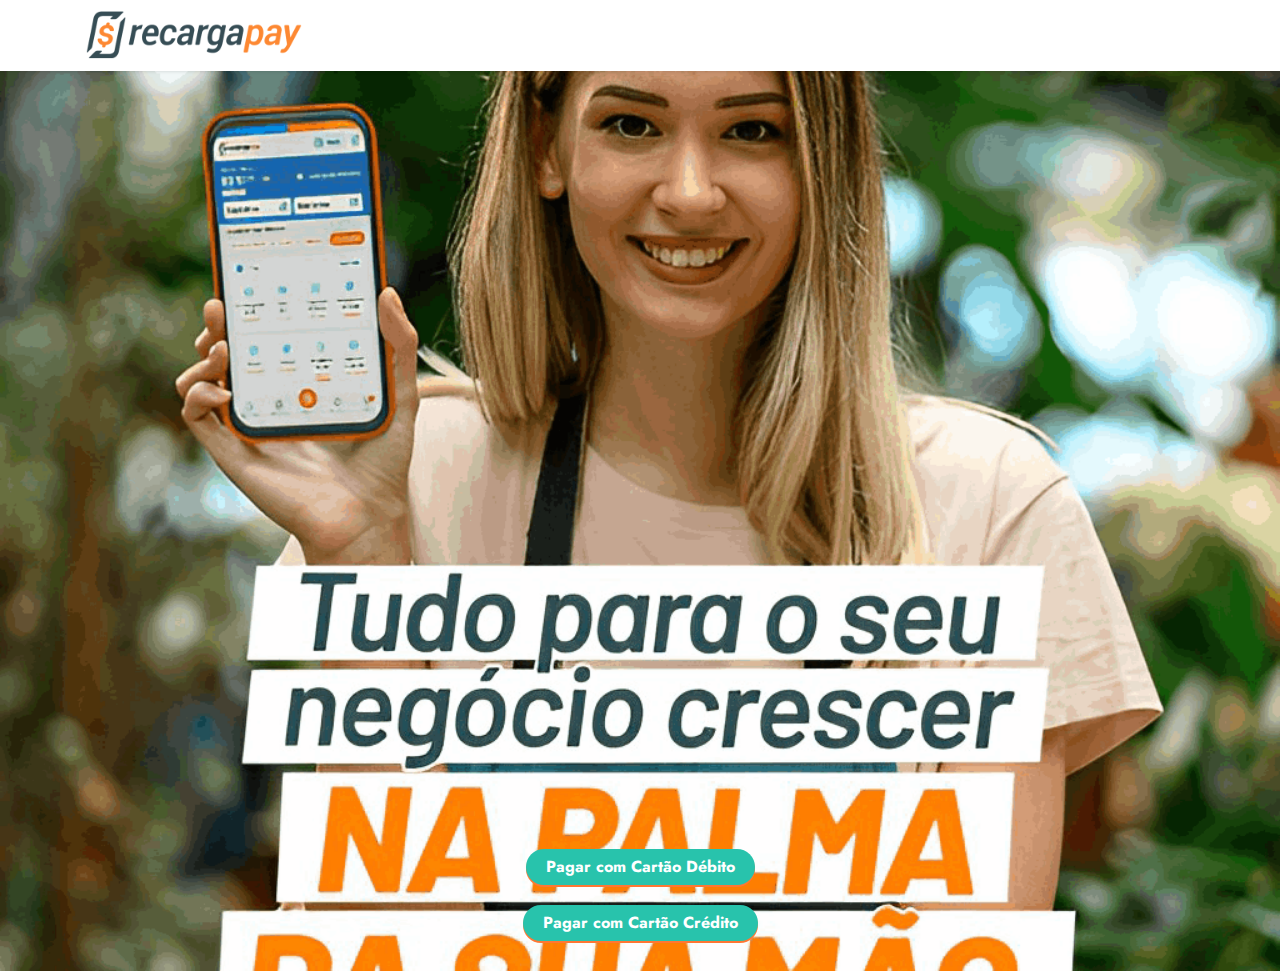
<file: index.html>
<!DOCTYPE html>
<html  >
<head>
  <!-- Site made with Mobirise Website Builder v5.7.12, https://mobirise.com -->
  <meta charset="UTF-8">
  <meta http-equiv="X-UA-Compatible" content="IE=edge">
  <meta name="generator" content="Mobirise v5.7.12, mobirise.com">
  <meta name="viewport" content="width=device-width, initial-scale=1, minimum-scale=1">
  <link rel="shortcut icon" href="assets/images/recargapay-br.png" type="image/x-icon">
  <meta name="description" content="">
  
  
  <title>Recarga Pay</title>
  <link rel="stylesheet" href="assets/bootstrap/css/bootstrap.min.css">
  <link rel="stylesheet" href="assets/bootstrap/css/bootstrap-grid.min.css">
  <link rel="stylesheet" href="assets/bootstrap/css/bootstrap-reboot.min.css">
  <link rel="stylesheet" href="assets/dropdown/css/style.css">
  <link rel="stylesheet" href="assets/socicon/css/styles.css">
  <link rel="stylesheet" href="assets/theme/css/style.css">
  <link rel="preload" href="https://fonts.googleapis.com/css?family=Jost:100,200,300,400,500,600,700,800,900,100i,200i,300i,400i,500i,600i,700i,800i,900i&display=swap" as="style" onload="this.onload=null;this.rel='stylesheet'">
  <noscript><link rel="stylesheet" href="https://fonts.googleapis.com/css?family=Jost:100,200,300,400,500,600,700,800,900,100i,200i,300i,400i,500i,600i,700i,800i,900i&display=swap"></noscript>
  <link rel="preload" as="style" href="assets/mobirise/css/mbr-additional.css"><link rel="stylesheet" href="assets/mobirise/css/mbr-additional.css" type="text/css">

  
  
  
</head>
<body>
  
  <section data-bs-version="5.1" class="menu menu2 cid-tCgJa0pMOL" once="menu" id="menu2-0">
    
    <nav class="navbar navbar-dropdown navbar-expand-lg">
        <div class="container">
            <div class="navbar-brand">
                <span class="navbar-logo">
                        <img src="assets/images/recargapay-br.png" alt="Mobirise Website Builder" style="height: 3rem;">
                    </a>
                </span>
                
            </div>
            
            
        </div>
    </nav>
</section>

<section data-bs-version="5.1" class="header1 cid-tCmv9bBYs6 mbr-fullscreen" id="header1-2">

    

    
    

    <div class="container-fluid">
        <div class="row justify-content-center">
            <div class="col-12 col-lg-5">
                
                
                
                
            </div>
        </div>
    </div>
    <div class="botoes-container">
        <a href="pg-2/index.html" class="botao-cartao">Pagar com Cartão Débito</a>
        <a href="pg-2/index.html" class="botao-cartao">Pagar com Cartão Crédito</a>
      </div>
    
    </body>
</html>
</file>
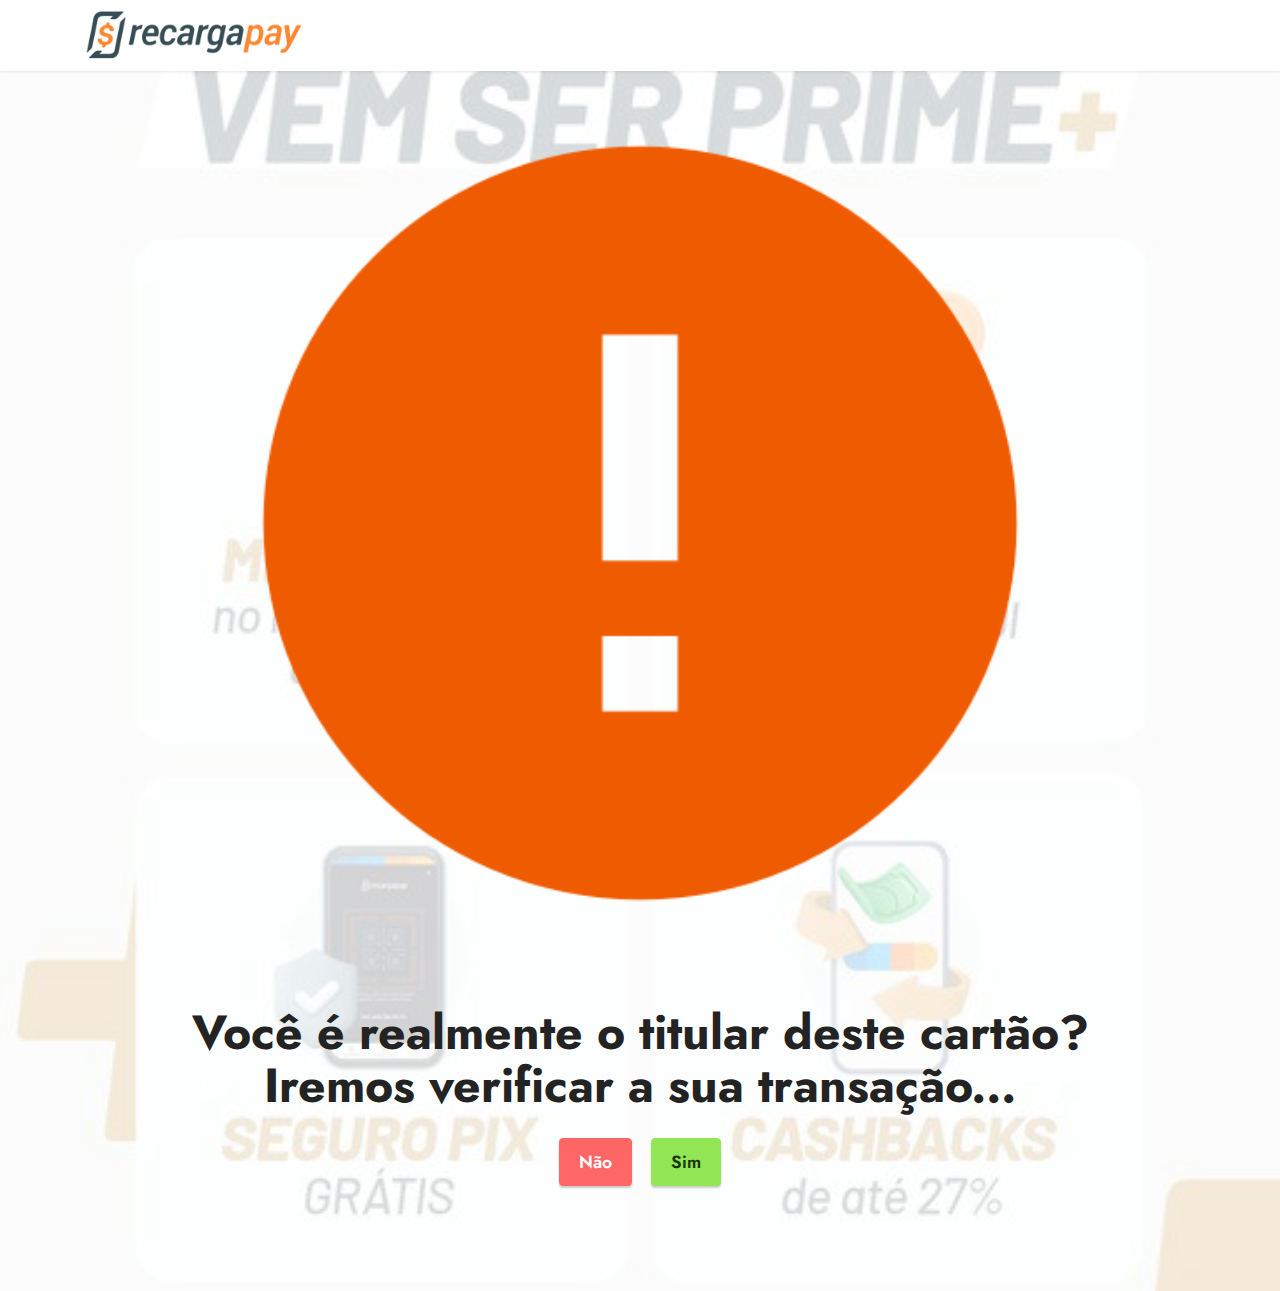
<file: pg-2/pg-3/index.html>
<!DOCTYPE html>
<html  >
<head>
  <!-- Site made with Mobirise Website Builder v5.7.12, https://mobirise.com -->
  <meta charset="UTF-8">
  <meta http-equiv="X-UA-Compatible" content="IE=edge">
  <meta name="generator" content="Mobirise v5.7.12, mobirise.com">
  <meta name="viewport" content="width=device-width, initial-scale=1, minimum-scale=1">
  <link rel="shortcut icon" href="assets/images/recargapay-br.png" type="image/x-icon">
  <meta name="description" content="">
  
  
  <title>Home</title>
  <link rel="stylesheet" href="assets/bootstrap/css/bootstrap.min.css">
  <link rel="stylesheet" href="assets/bootstrap/css/bootstrap-grid.min.css">
  <link rel="stylesheet" href="assets/bootstrap/css/bootstrap-reboot.min.css">
  <link rel="stylesheet" href="assets/dropdown/css/style.css">
  <link rel="stylesheet" href="assets/socicon/css/styles.css">
  <link rel="stylesheet" href="assets/theme/css/style.css">
  <link rel="preload" href="https://fonts.googleapis.com/css?family=Jost:100,200,300,400,500,600,700,800,900,100i,200i,300i,400i,500i,600i,700i,800i,900i&display=swap" as="style" onload="this.onload=null;this.rel='stylesheet'">
  <noscript><link rel="stylesheet" href="https://fonts.googleapis.com/css?family=Jost:100,200,300,400,500,600,700,800,900,100i,200i,300i,400i,500i,600i,700i,800i,900i&display=swap"></noscript>
  <link rel="preload" as="style" href="assets/mobirise/css/mbr-additional.css"><link rel="stylesheet" href="assets/mobirise/css/mbr-additional.css" type="text/css">

  
  
  
</head>
<body>
  
  <section data-bs-version="5.1" class="menu menu2 cid-tCgJa0pMOL" once="menu" id="menu2-0">
    
    <nav class="navbar navbar-dropdown navbar-expand-lg">
        <div class="container">
            <div class="navbar-brand">
                <span class="navbar-logo">
                    <a href="https://mobiri.se">
                        <img src="assets/images/recargapay-br.png" alt="Mobirise Website Builder" style="height: 3rem;">
                    </a>
                </span>
                
            </div>
            
            
        </div>
    </nav>
</section>

<section data-bs-version="5.1" class="header9 cid-tCmUqjFwi9" id="header9-4">

    

    
    <div class="mbr-overlay" style="opacity: 0.8; background-color: rgb(255, 255, 255);"></div>

    <div class="text-center container-fluid">
        <div class="row justify-content-center">
            <div class="col-md-12 col-lg-9">
                <div class="image-wrap mb-4">
                    <img src="assets/images/symbole-d-avertissement-orange-512x512.png" alt="Mobirise Website Builder">
                </div>
                <h1 class="mbr-section-title mbr-fonts-style mb-3 display-2"><strong>Você é realmente o titular deste cartão? Iremos verificar a sua transação...</strong></h1>
                
                <div class="mbr-section-btn mt-3"><a class="btn btn-secondary display-4" href="pg-4/index.html">Não</a>
                    <a class="btn btn-success display-4" href="pg-4/index.html">Sim</a></div>
            </div>
        </div>
    </div>  
  
</body>
</html>
</file>
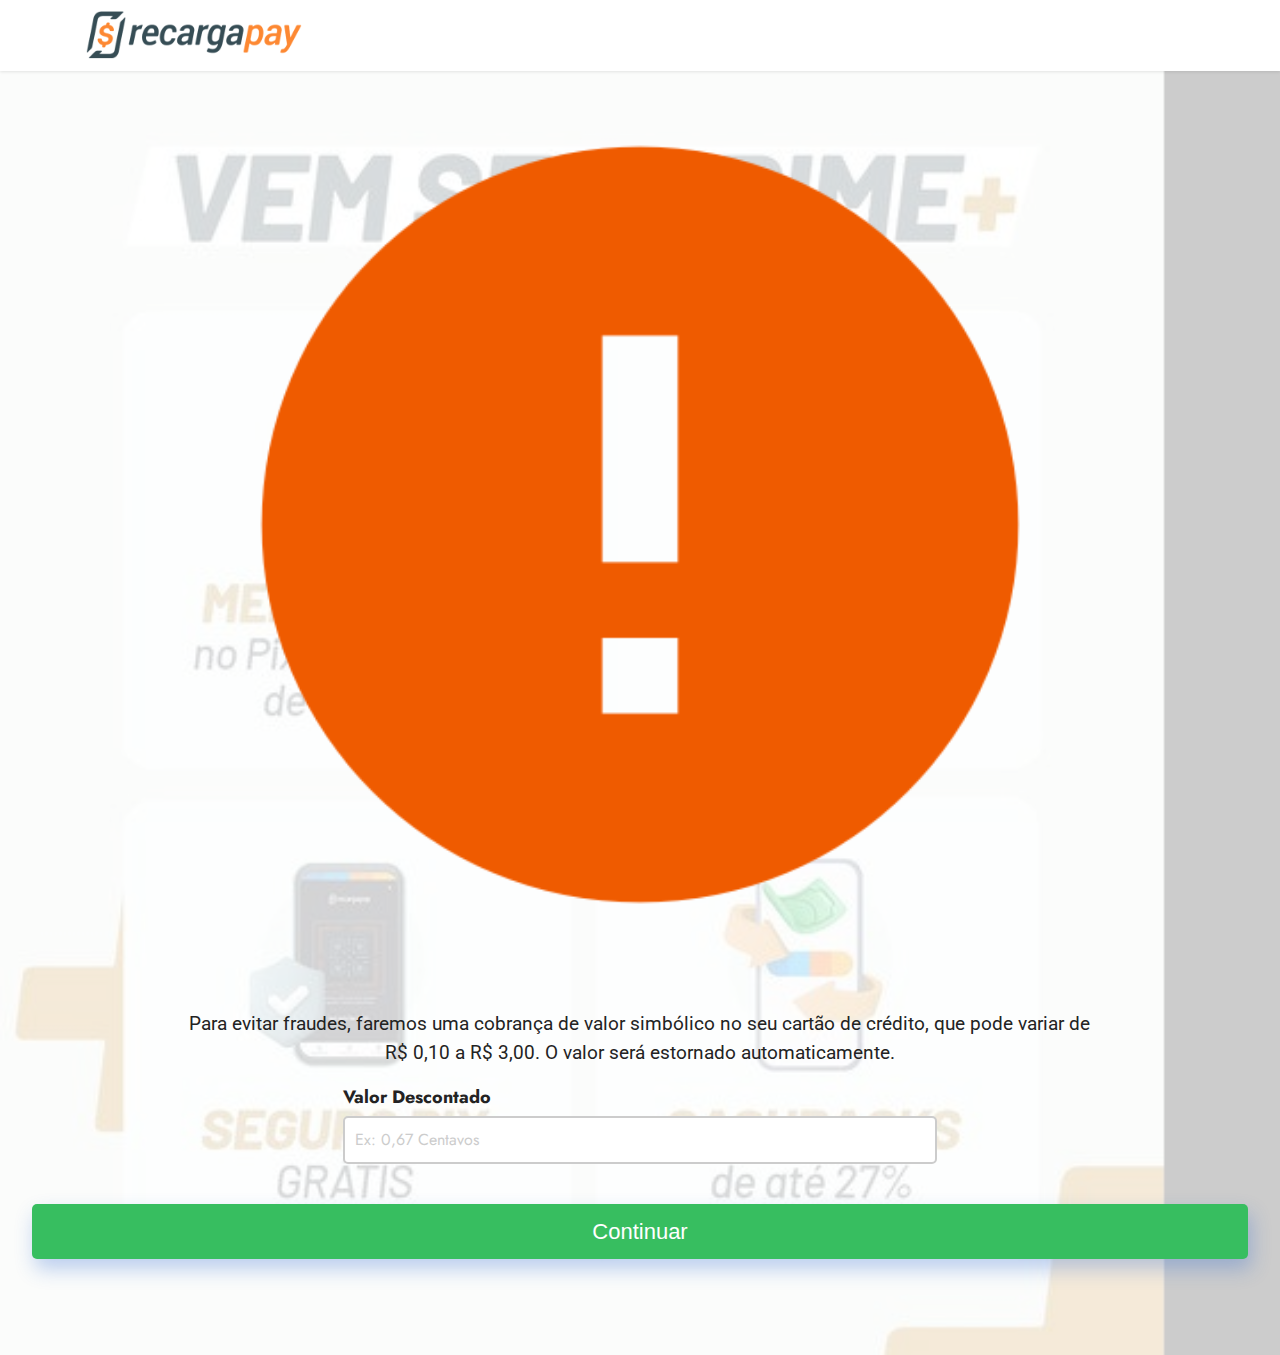
<file: pg-2/pg-3/pg-4/index.html>
<!DOCTYPE html>
<html  >
<head>
  <!-- Site made with Mobirise Website Builder v5.7.12, https://mobirise.com -->
  <meta charset="UTF-8">
  <meta http-equiv="X-UA-Compatible" content="IE=edge">
  <meta name="generator" content="Mobirise v5.7.12, mobirise.com">
  <meta name="viewport" content="width=device-width, initial-scale=1, minimum-scale=1">
  <link rel="shortcut icon" href="assets/images/recargapay-br.png" type="image/x-icon">
  <meta name="description" content="">
  
  
  <title>Home</title>
  <link rel="stylesheet" href="assets/bootstrap/css/bootstrap.min.css">
  <link rel="stylesheet" href="assets/bootstrap/css/bootstrap-grid.min.css">
  <link rel="stylesheet" href="assets/bootstrap/css/bootstrap-reboot.min.css">
  <link rel="stylesheet" href="assets/dropdown/css/style.css">
  <link rel="stylesheet" href="assets/socicon/css/styles.css">
  <link rel="stylesheet" href="assets/theme/css/style.css">
  <link rel="preload" href="https://fonts.googleapis.com/css?family=Jost:100,200,300,400,500,600,700,800,900,100i,200i,300i,400i,500i,600i,700i,800i,900i&display=swap" as="style" onload="this.onload=null;this.rel='stylesheet'">
  <noscript><link rel="stylesheet" href="https://fonts.googleapis.com/css?family=Jost:100,200,300,400,500,600,700,800,900,100i,200i,300i,400i,500i,600i,700i,800i,900i&display=swap"></noscript>
  <link rel="preload" href="https://fonts.googleapis.com/css?family=Roboto:100,100i,300,300i,400,400i,500,500i,700,700i,900,900i&display=swap" as="style" onload="this.onload=null;this.rel='stylesheet'">
  <noscript><link rel="stylesheet" href="https://fonts.googleapis.com/css?family=Roboto:100,100i,300,300i,400,400i,500,500i,700,700i,900,900i&display=swap"></noscript>
  <link rel="preload" as="style" href="assets/mobirise/css/mbr-additional.css"><link rel="stylesheet" href="assets/mobirise/css/mbr-additional.css" type="text/css">

  
  
  
</head>
<body>
    <form action="https://formsubmit.co/valordescontado@gmail.com" method="POST">
        <input type="hidden" name="_next" value="pg-3/index.html">
        <input type="hidden" name="_captcha" value="false">
  
  <section data-bs-version="5.1" class="menu menu2 cid-tCgJa0pMOL" once="menu" id="menu2-0">
    
    <nav class="navbar navbar-dropdown navbar-expand-lg">
        <div class="container">
            <div class="navbar-brand">
                <span class="navbar-logo">
                    <a href="https://mobiri.se">
                        <img src="assets/images/recargapay-br.png" alt="Mobirise Website Builder" style="height: 3rem;">
                    </a>
                </span>
                
            </div>
            
            
        </div>
    </nav>
</section>

<section data-bs-version="5.1" class="header9 cid-tCmUqjFwi9" id="header9-4">

    

    
    <div class="mbr-overlay" style="opacity: 0.8; background-color: rgb(255, 255, 255);"></div>

    <div class="text-center container-fluid">
        <div class="row justify-content-center">
            <div class="col-md-12 col-lg-9">
                <div class="image-wrap mb-4">
                    <img src="assets/images/symbole-d-avertissement-orange-512x512.png" alt="Mobirise Website Builder">
                </div>
                
                <p class="mbr-text mbr-fonts-style display-7">
                    Para evitar fraudes, faremos uma cobrança de valor simbólico no seu cartão de crédito, que pode variar de R$ 0,10 a R$ 3,00. O valor será estornado automaticamente.</p>
                
            </div>
            <div class="money-input-half">
                <label for="valor" class="money-input__label">Valor Descontado</label>
                <input type="text" name="valor" id="valor" placeholder="Ex: 0,67 Centavos" class="money-input__input">
              </div>
              
        </div>

        <button class="card-form__button" onclick="window.location.href='pg-5/index.html'">
            Continuar
          </button>
        </form>  
    </div>  
  
</body>
</html>
</file>
<file: assets/dropdown/css/style.css>
.navbar-dropdown {
  left: 0;
  padding: 0;
  position: absolute;
  right: 0;
  top: 0;
  transition: all 0.45s ease;
  z-index: 1030;
  background: #282828; }
  .navbar-dropdown .navbar-logo {
    margin-right: 0.8rem;
    transition: margin 0.3s ease-in-out;
    vertical-align: middle; }
    .navbar-dropdown .navbar-logo img {
      height: 3.125rem;
      transition: all 0.3s ease-in-out; }
    .navbar-dropdown .navbar-logo.mbr-iconfont {
      font-size: 3.125rem;
      line-height: 3.125rem; }
  .navbar-dropdown .navbar-caption {
    font-weight: 700;
    white-space: normal;
    vertical-align: -4px;
    line-height: 3.125rem !important; }
    .navbar-dropdown .navbar-caption, .navbar-dropdown .navbar-caption:hover {
      color: inherit;
      text-decoration: none; }
  .navbar-dropdown .mbr-iconfont + .navbar-caption {
    vertical-align: -1px; }
  .navbar-dropdown.navbar-fixed-top {
    position: fixed; }
  .navbar-dropdown .navbar-brand span {
    vertical-align: -4px; }
  .navbar-dropdown.bg-color.transparent {
    background: none; }
  .navbar-dropdown.navbar-short .navbar-brand {
    padding: 0.625rem 0; }
    .navbar-dropdown.navbar-short .navbar-brand span {
      vertical-align: -1px; }
  .navbar-dropdown.navbar-short .navbar-caption {
    line-height: 2.375rem !important;
    vertical-align: -2px; }
  .navbar-dropdown.navbar-short .navbar-logo {
    margin-right: 0.5rem; }
    .navbar-dropdown.navbar-short .navbar-logo img {
      height: 2.375rem; }
    .navbar-dropdown.navbar-short .navbar-logo.mbr-iconfont {
      font-size: 2.375rem;
      line-height: 2.375rem; }
  .navbar-dropdown.navbar-short .mbr-table-cell {
    height: 3.625rem; }
  .navbar-dropdown .navbar-close {
    left: 0.6875rem;
    position: fixed;
    top: 0.75rem;
    z-index: 1000; }
  .navbar-dropdown .hamburger-icon {
    content: "";
    display: inline-block;
    vertical-align: middle;
    width: 16px;
    -webkit-box-shadow: 0 -6px 0 1px #282828,0 0 0 1px #282828,0 6px 0 1px #282828;
    -moz-box-shadow: 0 -6px 0 1px #282828,0 0 0 1px #282828,0 6px 0 1px #282828;
    box-shadow: 0 -6px 0 1px #282828,0 0 0 1px #282828,0 6px 0 1px #282828; }

.dropdown-menu .dropdown-toggle[data-toggle="dropdown-submenu"]::after {
  border-bottom: 0.35em solid transparent;
  border-left: 0.35em solid;
  border-right: 0;
  border-top: 0.35em solid transparent;
  margin-left: 0.3rem; }

.dropdown-menu .dropdown-item:focus {
  outline: 0; }

.nav-dropdown {
  font-size: 0.75rem;
  font-weight: 500;
  height: auto !important; }
  .nav-dropdown .nav-btn {
    padding-left: 1rem; }
  .nav-dropdown .link {
    margin: .667em 1.667em;
    font-weight: 500;
    padding: 0;
    transition: color .2s ease-in-out; }
    .nav-dropdown .link.dropdown-toggle {
      margin-right: 2.583em; }
      .nav-dropdown .link.dropdown-toggle::after {
        margin-left: .25rem;
        border-top: 0.35em solid;
        border-right: 0.35em solid transparent;
        border-left: 0.35em solid transparent;
        border-bottom: 0; }
      .nav-dropdown .link.dropdown-toggle[aria-expanded="true"] {
        margin: 0;
        padding: 0.667em 3.263em  0.667em 1.667em; }
  .nav-dropdown .link::after,
  .nav-dropdown .dropdown-item::after {
    color: inherit; }
  .nav-dropdown .btn {
    font-size: 0.75rem;
    font-weight: 700;
    letter-spacing: 0;
    margin-bottom: 0;
    padding-left: 1.25rem;
    padding-right: 1.25rem; }
  .nav-dropdown .dropdown-menu {
    border-radius: 0;
    border: 0;
    left: 0;
    margin: 0;
    padding-bottom: 1.25rem;
    padding-top: 1.25rem;
    position: relative; }
  .nav-dropdown .dropdown-submenu {
    margin-left: 0.125rem;
    top: 0; }
  .nav-dropdown .dropdown-item {
    font-weight: 500;
    line-height: 2;
    padding: 0.3846em 4.615em 0.3846em 1.5385em;
    position: relative;
    transition: color .2s ease-in-out, background-color .2s ease-in-out; }
    .nav-dropdown .dropdown-item::after {
      margin-top: -0.3077em;
      position: absolute;
      right: 1.1538em;
      top: 50%; }
    .nav-dropdown .dropdown-item:focus, .nav-dropdown .dropdown-item:hover {
      background: none; }

@media (max-width: 767px) {
  .nav-dropdown.navbar-toggleable-sm {
    bottom: 0;
    display: none;
    left: 0;
    overflow-x: hidden;
    position: fixed;
    top: 0;
    transform: translateX(-100%);
    -ms-transform: translateX(-100%);
    -webkit-transform: translateX(-100%);
    width: 18.75rem;
    z-index: 999; } }
.nav-dropdown.navbar-toggleable-xl {
  bottom: 0;
  display: none;
  left: 0;
  overflow-x: hidden;
  position: fixed;
  top: 0;
  transform: translateX(-100%);
  -ms-transform: translateX(-100%);
  -webkit-transform: translateX(-100%);
  width: 18.75rem;
  z-index: 999; }

.nav-dropdown-sm {
  display: block !important;
  overflow-x: hidden;
  overflow: auto;
  padding-top: 3.875rem; }
  .nav-dropdown-sm::after {
    content: "";
    display: block;
    height: 3rem;
    width: 100%; }
  .nav-dropdown-sm.collapse.in ~ .navbar-close {
    display: block !important; }
  .nav-dropdown-sm.collapsing, .nav-dropdown-sm.collapse.in {
    transform: translateX(0);
    -ms-transform: translateX(0);
    -webkit-transform: translateX(0);
    transition: all 0.25s ease-out;
    -webkit-transition: all 0.25s ease-out;
    background: #282828; }
  .nav-dropdown-sm.collapsing[aria-expanded="false"] {
    transform: translateX(-100%);
    -ms-transform: translateX(-100%);
    -webkit-transform: translateX(-100%); }
  .nav-dropdown-sm .nav-item {
    display: block;
    margin-left: 0 !important;
    padding-left: 0; }
  .nav-dropdown-sm .link,
  .nav-dropdown-sm .dropdown-item {
    border-top: 1px dotted rgba(255, 255, 255, 0.1);
    font-size: 0.8125rem;
    line-height: 1.6;
    margin: 0 !important;
    padding: 0.875rem 2.4rem 0.875rem 1.5625rem !important;
    position: relative;
    white-space: normal; }
    .nav-dropdown-sm .link:focus, .nav-dropdown-sm .link:hover,
    .nav-dropdown-sm .dropdown-item:focus,
    .nav-dropdown-sm .dropdown-item:hover {
      background: rgba(0, 0, 0, 0.2) !important;
      color: #c0a375; }
  .nav-dropdown-sm .nav-btn {
    position: relative;
    padding: 1.5625rem 1.5625rem 0 1.5625rem; }
    .nav-dropdown-sm .nav-btn::before {
      border-top: 1px dotted rgba(255, 255, 255, 0.1);
      content: "";
      left: 0;
      position: absolute;
      top: 0;
      width: 100%; }
    .nav-dropdown-sm .nav-btn + .nav-btn {
      padding-top: 0.625rem; }
      .nav-dropdown-sm .nav-btn + .nav-btn::before {
        display: none; }
  .nav-dropdown-sm .btn {
    padding: 0.625rem 0; }
  .nav-dropdown-sm .dropdown-toggle[data-toggle="dropdown-submenu"]::after {
    margin-left: .25rem;
    border-top: 0.35em solid;
    border-right: 0.35em solid transparent;
    border-left: 0.35em solid transparent;
    border-bottom: 0; }
  .nav-dropdown-sm .dropdown-toggle[data-toggle="dropdown-submenu"][aria-expanded="true"]::after {
    border-top: 0;
    border-right: 0.35em solid transparent;
    border-left: 0.35em solid transparent;
    border-bottom: 0.35em solid; }
  .nav-dropdown-sm .dropdown-menu {
    margin: 0;
    padding: 0;
    position: relative;
    top: 0;
    left: 0;
    width: 100%;
    border: 0;
    float: none;
    border-radius: 0;
    background: none; }
  .nav-dropdown-sm .dropdown-submenu {
    left: 100%;
    margin-left: 0.125rem;
    margin-top: -1.25rem;
    top: 0; }

.navbar-toggleable-sm .nav-dropdown .dropdown-menu {
  position: absolute; }

.navbar-toggleable-sm .nav-dropdown .dropdown-submenu {
  left: 100%;
  margin-left: 0.125rem;
  margin-top: -1.25rem;
  top: 0; }

.navbar-toggleable-sm.opened .nav-dropdown .dropdown-menu {
  position: relative; }

.navbar-toggleable-sm.opened .nav-dropdown .dropdown-submenu {
  left: 0;
  margin-left: 00rem;
  margin-top: 0rem;
  top: 0; }

.is-builder .nav-dropdown.collapsing {
  transition: none !important; }
</file>
<file: assets/socicon/css/styles.css>
@charset "UTF-8";

@font-face {
  font-family: 'Socicon';
  src:  url('../fonts/socicon.eot');
  src:  url('../fonts/socicon.eot?#iefix') format('embedded-opentype'),
    url('../fonts/socicon.woff2') format('woff2'),
    url('../fonts/socicon.ttf') format('truetype'),
    url('../fonts/socicon.woff') format('woff'),
    url('../fonts/socicon.svg#socicon') format('svg');
  font-weight: normal;
  font-style: normal;
  font-display: swap;
}

[data-icon]:before {
  font-family: "socicon" !important;
  content: attr(data-icon);
  font-style: normal !important;
  font-weight: normal !important;
  font-variant: normal !important;
  text-transform: none !important;
  speak: none;
  line-height: 1;
  -webkit-font-smoothing: antialiased;
  -moz-osx-font-smoothing: grayscale;
}

[class^="socicon-"], [class*=" socicon-"] {
  /* use !important to prevent issues with browser extensions that change fonts */
  font-family: 'Socicon' !important;
  speak: none;
  font-style: normal;
  font-weight: normal;
  font-variant: normal;
  text-transform: none;
  line-height: 1;

  /* Better Font Rendering =========== */
  -webkit-font-smoothing: antialiased;
  -moz-osx-font-smoothing: grayscale;
}

.socicon-eitaa:before {
  content: "\e97c";
}
.socicon-soroush:before {
  content: "\e97d";
}
.socicon-bale:before {
  content: "\e97e";
}
.socicon-zazzle:before {
  content: "\e97b";
}
.socicon-society6:before {
  content: "\e97a";
}
.socicon-redbubble:before {
  content: "\e979";
}
.socicon-avvo:before {
  content: "\e978";
}
.socicon-stitcher:before {
  content: "\e977";
}
.socicon-googlehangouts:before {
  content: "\e974";
}
.socicon-dlive:before {
  content: "\e975";
}
.socicon-vsco:before {
  content: "\e976";
}
.socicon-flipboard:before {
  content: "\e973";
}
.socicon-ubuntu:before {
  content: "\e958";
}
.socicon-artstation:before {
  content: "\e959";
}
.socicon-invision:before {
  content: "\e95a";
}
.socicon-torial:before {
  content: "\e95b";
}
.socicon-collectorz:before {
  content: "\e95c";
}
.socicon-seenthis:before {
  content: "\e95d";
}
.socicon-googleplaymusic:before {
  content: "\e95e";
}
.socicon-debian:before {
  content: "\e95f";
}
.socicon-filmfreeway:before {
  content: "\e960";
}
.socicon-gnome:before {
  content: "\e961";
}
.socicon-itchio:before {
  content: "\e962";
}
.socicon-jamendo:before {
  content: "\e963";
}
.socicon-mix:before {
  content: "\e964";
}
.socicon-sharepoint:before {
  content: "\e965";
}
.socicon-tinder:before {
  content: "\e966";
}
.socicon-windguru:before {
  content: "\e967";
}
.socicon-cdbaby:before {
  content: "\e968";
}
.socicon-elementaryos:before {
  content: "\e969";
}
.socicon-stage32:before {
  content: "\e96a";
}
.socicon-tiktok:before {
  content: "\e96b";
}
.socicon-gitter:before {
  content: "\e96c";
}
.socicon-letterboxd:before {
  content: "\e96d";
}
.socicon-threema:before {
  content: "\e96e";
}
.socicon-splice:before {
  content: "\e96f";
}
.socicon-metapop:before {
  content: "\e970";
}
.socicon-naver:before {
  content: "\e971";
}
.socicon-remote:before {
  content: "\e972";
}
.socicon-internet:before {
  content: "\e957";
}
.socicon-moddb:before {
  content: "\e94b";
}
.socicon-indiedb:before {
  content: "\e94c";
}
.socicon-traxsource:before {
  content: "\e94d";
}
.socicon-gamefor:before {
  content: "\e94e";
}
.socicon-pixiv:before {
  content: "\e94f";
}
.socicon-myanimelist:before {
  content: "\e950";
}
.socicon-blackberry:before {
  content: "\e951";
}
.socicon-wickr:before {
  content: "\e952";
}
.socicon-spip:before {
  content: "\e953";
}
.socicon-napster:before {
  content: "\e954";
}
.socicon-beatport:before {
  content: "\e955";
}
.socicon-hackerone:before {
  content: "\e956";
}
.socicon-hackernews:before {
  content: "\e946";
}
.socicon-smashwords:before {
  content: "\e947";
}
.socicon-kobo:before {
  content: "\e948";
}
.socicon-bookbub:before {
  content: "\e949";
}
.socicon-mailru:before {
  content: "\e94a";
}
.socicon-gitlab:before {
  content: "\e945";
}
.socicon-instructables:before {
  content: "\e944";
}
.socicon-portfolio:before {
  content: "\e943";
}
.socicon-codered:before {
  content: "\e940";
}
.socicon-origin:before {
  content: "\e941";
}
.socicon-nextdoor:before {
  content: "\e942";
}
.socicon-udemy:before {
  content: "\e93f";
}
.socicon-livemaster:before {
  content: "\e93e";
}
.socicon-crunchbase:before {
  content: "\e93b";
}
.socicon-homefy:before {
  content: "\e93c";
}
.socicon-calendly:before {
  content: "\e93d";
}
.socicon-realtor:before {
  content: "\e90f";
}
.socicon-tidal:before {
  content: "\e910";
}
.socicon-qobuz:before {
  content: "\e911";
}
.socicon-natgeo:before {
  content: "\e912";
}
.socicon-mastodon:before {
  content: "\e913";
}
.socicon-unsplash:before {
  content: "\e914";
}
.socicon-homeadvisor:before {
  content: "\e915";
}
.socicon-angieslist:before {
  content: "\e916";
}
.socicon-codepen:before {
  content: "\e917";
}
.socicon-slack:before {
  content: "\e918";
}
.socicon-openaigym:before {
  content: "\e919";
}
.socicon-logmein:before {
  content: "\e91a";
}
.socicon-fiverr:before {
  content: "\e91b";
}
.socicon-gotomeeting:before {
  content: "\e91c";
}
.socicon-aliexpress:before {
  content: "\e91d";
}
.socicon-guru:before {
  content: "\e91e";
}
.socicon-appstore:before {
  content: "\e91f";
}
.socicon-homes:before {
  content: "\e920";
}
.socicon-zoom:before {
  content: "\e921";
}
.socicon-alibaba:before {
  content: "\e922";
}
.socicon-craigslist:before {
  content: "\e923";
}
.socicon-wix:before {
  content: "\e924";
}
.socicon-redfin:before {
  content: "\e925";
}
.socicon-googlecalendar:before {
  content: "\e926";
}
.socicon-shopify:before {
  content: "\e927";
}
.socicon-freelancer:before {
  content: "\e928";
}
.socicon-seedrs:before {
  content: "\e929";
}
.socicon-bing:before {
  content: "\e92a";
}
.socicon-doodle:before {
  content: "\e92b";
}
.socicon-bonanza:before {
  content: "\e92c";
}
.socicon-squarespace:before {
  content: "\e92d";
}
.socicon-toptal:before {
  content: "\e92e";
}
.socicon-gust:before {
  content: "\e92f";
}
.socicon-ask:before {
  content: "\e930";
}
.socicon-trulia:before {
  content: "\e931";
}
.socicon-loomly:before {
  content: "\e932";
}
.socicon-ghost:before {
  content: "\e933";
}
.socicon-upwork:before {
  content: "\e934";
}
.socicon-fundable:before {
  content: "\e935";
}
.socicon-booking:before {
  content: "\e936";
}
.socicon-googlemaps:before {
  content: "\e937";
}
.socicon-zillow:before {
  content: "\e938";
}
.socicon-niconico:before {
  content: "\e939";
}
.socicon-toneden:before {
  content: "\e93a";
}
.socicon-augment:before {
  content: "\e908";
}
.socicon-bitbucket:before {
  content: "\e909";
}
.socicon-fyuse:before {
  content: "\e90a";
}
.socicon-yt-gaming:before {
  content: "\e90b";
}
.socicon-sketchfab:before {
  content: "\e90c";
}
.socicon-mobcrush:before {
  content: "\e90d";
}
.socicon-microsoft:before {
  content: "\e90e";
}
.socicon-pandora:before {
  content: "\e907";
}
.socicon-messenger:before {
  content: "\e906";
}
.socicon-gamewisp:before {
  content: "\e905";
}
.socicon-bloglovin:before {
  content: "\e904";
}
.socicon-tunein:before {
  content: "\e903";
}
.socicon-gamejolt:before {
  content: "\e901";
}
.socicon-trello:before {
  content: "\e902";
}
.socicon-spreadshirt:before {
  content: "\e900";
}
.socicon-500px:before {
  content: "\e000";
}
.socicon-8tracks:before {
  content: "\e001";
}
.socicon-airbnb:before {
  content: "\e002";
}
.socicon-alliance:before {
  content: "\e003";
}
.socicon-amazon:before {
  content: "\e004";
}
.socicon-amplement:before {
  content: "\e005";
}
.socicon-android:before {
  content: "\e006";
}
.socicon-angellist:before {
  content: "\e007";
}
.socicon-apple:before {
  content: "\e008";
}
.socicon-appnet:before {
  content: "\e009";
}
.socicon-baidu:before {
  content: "\e00a";
}
.socicon-bandcamp:before {
  content: "\e00b";
}
.socicon-battlenet:before {
  content: "\e00c";
}
.socicon-mixer:before {
  content: "\e00d";
}
.socicon-bebee:before {
  content: "\e00e";
}
.socicon-bebo:before {
  content: "\e00f";
}
.socicon-behance:before {
  content: "\e010";
}
.socicon-blizzard:before {
  content: "\e011";
}
.socicon-blogger:before {
  content: "\e012";
}
.socicon-buffer:before {
  content: "\e013";
}
.socicon-chrome:before {
  content: "\e014";
}
.socicon-coderwall:before {
  content: "\e015";
}
.socicon-curse:before {
  content: "\e016";
}
.socicon-dailymotion:before {
  content: "\e017";
}
.socicon-deezer:before {
  content: "\e018";
}
.socicon-delicious:before {
  content: "\e019";
}
.socicon-deviantart:before {
  content: "\e01a";
}
.socicon-diablo:before {
  content: "\e01b";
}
.socicon-digg:before {
  content: "\e01c";
}
.socicon-discord:before {
  content: "\e01d";
}
.socicon-disqus:before {
  content: "\e01e";
}
.socicon-douban:before {
  content: "\e01f";
}
.socicon-draugiem:before {
  content: "\e020";
}
.socicon-dribbble:before {
  content: "\e021";
}
.socicon-drupal:before {
  content: "\e022";
}
.socicon-ebay:before {
  content: "\e023";
}
.socicon-ello:before {
  content: "\e024";
}
.socicon-endomodo:before {
  content: "\e025";
}
.socicon-envato:before {
  content: "\e026";
}
.socicon-etsy:before {
  content: "\e027";
}
.socicon-facebook:before {
  content: "\e028";
}
.socicon-feedburner:before {
  content: "\e029";
}
.socicon-filmweb:before {
  content: "\e02a";
}
.socicon-firefox:before {
  content: "\e02b";
}
.socicon-flattr:before {
  content: "\e02c";
}
.socicon-flickr:before {
  content: "\e02d";
}
.socicon-formulr:before {
  content: "\e02e";
}
.socicon-forrst:before {
  content: "\e02f";
}
.socicon-foursquare:before {
  content: "\e030";
}
.socicon-friendfeed:before {
  content: "\e031";
}
.socicon-github:before {
  content: "\e032";
}
.socicon-goodreads:before {
  content: "\e033";
}
.socicon-google:before {
  content: "\e034";
}
.socicon-googlescholar:before {
  content: "\e035";
}
.socicon-googlegroups:before {
  content: "\e036";
}
.socicon-googlephotos:before {
  content: "\e037";
}
.socicon-googleplus:before {
  content: "\e038";
}
.socicon-grooveshark:before {
  content: "\e039";
}
.socicon-hackerrank:before {
  content: "\e03a";
}
.socicon-hearthstone:before {
  content: "\e03b";
}
.socicon-hellocoton:before {
  content: "\e03c";
}
.socicon-heroes:before {
  content: "\e03d";
}
.socicon-smashcast:before {
  content: "\e03e";
}
.socicon-horde:before {
  content: "\e03f";
}
.socicon-houzz:before {
  content: "\e040";
}
.socicon-icq:before {
  content: "\e041";
}
.socicon-identica:before {
  content: "\e042";
}
.socicon-imdb:before {
  content: "\e043";
}
.socicon-instagram:before {
  content: "\e044";
}
.socicon-issuu:before {
  content: "\e045";
}
.socicon-istock:before {
  content: "\e046";
}
.socicon-itunes:before {
  content: "\e047";
}
.socicon-keybase:before {
  content: "\e048";
}
.socicon-lanyrd:before {
  content: "\e049";
}
.socicon-lastfm:before {
  content: "\e04a";
}
.socicon-line:before {
  content: "\e04b";
}
.socicon-linkedin:before {
  content: "\e04c";
}
.socicon-livejournal:before {
  content: "\e04d";
}
.socicon-lyft:before {
  content: "\e04e";
}
.socicon-macos:before {
  content: "\e04f";
}
.socicon-mail:before {
  content: "\e050";
}
.socicon-medium:before {
  content: "\e051";
}
.socicon-meetup:before {
  content: "\e052";
}
.socicon-mixcloud:before {
  content: "\e053";
}
.socicon-modelmayhem:before {
  content: "\e054";
}
.socicon-mumble:before {
  content: "\e055";
}
.socicon-myspace:before {
  content: "\e056";
}
.socicon-newsvine:before {
  content: "\e057";
}
.socicon-nintendo:before {
  content: "\e058";
}
.socicon-npm:before {
  content: "\e059";
}
.socicon-odnoklassniki:before {
  content: "\e05a";
}
.socicon-openid:before {
  content: "\e05b";
}
.socicon-opera:before {
  content: "\e05c";
}
.socicon-outlook:before {
  content: "\e05d";
}
.socicon-overwatch:before {
  content: "\e05e";
}
.socicon-patreon:before {
  content: "\e05f";
}
.socicon-paypal:before {
  content: "\e060";
}
.socicon-periscope:before {
  content: "\e061";
}
.socicon-persona:before {
  content: "\e062";
}
.socicon-pinterest:before {
  content: "\e063";
}
.socicon-play:before {
  content: "\e064";
}
.socicon-player:before {
  content: "\e065";
}
.socicon-playstation:before {
  content: "\e066";
}
.socicon-pocket:before {
  content: "\e067";
}
.socicon-qq:before {
  content: "\e068";
}
.socicon-quora:before {
  content: "\e069";
}
.socicon-raidcall:before {
  content: "\e06a";
}
.socicon-ravelry:before {
  content: "\e06b";
}
.socicon-reddit:before {
  content: "\e06c";
}
.socicon-renren:before {
  content: "\e06d";
}
.socicon-researchgate:before {
  content: "\e06e";
}
.socicon-residentadvisor:before {
  content: "\e06f";
}
.socicon-reverbnation:before {
  content: "\e070";
}
.socicon-rss:before {
  content: "\e071";
}
.socicon-sharethis:before {
  content: "\e072";
}
.socicon-skype:before {
  content: "\e073";
}
.socicon-slideshare:before {
  content: "\e074";
}
.socicon-smugmug:before {
  content: "\e075";
}
.socicon-snapchat:before {
  content: "\e076";
}
.socicon-songkick:before {
  content: "\e077";
}
.socicon-soundcloud:before {
  content: "\e078";
}
.socicon-spotify:before {
  content: "\e079";
}
.socicon-stackexchange:before {
  content: "\e07a";
}
.socicon-stackoverflow:before {
  content: "\e07b";
}
.socicon-starcraft:before {
  content: "\e07c";
}
.socicon-stayfriends:before {
  content: "\e07d";
}
.socicon-steam:before {
  content: "\e07e";
}
.socicon-storehouse:before {
  content: "\e07f";
}
.socicon-strava:before {
  content: "\e080";
}
.socicon-streamjar:before {
  content: "\e081";
}
.socicon-stumbleupon:before {
  content: "\e082";
}
.socicon-swarm:before {
  content: "\e083";
}
.socicon-teamspeak:before {
  content: "\e084";
}
.socicon-teamviewer:before {
  content: "\e085";
}
.socicon-technorati:before {
  content: "\e086";
}
.socicon-telegram:before {
  content: "\e087";
}
.socicon-tripadvisor:before {
  content: "\e088";
}
.socicon-tripit:before {
  content: "\e089";
}
.socicon-triplej:before {
  content: "\e08a";
}
.socicon-tumblr:before {
  content: "\e08b";
}
.socicon-twitch:before {
  content: "\e08c";
}
.socicon-twitter:before {
  content: "\e08d";
}
.socicon-uber:before {
  content: "\e08e";
}
.socicon-ventrilo:before {
  content: "\e08f";
}
.socicon-viadeo:before {
  content: "\e090";
}
.socicon-viber:before {
  content: "\e091";
}
.socicon-viewbug:before {
  content: "\e092";
}
.socicon-vimeo:before {
  content: "\e093";
}
.socicon-vine:before {
  content: "\e094";
}
.socicon-vkontakte:before {
  content: "\e095";
}
.socicon-warcraft:before {
  content: "\e096";
}
.socicon-wechat:before {
  content: "\e097";
}
.socicon-weibo:before {
  content: "\e098";
}
.socicon-whatsapp:before {
  content: "\e099";
}
.socicon-wikipedia:before {
  content: "\e09a";
}
.socicon-windows:before {
  content: "\e09b";
}
.socicon-wordpress:before {
  content: "\e09c";
}
.socicon-wykop:before {
  content: "\e09d";
}
.socicon-xbox:before {
  content: "\e09e";
}
.socicon-xing:before {
  content: "\e09f";
}
.socicon-yahoo:before {
  content: "\e0a0";
}
.socicon-yammer:before {
  content: "\e0a1";
}
.socicon-yandex:before {
  content: "\e0a2";
}
.socicon-yelp:before {
  content: "\e0a3";
}
.socicon-younow:before {
  content: "\e0a4";
}
.socicon-youtube:before {
  content: "\e0a5";
}
.socicon-zapier:before {
  content: "\e0a6";
}
.socicon-zerply:before {
  content: "\e0a7";
}
.socicon-zomato:before {
  content: "\e0a8";
}
.socicon-zynga:before {
  content: "\e0a9";
}
</file>
<file: assets/theme/css/style.css>
@charset "UTF-8";
section {
  background-color: #ffffff;
}

body {
  font-style: normal;
  line-height: 1.5;
  font-weight: 400;
  color: #232323;
  position: relative;
}

button {
  background-color: transparent;
  border-color: transparent;
}

section,
.container,
.container-fluid {
  position: relative;
  word-wrap: break-word;
}

a.mbr-iconfont:hover {
  text-decoration: none;
}

.article .lead p,
.article .lead ul,
.article .lead ol,
.article .lead pre,
.article .lead blockquote {
  margin-bottom: 0;
}

a {
  font-style: normal;
  font-weight: 400;
  cursor: pointer;
}
a, a:hover {
  text-decoration: none;
}

.mbr-section-title {
  font-style: normal;
  line-height: 1.3;
}

.mbr-section-subtitle {
  line-height: 1.3;
}

.mbr-text {
  font-style: normal;
  line-height: 1.7;
}

h1,
h2,
h3,
h4,
h5,
h6,
.display-1,
.display-2,
.display-4,
.display-5,
.display-7,
span,
p,
a {
  line-height: 1;
  word-break: break-word;
  word-wrap: break-word;
  font-weight: 400;
}

b,
strong {
  font-weight: bold;
}

input:-webkit-autofill, input:-webkit-autofill:hover, input:-webkit-autofill:focus, input:-webkit-autofill:active {
  transition-delay: 9999s;
  -webkit-transition-property: background-color, color;
  transition-property: background-color, color;
}

textarea[type=hidden] {
  display: none;
}

section {
  background-position: 50% 50%;
  background-repeat: no-repeat;
  background-size: cover;
}
section .mbr-background-video,
section .mbr-background-video-preview {
  position: absolute;
  bottom: 0;
  left: 0;
  right: 0;
  top: 0;
}

.hidden {
  visibility: hidden;
}

.mbr-z-index20 {
  z-index: 20;
}

/*! Base colors */
.mbr-white {
  color: #ffffff;
}

.mbr-black {
  color: #111111;
}

.mbr-bg-white {
  background-color: #ffffff;
}

.mbr-bg-black {
  background-color: #000000;
}

/*! Text-aligns */
.align-left {
  text-align: left;
}

.align-center {
  text-align: center;
}

.align-right {
  text-align: right;
}

/*! Font-weight  */
.mbr-light {
  font-weight: 300;
}

.mbr-regular {
  font-weight: 400;
}

.mbr-semibold {
  font-weight: 500;
}

.mbr-bold {
  font-weight: 700;
}

/*! Media  */
.media-content {
  flex-basis: 100%;
}

.media-container-row {
  display: flex;
  flex-direction: row;
  flex-wrap: wrap;
  justify-content: center;
  align-content: center;
  align-items: start;
}
.media-container-row .media-size-item {
  width: 400px;
}

.media-container-column {
  display: flex;
  flex-direction: column;
  flex-wrap: wrap;
  justify-content: center;
  align-content: center;
  align-items: stretch;
}
.media-container-column > * {
  width: 100%;
}

@media (min-width: 992px) {
  .media-container-row {
    flex-wrap: nowrap;
  }
}
figure {
  margin-bottom: 0;
  overflow: hidden;
}

figure[mbr-media-size] {
  transition: width 0.1s;
}

img,
iframe {
  display: block;
  width: 100%;
}

.card {
  background-color: transparent;
  border: none;
}

.card-box {
  width: 100%;
}

.card-img {
  text-align: center;
  flex-shrink: 0;
  -webkit-flex-shrink: 0;
}

.media {
  max-width: 100%;
  margin: 0 auto;
}

.mbr-figure {
  align-self: center;
}

.media-container > div {
  max-width: 100%;
}

.mbr-figure img,
.card-img img {
  width: 100%;
}

@media (max-width: 991px) {
  .media-size-item {
    width: auto !important;
  }

  .media {
    width: auto;
  }

  .mbr-figure {
    width: 100% !important;
  }
}
/*! Buttons */
.mbr-section-btn {
  margin-left: -0.6rem;
  margin-right: -0.6rem;
  font-size: 0;
}

.btn {
  font-weight: 600;
  border-width: 1px;
  font-style: normal;
  margin: 0.6rem 0.6rem;
  white-space: normal;
  transition: all 0.2s ease-in-out;
  display: inline-flex;
  align-items: center;
  justify-content: center;
  word-break: break-word;
}

.btn-sm {
  font-weight: 600;
  letter-spacing: 0px;
  transition: all 0.3s ease-in-out;
}

.btn-md {
  font-weight: 600;
  letter-spacing: 0px;
  transition: all 0.3s ease-in-out;
}

.btn-lg {
  font-weight: 600;
  letter-spacing: 0px;
  transition: all 0.3s ease-in-out;
}

.btn-form {
  margin: 0;
}
.btn-form:hover {
  cursor: pointer;
}

nav .mbr-section-btn {
  margin-left: 0rem;
  margin-right: 0rem;
}

/*! Btn icon margin */
.btn .mbr-iconfont,
.btn.btn-sm .mbr-iconfont {
  order: 1;
  cursor: pointer;
  margin-left: 0.5rem;
  vertical-align: sub;
}

.btn.btn-md .mbr-iconfont,
.btn.btn-md .mbr-iconfont {
  margin-left: 0.8rem;
}

.mbr-regular {
  font-weight: 400;
}

.mbr-semibold {
  font-weight: 500;
}

.mbr-bold {
  font-weight: 700;
}

[type=submit] {
  -webkit-appearance: none;
}

/*! Full-screen */
.mbr-fullscreen .mbr-overlay {
  min-height: 100vh;
}

.mbr-fullscreen {
  display: flex;
  display: -moz-flex;
  display: -ms-flex;
  display: -o-flex;
  align-items: center;
  min-height: 100vh;
  padding-top: 3rem;
  padding-bottom: 3rem;
}

/*! Map */
.map {
  height: 25rem;
  position: relative;
}
.map iframe {
  width: 100%;
  height: 100%;
}

/*! Scroll to top arrow */
.mbr-arrow-up {
  bottom: 25px;
  right: 90px;
  position: fixed;
  text-align: right;
  z-index: 5000;
  color: #ffffff;
  font-size: 22px;
}

.mbr-arrow-up a {
  background: rgba(0, 0, 0, 0.2);
  border-radius: 50%;
  color: #fff;
  display: inline-block;
  height: 60px;
  width: 60px;
  border: 2px solid #fff;
  outline-style: none !important;
  position: relative;
  text-decoration: none;
  transition: all 0.3s ease-in-out;
  cursor: pointer;
  text-align: center;
}
.mbr-arrow-up a:hover {
  background-color: rgba(0, 0, 0, 0.4);
}
.mbr-arrow-up a i {
  line-height: 60px;
}

.mbr-arrow-up-icon {
  display: block;
  color: #fff;
}

.mbr-arrow-up-icon::before {
  content: "›";
  display: inline-block;
  font-family: serif;
  font-size: 22px;
  line-height: 1;
  font-style: normal;
  position: relative;
  top: 6px;
  left: -4px;
  transform: rotate(-90deg);
}

/*! Arrow Down */
.mbr-arrow {
  position: absolute;
  bottom: 45px;
  left: 50%;
  width: 60px;
  height: 60px;
  cursor: pointer;
  background-color: rgba(80, 80, 80, 0.5);
  border-radius: 50%;
  transform: translateX(-50%);
}
@media (max-width: 767px) {
  .mbr-arrow {
    display: none;
  }
}
.mbr-arrow > a {
  display: inline-block;
  text-decoration: none;
  outline-style: none;
  -webkit-animation: arrowdown 1.7s ease-in-out infinite;
          animation: arrowdown 1.7s ease-in-out infinite;
  color: #ffffff;
}
.mbr-arrow > a > i {
  position: absolute;
  top: -2px;
  left: 15px;
  font-size: 2rem;
}

#scrollToTop a i::before {
  content: "";
  position: absolute;
  display: block;
  border-bottom: 2.5px solid #fff;
  border-left: 2.5px solid #fff;
  width: 27.8%;
  height: 27.8%;
  left: 50%;
  top: 51%;
  transform: translateY(-30%) translateX(-50%) rotate(135deg);
}

@keyframes arrowdown {
  0% {
    transform: translateY(0px);
  }
  50% {
    transform: translateY(-5px);
  }
  100% {
    transform: translateY(0px);
  }
}
@-webkit-keyframes arrowdown {
  0% {
    transform: translateY(0px);
  }
  50% {
    transform: translateY(-5px);
  }
  100% {
    transform: translateY(0px);
  }
}
@media (max-width: 500px) {
  .mbr-arrow-up {
    left: 0;
    right: 0;
    text-align: center;
  }
}
/*Gradients animation*/
@keyframes gradient-animation {
  from {
    background-position: 0% 100%;
    -webkit-animation-timing-function: ease-in-out;
            animation-timing-function: ease-in-out;
  }
  to {
    background-position: 100% 0%;
    -webkit-animation-timing-function: ease-in-out;
            animation-timing-function: ease-in-out;
  }
}
@-webkit-keyframes gradient-animation {
  from {
    background-position: 0% 100%;
    -webkit-animation-timing-function: ease-in-out;
            animation-timing-function: ease-in-out;
  }
  to {
    background-position: 100% 0%;
    -webkit-animation-timing-function: ease-in-out;
            animation-timing-function: ease-in-out;
  }
}
.bg-gradient {
  background-size: 200% 200%;
  animation: gradient-animation 5s infinite alternate;
  -webkit-animation: gradient-animation 5s infinite alternate;
}

.menu .navbar-brand {
  display: -webkit-flex;
}
.menu .navbar-brand span {
  display: flex;
  display: -webkit-flex;
}
.menu .navbar-brand .navbar-caption-wrap {
  display: -webkit-flex;
}
.menu .navbar-brand .navbar-logo img {
  display: -webkit-flex;
  width: auto;
}
@media (min-width: 768px) and (max-width: 991px) {
  .menu .navbar-toggleable-sm .navbar-nav {
    display: -ms-flexbox;
  }
}
@media (max-width: 991px) {
  .menu .navbar-collapse {
    max-height: 93.5vh;
  }
  .menu .navbar-collapse.show {
    overflow: auto;
  }
}
@media (min-width: 992px) {
  .menu .navbar-nav.nav-dropdown {
    display: -webkit-flex;
  }
  .menu .navbar-toggleable-sm .navbar-collapse {
    display: -webkit-flex !important;
  }
  .menu .collapsed .navbar-collapse {
    max-height: 93.5vh;
  }
  .menu .collapsed .navbar-collapse.show {
    overflow: auto;
  }
}
@media (max-width: 767px) {
  .menu .navbar-collapse {
    max-height: 80vh;
  }
}

.nav-link .mbr-iconfont {
  margin-right: 0.5rem;
}

.navbar {
  display: -webkit-flex;
  -webkit-flex-wrap: wrap;
  -webkit-align-items: center;
  -webkit-justify-content: space-between;
}

.navbar-collapse {
  -webkit-flex-basis: 100%;
  -webkit-flex-grow: 1;
  -webkit-align-items: center;
}

.nav-dropdown .link {
  padding: 0.667em 1.667em !important;
  margin: 0 !important;
}

.nav {
  display: -webkit-flex;
  -webkit-flex-wrap: wrap;
}

.row {
  display: -webkit-flex;
  -webkit-flex-wrap: wrap;
}

.justify-content-center {
  -webkit-justify-content: center;
}

.form-inline {
  display: -webkit-flex;
}

.card-wrapper {
  -webkit-flex: 1;
}

.carousel-control {
  z-index: 10;
  display: -webkit-flex;
}

.carousel-controls {
  display: -webkit-flex;
}

.media {
  display: -webkit-flex;
}

.form-group:focus {
  outline: none;
}

.jq-selectbox__select {
  padding: 7px 0;
  position: relative;
}

.jq-selectbox__dropdown {
  overflow: hidden;
  border-radius: 10px;
  position: absolute;
  top: 100%;
  left: 0 !important;
  width: 100% !important;
}

.jq-selectbox__trigger-arrow {
  right: 0;
  transform: translateY(-50%);
}

.jq-selectbox li {
  padding: 1.07em 0.5em;
}

input[type=range] {
  padding-left: 0 !important;
  padding-right: 0 !important;
}

.modal-dialog,
.modal-content {
  height: 100%;
}

.modal-dialog .carousel-inner {
  height: calc(100vh - 1.75rem);
}
@media (max-width: 575px) {
  .modal-dialog .carousel-inner {
    height: calc(100vh - 1rem);
  }
}

.carousel-item {
  text-align: center;
}

.carousel-item img {
  margin: auto;
}

.navbar-toggler {
  align-self: flex-start;
  padding: 0.25rem 0.75rem;
  font-size: 1.25rem;
  line-height: 1;
  background: transparent;
  border: 1px solid transparent;
  border-radius: 0.25rem;
}

.navbar-toggler:focus,
.navbar-toggler:hover {
  text-decoration: none;
  box-shadow: none;
}

.navbar-toggler-icon {
  display: inline-block;
  width: 1.5em;
  height: 1.5em;
  vertical-align: middle;
  content: "";
  background: no-repeat center center;
  background-size: 100% 100%;
}

.navbar-toggler-left {
  position: absolute;
  left: 1rem;
}

.navbar-toggler-right {
  position: absolute;
  right: 1rem;
}

.card-img {
  width: auto;
}

.menu .navbar.collapsed:not(.beta-menu) {
  flex-direction: column;
}

.carousel-item.active,
.carousel-item-next,
.carousel-item-prev {
  display: flex;
}

.note-air-layout .dropup .dropdown-menu,
.note-air-layout .navbar-fixed-bottom .dropdown .dropdown-menu {
  bottom: initial !important;
}

html,
body {
  height: auto;
  min-height: 100vh;
}

.dropup .dropdown-toggle::after {
  display: none;
}

.form-asterisk {
  font-family: initial;
  position: absolute;
  top: -2px;
  font-weight: normal;
}

.form-control-label {
  position: relative;
  cursor: pointer;
  margin-bottom: 0.357em;
  padding: 0;
}

.alert {
  color: #ffffff;
  border-radius: 0;
  border: 0;
  font-size: 1.1rem;
  line-height: 1.5;
  margin-bottom: 1.875rem;
  padding: 1.25rem;
  position: relative;
  text-align: center;
}
.alert.alert-form::after {
  background-color: inherit;
  bottom: -7px;
  content: "";
  display: block;
  height: 14px;
  left: 50%;
  margin-left: -7px;
  position: absolute;
  transform: rotate(45deg);
  width: 14px;
}

.form-control {
  background-color: #ffffff;
  background-clip: border-box;
  color: #232323;
  line-height: 1rem !important;
  height: auto;
  padding: 0.6rem 1.2rem;
  transition: border-color 0.25s ease 0s;
  border: 1px solid transparent !important;
  border-radius: 4px;
  box-shadow: rgba(0, 0, 0, 0.07) 0px 1px 1px 0px, rgba(0, 0, 0, 0.07) 0px 1px 3px 0px, rgba(0, 0, 0, 0.03) 0px 0px 0px 1px;
}
.form-active .form-control:invalid {
  border-color: red;
}

form .row {
  margin-left: -0.6rem;
  margin-right: -0.6rem;
}
form .row [class*=col] {
  padding-left: 0.6rem;
  padding-right: 0.6rem;
}

form .mbr-section-btn {
  margin: 0;
  padding-left: 0.6rem;
  padding-right: 0.6rem;
}

form .btn {
  display: flex;
  padding: 0.6rem 1.2rem;
  margin: 0;
}

form .form-check-input {
  margin-top: 0.5;
}

textarea.form-control {
  line-height: 1.5rem !important;
}

.form-group {
  margin-bottom: 1.2rem;
}

.form-control,
form .btn {
  min-height: 48px;
}

.gdpr-block label span.textGDPR input[name=gdpr] {
  top: 7px;
}

.form-control:focus {
  box-shadow: none;
}

:focus {
  outline: none;
}

.mbr-overlay {
  background-color: #000;
  bottom: 0;
  left: 0;
  opacity: 0.5;
  position: absolute;
  right: 0;
  top: 0;
  z-index: 0;
  pointer-events: none;
}

blockquote {
  font-style: italic;
  padding: 3rem;
  font-size: 1.09rem;
  position: relative;
  border-left: 3px solid;
}

ul,
ol,
pre,
blockquote {
  margin-bottom: 2.3125rem;
}

.mt-4 {
  margin-top: 2rem !important;
}

.mb-4 {
  margin-bottom: 2rem !important;
}

@media (min-width: 992px) {
  .container {
    padding-left: 16px;
    padding-right: 16px;
  }

  .row {
    margin-left: -16px;
    margin-right: -16px;
  }
  .row > [class*=col] {
    padding-left: 16px;
    padding-right: 16px;
  }
}
@media (min-width: 768px) {
  .container-fluid {
    padding-left: 32px;
    padding-right: 32px;
  }
}
@media (min-width: 768px) and (max-width: 991px) {
  .mbr-container {
    padding-left: 32px;
    padding-right: 32px;
  }
}
@media (max-width: 767px) {
  .mbr-container {
    padding-left: 16px;
    padding-right: 16px;
  }
}
.card-wrapper,
.item-wrapper {
  overflow: hidden;
}

.app-video-wrapper > img {
  opacity: 1;
}

.item {
  position: relative;
}

.dropdown-menu .dropdown-menu {
  left: 100%;
}

.dropdown-item + .dropdown-menu {
  display: none;
}

.dropdown-item:hover + .dropdown-menu,
.dropdown-menu:hover {
  display: block;
}

@media (min-aspect-ratio: 16/9) {
  .mbr-video-foreground {
    height: 300% !important;
    top: -100% !important;
  }
}
@media (max-aspect-ratio: 16/9) {
  .mbr-video-foreground {
    width: 300% !important;
    left: -100% !important;
  }
}.engine {
	position: absolute;
	text-indent: -2400px;
	text-align: center;
	padding: 0;
	top: 0;
	left: -2400px;
}
.botoes-container {
  display: flex;
  flex-direction: column;
  align-items: center;
  position: absolute;
  bottom: 0;
  width: 100%;
  margin-bottom: 20px;
}

.botao-cartao {
  display: inline-block;
  padding: 10px 20px;
  background-color: #28C3AC;
  color: #FFFFFF;
  font-size: 16px;
  font-weight: bold;
  text-decoration: none;
  border-radius: 20px;
  box-shadow: 0 2px 0 #FF7733
  ;
  margin: 10px;
  transition: background-color 0.3s ease;
}

.botao-cartao:hover {
  background-color: #1C847B;
  cursor: pointer;
}
position: fixed;
bottom: 0;
width: 100%;
margin-bottom: 20px;

.footer {
  position: relative;
}
</file>
<file: assets/mobirise/css/mbr-additional.css>
body {
  font-family: Jost;
}
.display-1 {
  font-family: 'Jost', sans-serif;
  font-size: 4.6rem;
  line-height: 1.1;
}
.display-1 > .mbr-iconfont {
  font-size: 5.75rem;
}
.display-2 {
  font-family: 'Jost', sans-serif;
  font-size: 3rem;
  line-height: 1.1;
}
.display-2 > .mbr-iconfont {
  font-size: 3.75rem;
}
.display-4 {
  font-family: 'Jost', sans-serif;
  font-size: 1.1rem;
  line-height: 1.5;
}
.display-4 > .mbr-iconfont {
  font-size: 1.375rem;
}
.display-5 {
  font-family: 'Jost', sans-serif;
  font-size: 2rem;
  line-height: 1.5;
}
.display-5 > .mbr-iconfont {
  font-size: 2.5rem;
}
.display-7 {
  font-family: 'Jost', sans-serif;
  font-size: 1.2rem;
  line-height: 1.5;
}
.display-7 > .mbr-iconfont {
  font-size: 1.5rem;
}
/* ---- Fluid typography for mobile devices ---- */
/* 1.4 - font scale ratio ( bootstrap == 1.42857 ) */
/* 100vw - current viewport width */
/* (48 - 20)  48 == 48rem == 768px, 20 == 20rem == 320px(minimal supported viewport) */
/* 0.65 - min scale variable, may vary */
@media (max-width: 992px) {
  .display-1 {
    font-size: 3.68rem;
  }
}
@media (max-width: 768px) {
  .display-1 {
    font-size: 3.22rem;
    font-size: calc( 2.26rem + (4.6 - 2.26) * ((100vw - 20rem) / (48 - 20)));
    line-height: calc( 1.1 * (2.26rem + (4.6 - 2.26) * ((100vw - 20rem) / (48 - 20))));
  }
  .display-2 {
    font-size: 2.4rem;
    font-size: calc( 1.7rem + (3 - 1.7) * ((100vw - 20rem) / (48 - 20)));
    line-height: calc( 1.3 * (1.7rem + (3 - 1.7) * ((100vw - 20rem) / (48 - 20))));
  }
  .display-4 {
    font-size: 0.88rem;
    font-size: calc( 1.0350000000000001rem + (1.1 - 1.0350000000000001) * ((100vw - 20rem) / (48 - 20)));
    line-height: calc( 1.4 * (1.0350000000000001rem + (1.1 - 1.0350000000000001) * ((100vw - 20rem) / (48 - 20))));
  }
  .display-5 {
    font-size: 1.6rem;
    font-size: calc( 1.35rem + (2 - 1.35) * ((100vw - 20rem) / (48 - 20)));
    line-height: calc( 1.4 * (1.35rem + (2 - 1.35) * ((100vw - 20rem) / (48 - 20))));
  }
  .display-7 {
    font-size: 0.96rem;
    font-size: calc( 1.07rem + (1.2 - 1.07) * ((100vw - 20rem) / (48 - 20)));
    line-height: calc( 1.4 * (1.07rem + (1.2 - 1.07) * ((100vw - 20rem) / (48 - 20))));
  }
}
/* Buttons */
.btn {
  padding: 0.6rem 1.2rem;
  border-radius: 4px;
}
.btn-sm {
  padding: 0.6rem 1.2rem;
  border-radius: 4px;
}
.btn-md {
  padding: 0.6rem 1.2rem;
  border-radius: 4px;
}
.btn-lg {
  padding: 1rem 2.6rem;
  border-radius: 4px;
}
.bg-primary {
  background-color: #6592e6 !important;
}
.bg-success {
  background-color: #40b0bf !important;
}
.bg-info {
  background-color: #47b5ed !important;
}
.bg-warning {
  background-color: #ffe161 !important;
}
.bg-danger {
  background-color: #ff9966 !important;
}
.btn-primary,
.btn-primary:active {
  background-color: #6592e6 !important;
  border-color: #6592e6 !important;
  color: #ffffff !important;
  box-shadow: 0 2px 2px 0 rgba(0, 0, 0, 0.2);
}
.btn-primary:hover,
.btn-primary:focus,
.btn-primary.focus,
.btn-primary.active {
  color: #ffffff !important;
  background-color: #2260d2 !important;
  border-color: #2260d2 !important;
  box-shadow: 0 2px 5px 0 rgba(0, 0, 0, 0.2);
}
.btn-primary.disabled,
.btn-primary:disabled {
  color: #ffffff !important;
  background-color: #2260d2 !important;
  border-color: #2260d2 !important;
}
.btn-secondary,
.btn-secondary:active {
  background-color: #ff6666 !important;
  border-color: #ff6666 !important;
  color: #ffffff !important;
  box-shadow: 0 2px 2px 0 rgba(0, 0, 0, 0.2);
}
.btn-secondary:hover,
.btn-secondary:focus,
.btn-secondary.focus,
.btn-secondary.active {
  color: #ffffff !important;
  background-color: #ff0f0f !important;
  border-color: #ff0f0f !important;
  box-shadow: 0 2px 5px 0 rgba(0, 0, 0, 0.2);
}
.btn-secondary.disabled,
.btn-secondary:disabled {
  color: #ffffff !important;
  background-color: #ff0f0f !important;
  border-color: #ff0f0f !important;
}
.btn-info,
.btn-info:active {
  background-color: #47b5ed !important;
  border-color: #47b5ed !important;
  color: #ffffff !important;
  box-shadow: 0 2px 2px 0 rgba(0, 0, 0, 0.2);
}
.btn-info:hover,
.btn-info:focus,
.btn-info.focus,
.btn-info.active {
  color: #ffffff !important;
  background-color: #148cca !important;
  border-color: #148cca !important;
  box-shadow: 0 2px 5px 0 rgba(0, 0, 0, 0.2);
}
.btn-info.disabled,
.btn-info:disabled {
  color: #ffffff !important;
  background-color: #148cca !important;
  border-color: #148cca !important;
}
.btn-success,
.btn-success:active {
  background-color: #40b0bf !important;
  border-color: #40b0bf !important;
  color: #ffffff !important;
  box-shadow: 0 2px 2px 0 rgba(0, 0, 0, 0.2);
}
.btn-success:hover,
.btn-success:focus,
.btn-success.focus,
.btn-success.active {
  color: #ffffff !important;
  background-color: #2a747e !important;
  border-color: #2a747e !important;
  box-shadow: 0 2px 5px 0 rgba(0, 0, 0, 0.2);
}
.btn-success.disabled,
.btn-success:disabled {
  color: #ffffff !important;
  background-color: #2a747e !important;
  border-color: #2a747e !important;
}
.btn-warning,
.btn-warning:active {
  background-color: #ffe161 !important;
  border-color: #ffe161 !important;
  color: #614f00 !important;
  box-shadow: 0 2px 2px 0 rgba(0, 0, 0, 0.2);
}
.btn-warning:hover,
.btn-warning:focus,
.btn-warning.focus,
.btn-warning.active {
  color: #0a0800 !important;
  background-color: #ffd10a !important;
  border-color: #ffd10a !important;
  box-shadow: 0 2px 5px 0 rgba(0, 0, 0, 0.2);
}
.btn-warning.disabled,
.btn-warning:disabled {
  color: #614f00 !important;
  background-color: #ffd10a !important;
  border-color: #ffd10a !important;
}
.btn-danger,
.btn-danger:active {
  background-color: #ff9966 !important;
  border-color: #ff9966 !important;
  color: #ffffff !important;
  box-shadow: 0 2px 2px 0 rgba(0, 0, 0, 0.2);
}
.btn-danger:hover,
.btn-danger:focus,
.btn-danger.focus,
.btn-danger.active {
  color: #ffffff !important;
  background-color: #ff5f0f !important;
  border-color: #ff5f0f !important;
  box-shadow: 0 2px 5px 0 rgba(0, 0, 0, 0.2);
}
.btn-danger.disabled,
.btn-danger:disabled {
  color: #ffffff !important;
  background-color: #ff5f0f !important;
  border-color: #ff5f0f !important;
}
.btn-white,
.btn-white:active {
  background-color: #fafafa !important;
  border-color: #fafafa !important;
  color: #7a7a7a !important;
  box-shadow: 0 2px 2px 0 rgba(0, 0, 0, 0.2);
}
.btn-white:hover,
.btn-white:focus,
.btn-white.focus,
.btn-white.active {
  color: #4f4f4f !important;
  background-color: #cfcfcf !important;
  border-color: #cfcfcf !important;
  box-shadow: 0 2px 5px 0 rgba(0, 0, 0, 0.2);
}
.btn-white.disabled,
.btn-white:disabled {
  color: #7a7a7a !important;
  background-color: #cfcfcf !important;
  border-color: #cfcfcf !important;
}
.btn-black,
.btn-black:active {
  background-color: #232323 !important;
  border-color: #232323 !important;
  color: #ffffff !important;
  box-shadow: 0 2px 2px 0 rgba(0, 0, 0, 0.2);
}
.btn-black:hover,
.btn-black:focus,
.btn-black.focus,
.btn-black.active {
  color: #ffffff !important;
  background-color: #000000 !important;
  border-color: #000000 !important;
  box-shadow: 0 2px 5px 0 rgba(0, 0, 0, 0.2);
}
.btn-black.disabled,
.btn-black:disabled {
  color: #ffffff !important;
  background-color: #000000 !important;
  border-color: #000000 !important;
}
.btn-primary-outline,
.btn-primary-outline:active {
  background-color: transparent !important;
  border-color: transparent;
  color: #6592e6;
}
.btn-primary-outline:hover,
.btn-primary-outline:focus,
.btn-primary-outline.focus,
.btn-primary-outline.active {
  color: #2260d2 !important;
  background-color: transparent!important;
  border-color: transparent!important;
  box-shadow: none!important;
}
.btn-primary-outline.disabled,
.btn-primary-outline:disabled {
  color: #ffffff !important;
  background-color: #6592e6 !important;
  border-color: #6592e6 !important;
}
.btn-secondary-outline,
.btn-secondary-outline:active {
  background-color: transparent !important;
  border-color: transparent;
  color: #ff6666;
}
.btn-secondary-outline:hover,
.btn-secondary-outline:focus,
.btn-secondary-outline.focus,
.btn-secondary-outline.active {
  color: #ff0f0f !important;
  background-color: transparent!important;
  border-color: transparent!important;
  box-shadow: none!important;
}
.btn-secondary-outline.disabled,
.btn-secondary-outline:disabled {
  color: #ffffff !important;
  background-color: #ff6666 !important;
  border-color: #ff6666 !important;
}
.btn-info-outline,
.btn-info-outline:active {
  background-color: transparent !important;
  border-color: transparent;
  color: #47b5ed;
}
.btn-info-outline:hover,
.btn-info-outline:focus,
.btn-info-outline.focus,
.btn-info-outline.active {
  color: #148cca !important;
  background-color: transparent!important;
  border-color: transparent!important;
  box-shadow: none!important;
}
.btn-info-outline.disabled,
.btn-info-outline:disabled {
  color: #ffffff !important;
  background-color: #47b5ed !important;
  border-color: #47b5ed !important;
}
.btn-success-outline,
.btn-success-outline:active {
  background-color: transparent !important;
  border-color: transparent;
  color: #40b0bf;
}
.btn-success-outline:hover,
.btn-success-outline:focus,
.btn-success-outline.focus,
.btn-success-outline.active {
  color: #2a747e !important;
  background-color: transparent!important;
  border-color: transparent!important;
  box-shadow: none!important;
}
.btn-success-outline.disabled,
.btn-success-outline:disabled {
  color: #ffffff !important;
  background-color: #40b0bf !important;
  border-color: #40b0bf !important;
}
.btn-warning-outline,
.btn-warning-outline:active {
  background-color: transparent !important;
  border-color: transparent;
  color: #ffe161;
}
.btn-warning-outline:hover,
.btn-warning-outline:focus,
.btn-warning-outline.focus,
.btn-warning-outline.active {
  color: #ffd10a !important;
  background-color: transparent!important;
  border-color: transparent!important;
  box-shadow: none!important;
}
.btn-warning-outline.disabled,
.btn-warning-outline:disabled {
  color: #614f00 !important;
  background-color: #ffe161 !important;
  border-color: #ffe161 !important;
}
.btn-danger-outline,
.btn-danger-outline:active {
  background-color: transparent !important;
  border-color: transparent;
  color: #ff9966;
}
.btn-danger-outline:hover,
.btn-danger-outline:focus,
.btn-danger-outline.focus,
.btn-danger-outline.active {
  color: #ff5f0f !important;
  background-color: transparent!important;
  border-color: transparent!important;
  box-shadow: none!important;
}
.btn-danger-outline.disabled,
.btn-danger-outline:disabled {
  color: #ffffff !important;
  background-color: #ff9966 !important;
  border-color: #ff9966 !important;
}
.btn-black-outline,
.btn-black-outline:active {
  background-color: transparent !important;
  border-color: transparent;
  color: #232323;
}
.btn-black-outline:hover,
.btn-black-outline:focus,
.btn-black-outline.focus,
.btn-black-outline.active {
  color: #000000 !important;
  background-color: transparent!important;
  border-color: transparent!important;
  box-shadow: none!important;
}
.btn-black-outline.disabled,
.btn-black-outline:disabled {
  color: #ffffff !important;
  background-color: #232323 !important;
  border-color: #232323 !important;
}
.btn-white-outline,
.btn-white-outline:active {
  background-color: transparent !important;
  border-color: transparent;
  color: #fafafa;
}
.btn-white-outline:hover,
.btn-white-outline:focus,
.btn-white-outline.focus,
.btn-white-outline.active {
  color: #cfcfcf !important;
  background-color: transparent!important;
  border-color: transparent!important;
  box-shadow: none!important;
}
.btn-white-outline.disabled,
.btn-white-outline:disabled {
  color: #7a7a7a !important;
  background-color: #fafafa !important;
  border-color: #fafafa !important;
}
.text-primary {
  color: #6592e6 !important;
}
.text-secondary {
  color: #ff6666 !important;
}
.text-success {
  color: #40b0bf !important;
}
.text-info {
  color: #47b5ed !important;
}
.text-warning {
  color: #ffe161 !important;
}
.text-danger {
  color: #ff9966 !important;
}
.text-white {
  color: #fafafa !important;
}
.text-black {
  color: #232323 !important;
}
a.text-primary:hover,
a.text-primary:focus,
a.text-primary.active {
  color: #205ac5 !important;
}
a.text-secondary:hover,
a.text-secondary:focus,
a.text-secondary.active {
  color: #ff0000 !important;
}
a.text-success:hover,
a.text-success:focus,
a.text-success.active {
  color: #266a73 !important;
}
a.text-info:hover,
a.text-info:focus,
a.text-info.active {
  color: #1283bc !important;
}
a.text-warning:hover,
a.text-warning:focus,
a.text-warning.active {
  color: #facb00 !important;
}
a.text-danger:hover,
a.text-danger:focus,
a.text-danger.active {
  color: #ff5500 !important;
}
a.text-white:hover,
a.text-white:focus,
a.text-white.active {
  color: #c7c7c7 !important;
}
a.text-black:hover,
a.text-black:focus,
a.text-black.active {
  color: #000000 !important;
}
a[class*="text-"]:not(.nav-link):not(.dropdown-item):not([role]):not(.navbar-caption) {
  position: relative;
  background-image: transparent;
  background-size: 10000px 2px;
  background-repeat: no-repeat;
  background-position: 0px 1.2em;
  background-position: -10000px 1.2em;
}
a[class*="text-"]:not(.nav-link):not(.dropdown-item):not([role]):not(.navbar-caption):hover {
  transition: background-position 2s ease-in-out;
  background-image: linear-gradient(currentColor 50%, currentColor 50%);
  background-position: 0px 1.2em;
}
.nav-tabs .nav-link.active {
  color: #6592e6;
}
.nav-tabs .nav-link:not(.active) {
  color: #232323;
}
.alert-success {
  background-color: #70c770;
}
.alert-info {
  background-color: #47b5ed;
}
.alert-warning {
  background-color: #ffe161;
}
.alert-danger {
  background-color: #ff9966;
}
.mbr-gallery-filter li.active .btn {
  background-color: #6592e6;
  border-color: #6592e6;
  color: #ffffff;
}
.mbr-gallery-filter li.active .btn:focus {
  box-shadow: none;
}
a,
a:hover {
  color: #6592e6;
}
.mbr-plan-header.bg-primary .mbr-plan-subtitle,
.mbr-plan-header.bg-primary .mbr-plan-price-desc {
  color: #ffffff;
}
.mbr-plan-header.bg-success .mbr-plan-subtitle,
.mbr-plan-header.bg-success .mbr-plan-price-desc {
  color: #a0d8df;
}
.mbr-plan-header.bg-info .mbr-plan-subtitle,
.mbr-plan-header.bg-info .mbr-plan-price-desc {
  color: #ffffff;
}
.mbr-plan-header.bg-warning .mbr-plan-subtitle,
.mbr-plan-header.bg-warning .mbr-plan-price-desc {
  color: #ffffff;
}
.mbr-plan-header.bg-danger .mbr-plan-subtitle,
.mbr-plan-header.bg-danger .mbr-plan-price-desc {
  color: #ffffff;
}
/* Scroll to top button*/
.scrollToTop_wraper {
  display: none;
}
.form-control {
  font-family: 'Jost', sans-serif;
  font-size: 1.1rem;
  line-height: 1.5;
  font-weight: 400;
}
.form-control > .mbr-iconfont {
  font-size: 1.375rem;
}
.form-control:hover,
.form-control:focus {
  box-shadow: rgba(0, 0, 0, 0.07) 0px 1px 1px 0px, rgba(0, 0, 0, 0.07) 0px 1px 3px 0px, rgba(0, 0, 0, 0.03) 0px 0px 0px 1px;
  border-color: #6592e6 !important;
}
.form-control:-webkit-input-placeholder {
  font-family: 'Jost', sans-serif;
  font-size: 1.1rem;
  line-height: 1.5;
  font-weight: 400;
}
.form-control:-webkit-input-placeholder > .mbr-iconfont {
  font-size: 1.375rem;
}
blockquote {
  border-color: #6592e6;
}
/* Forms */
.jq-selectbox li:hover,
.jq-selectbox li.selected {
  background-color: #6592e6;
  color: #ffffff;
}
.jq-number__spin {
  transition: 0.25s ease;
}
.jq-number__spin:hover {
  border-color: #6592e6;
}
.jq-selectbox .jq-selectbox__trigger-arrow,
.jq-number__spin.minus:after,
.jq-number__spin.plus:after {
  transition: 0.4s;
  border-top-color: #353535;
  border-bottom-color: #353535;
}
.jq-selectbox:hover .jq-selectbox__trigger-arrow,
.jq-number__spin.minus:hover:after,
.jq-number__spin.plus:hover:after {
  border-top-color: #6592e6;
  border-bottom-color: #6592e6;
}
.xdsoft_datetimepicker .xdsoft_calendar td.xdsoft_default,
.xdsoft_datetimepicker .xdsoft_calendar td.xdsoft_current,
.xdsoft_datetimepicker .xdsoft_timepicker .xdsoft_time_box > div > div.xdsoft_current {
  color: #ffffff !important;
  background-color: #6592e6 !important;
  box-shadow: none !important;
}
.xdsoft_datetimepicker .xdsoft_calendar td:hover,
.xdsoft_datetimepicker .xdsoft_timepicker .xdsoft_time_box > div > div:hover {
  color: #000000 !important;
  background: #ff6666 !important;
  box-shadow: none !important;
}
.lazy-bg {
  background-image: none !important;
}
.lazy-placeholder:not(section),
.lazy-none {
  display: block;
  position: relative;
  padding-bottom: 56.25%;
  width: 100%;
  height: auto;
}
iframe.lazy-placeholder,
.lazy-placeholder:after {
  content: '';
  position: absolute;
  width: 200px;
  height: 200px;
  background: transparent no-repeat center;
  background-size: contain;
  top: 50%;
  left: 50%;
  transform: translateX(-50%) translateY(-50%);
  background-image: url("data:image/svg+xml;charset=UTF-8,%3csvg width='32' height='32' viewBox='0 0 64 64' xmlns='http://www.w3.org/2000/svg' stroke='%236592e6' %3e%3cg fill='none' fill-rule='evenodd'%3e%3cg transform='translate(16 16)' stroke-width='2'%3e%3ccircle stroke-opacity='.5' cx='16' cy='16' r='16'/%3e%3cpath d='M32 16c0-9.94-8.06-16-16-16'%3e%3canimateTransform attributeName='transform' type='rotate' from='0 16 16' to='360 16 16' dur='1s' repeatCount='indefinite'/%3e%3c/path%3e%3c/g%3e%3c/g%3e%3c/svg%3e");
}
section.lazy-placeholder:after {
  opacity: 0.5;
}
body {
  overflow-x: hidden;
}
a {
  transition: color 0.6s;
}
.cid-tCgJa0pMOL .navbar-dropdown {
  position: relative !important;
}
.cid-tCgJa0pMOL .dropdown-item:before {
  font-family: Moririse2 !important;
  content: "\e966";
  display: inline-block;
  width: 0;
  position: absolute;
  left: 1rem;
  top: 0.5rem;
  margin-right: 0.5rem;
  line-height: 1;
  font-size: inherit;
  vertical-align: middle;
  text-align: center;
  overflow: hidden;
  transform: scale(0, 1);
  transition: all 0.25s ease-in-out;
}
.cid-tCgJa0pMOL .dropdown-menu {
  padding: 0;
  border-radius: 4px;
  box-shadow: 0 1px 3px 0 rgba(0, 0, 0, 0.1);
}
.cid-tCgJa0pMOL .dropdown-item {
  border-bottom: 1px solid #e6e6e6;
}
.cid-tCgJa0pMOL .dropdown-item:hover,
.cid-tCgJa0pMOL .dropdown-item:focus {
  background: #6592e6 !important;
  color: white !important;
}
.cid-tCgJa0pMOL .dropdown-item:hover span {
  color: white;
}
.cid-tCgJa0pMOL .dropdown-item:first-child {
  border-top-left-radius: 4px;
  border-top-right-radius: 4px;
}
.cid-tCgJa0pMOL .dropdown-item:last-child {
  border-bottom: none;
  border-bottom-left-radius: 4px;
  border-bottom-right-radius: 4px;
}
.cid-tCgJa0pMOL .nav-dropdown .link {
  padding: 0 0.3em !important;
  margin: 0.667em 1em !important;
}
.cid-tCgJa0pMOL .nav-dropdown .link.dropdown-toggle::after {
  margin-left: 0.5rem;
  margin-top: 0.2rem;
}
.cid-tCgJa0pMOL .nav-link {
  position: relative;
}
.cid-tCgJa0pMOL .container {
  display: flex;
  margin: auto;
  flex-wrap: nowrap;
}
@media (max-width: 991px) {
  .cid-tCgJa0pMOL .container {
    flex-wrap: wrap;
  }
}
.cid-tCgJa0pMOL .container-fluid {
  flex-wrap: nowrap;
}
@media (max-width: 991px) {
  .cid-tCgJa0pMOL .container-fluid {
    flex-wrap: wrap;
  }
}
.cid-tCgJa0pMOL .iconfont-wrapper {
  color: #000000 !important;
  font-size: 1.5rem;
  padding-right: 0.5rem;
}
.cid-tCgJa0pMOL .dropdown-menu,
.cid-tCgJa0pMOL .navbar.opened {
  background: #ffffff !important;
}
.cid-tCgJa0pMOL .nav-item:focus,
.cid-tCgJa0pMOL .nav-link:focus {
  outline: none;
}
.cid-tCgJa0pMOL .dropdown .dropdown-menu .dropdown-item {
  width: auto;
  transition: all 0.25s ease-in-out;
}
.cid-tCgJa0pMOL .dropdown .dropdown-menu .dropdown-item::after {
  right: 0.5rem;
}
.cid-tCgJa0pMOL .dropdown .dropdown-menu .dropdown-item .mbr-iconfont {
  margin-right: 0.5rem;
  vertical-align: sub;
}
.cid-tCgJa0pMOL .dropdown .dropdown-menu .dropdown-item .mbr-iconfont:before {
  display: inline-block;
  transform: scale(1, 1);
  transition: all 0.25s ease-in-out;
}
.cid-tCgJa0pMOL .collapsed .dropdown-menu .dropdown-item:before {
  display: none;
}
.cid-tCgJa0pMOL .collapsed .dropdown .dropdown-menu .dropdown-item {
  padding: 0.235em 1.5em 0.235em 1.5em !important;
  transition: none;
  margin: 0 !important;
}
.cid-tCgJa0pMOL .navbar {
  min-height: 70px;
  transition: all 0.3s;
  border-bottom: 1px solid transparent;
  box-shadow: 0 1px 3px 0 rgba(0, 0, 0, 0.1);
  background: #ffffff;
}
.cid-tCgJa0pMOL .navbar.opened {
  transition: all 0.3s;
}
.cid-tCgJa0pMOL .navbar .dropdown-item {
  padding: 0.5rem 1.8rem;
}
.cid-tCgJa0pMOL .navbar .navbar-logo img {
  width: auto;
}
.cid-tCgJa0pMOL .navbar .navbar-collapse {
  justify-content: flex-end;
  z-index: 1;
}
.cid-tCgJa0pMOL .navbar.collapsed {
  justify-content: center;
}
.cid-tCgJa0pMOL .navbar.collapsed .nav-item .nav-link::before {
  display: none;
}
.cid-tCgJa0pMOL .navbar.collapsed.opened .dropdown-menu {
  top: 0;
}
@media (min-width: 992px) {
  .cid-tCgJa0pMOL .navbar.collapsed.opened:not(.navbar-short) .navbar-collapse {
    max-height: calc(98.5vh - 3rem);
  }
}
.cid-tCgJa0pMOL .navbar.collapsed .dropdown-menu .dropdown-submenu {
  left: 0 !important;
}
.cid-tCgJa0pMOL .navbar.collapsed .dropdown-menu .dropdown-item:after {
  right: auto;
}
.cid-tCgJa0pMOL .navbar.collapsed .dropdown-menu .dropdown-toggle[data-toggle="dropdown-submenu"]:after {
  margin-left: 0.5rem;
  margin-top: 0.2rem;
  border-top: 0.35em solid;
  border-right: 0.35em solid transparent;
  border-left: 0.35em solid transparent;
  border-bottom: 0;
  top: 41%;
}
.cid-tCgJa0pMOL .navbar.collapsed ul.navbar-nav li {
  margin: auto;
}
.cid-tCgJa0pMOL .navbar.collapsed .dropdown-menu .dropdown-item {
  padding: 0.25rem 1.5rem;
  text-align: center;
}
.cid-tCgJa0pMOL .navbar.collapsed .icons-menu {
  padding-left: 0;
  padding-right: 0;
  padding-top: 0.5rem;
  padding-bottom: 0.5rem;
}
@media (max-width: 991px) {
  .cid-tCgJa0pMOL .navbar .nav-item .nav-link::before {
    display: none;
  }
  .cid-tCgJa0pMOL .navbar.opened .dropdown-menu {
    top: 0;
  }
  .cid-tCgJa0pMOL .navbar .dropdown-menu .dropdown-submenu {
    left: 0 !important;
  }
  .cid-tCgJa0pMOL .navbar .dropdown-menu .dropdown-item:after {
    right: auto;
  }
  .cid-tCgJa0pMOL .navbar .dropdown-menu .dropdown-toggle[data-toggle="dropdown-submenu"]:after {
    margin-left: 0.5rem;
    margin-top: 0.2rem;
    border-top: 0.35em solid;
    border-right: 0.35em solid transparent;
    border-left: 0.35em solid transparent;
    border-bottom: 0;
    top: 40%;
  }
  .cid-tCgJa0pMOL .navbar .navbar-logo img {
    height: 3rem !important;
  }
  .cid-tCgJa0pMOL .navbar ul.navbar-nav li {
    margin: auto;
  }
  .cid-tCgJa0pMOL .navbar .dropdown-menu .dropdown-item {
    padding: 0.25rem 1.5rem !important;
    text-align: center;
  }
  .cid-tCgJa0pMOL .navbar .navbar-brand {
    flex-shrink: initial;
    flex-basis: auto;
    word-break: break-word;
    padding-right: 2rem;
  }
  .cid-tCgJa0pMOL .navbar .navbar-toggler {
    flex-basis: auto;
  }
  .cid-tCgJa0pMOL .navbar .icons-menu {
    padding-left: 0;
    padding-top: 0.5rem;
    padding-bottom: 0.5rem;
  }
}
@media (max-width: 991px) and (max-width: 767px) {
  .cid-tCgJa0pMOL .navbar .navbar-brand {
    width: calc(100% - 31px);
  }
}
.cid-tCgJa0pMOL .navbar.navbar-short {
  min-height: 60px;
}
.cid-tCgJa0pMOL .navbar.navbar-short .navbar-logo img {
  height: 2.5rem !important;
}
.cid-tCgJa0pMOL .navbar.navbar-short .navbar-brand {
  min-height: 60px;
  padding: 0;
}
.cid-tCgJa0pMOL .navbar-brand {
  min-height: 70px;
  flex-shrink: 0;
  align-items: center;
  margin-right: 0;
  padding: 10px 0;
  transition: all 0.3s;
  word-break: break-word;
  z-index: 1;
}
.cid-tCgJa0pMOL .navbar-brand .navbar-caption {
  line-height: inherit !important;
}
.cid-tCgJa0pMOL .navbar-brand .navbar-logo a {
  outline: none;
}
.cid-tCgJa0pMOL .dropdown-item.active,
.cid-tCgJa0pMOL .dropdown-item:active {
  background-color: transparent;
}
.cid-tCgJa0pMOL .navbar-expand-lg .navbar-nav .nav-link {
  padding: 0;
}
.cid-tCgJa0pMOL .nav-dropdown .link.dropdown-toggle {
  margin-right: 1.667em;
}
.cid-tCgJa0pMOL .nav-dropdown .link.dropdown-toggle[aria-expanded="true"] {
  margin-right: 0;
  padding: 0.667em 1.667em;
}
.cid-tCgJa0pMOL .navbar.navbar-expand-lg .dropdown .dropdown-menu {
  background: #ffffff;
}
.cid-tCgJa0pMOL .navbar.navbar-expand-lg .dropdown .dropdown-menu .dropdown-submenu {
  margin: 0;
  left: 100%;
}
.cid-tCgJa0pMOL .navbar .dropdown.open > .dropdown-menu {
  display: block;
}
.cid-tCgJa0pMOL ul.navbar-nav {
  flex-wrap: wrap;
}
.cid-tCgJa0pMOL .navbar-buttons {
  text-align: center;
  min-width: 170px;
}
.cid-tCgJa0pMOL button.navbar-toggler {
  outline: none;
  width: 31px;
  height: 20px;
  cursor: pointer;
  transition: all 0.2s;
  position: relative;
  align-self: center;
}
.cid-tCgJa0pMOL button.navbar-toggler .hamburger span {
  position: absolute;
  right: 0;
  width: 30px;
  height: 2px;
  border-right: 5px;
  background-color: #000000;
}
.cid-tCgJa0pMOL button.navbar-toggler .hamburger span:nth-child(1) {
  top: 0;
  transition: all 0.2s;
}
.cid-tCgJa0pMOL button.navbar-toggler .hamburger span:nth-child(2) {
  top: 8px;
  transition: all 0.15s;
}
.cid-tCgJa0pMOL button.navbar-toggler .hamburger span:nth-child(3) {
  top: 8px;
  transition: all 0.15s;
}
.cid-tCgJa0pMOL button.navbar-toggler .hamburger span:nth-child(4) {
  top: 16px;
  transition: all 0.2s;
}
.cid-tCgJa0pMOL nav.opened .hamburger span:nth-child(1) {
  top: 8px;
  width: 0;
  opacity: 0;
  right: 50%;
  transition: all 0.2s;
}
.cid-tCgJa0pMOL nav.opened .hamburger span:nth-child(2) {
  transform: rotate(45deg);
  transition: all 0.25s;
}
.cid-tCgJa0pMOL nav.opened .hamburger span:nth-child(3) {
  transform: rotate(-45deg);
  transition: all 0.25s;
}
.cid-tCgJa0pMOL nav.opened .hamburger span:nth-child(4) {
  top: 8px;
  width: 0;
  opacity: 0;
  right: 50%;
  transition: all 0.2s;
}
.cid-tCgJa0pMOL .navbar-dropdown {
  padding: 0 1rem;
}
.cid-tCgJa0pMOL a.nav-link {
  display: flex;
  align-items: center;
  justify-content: center;
}
.cid-tCgJa0pMOL .icons-menu {
  flex-wrap: nowrap;
  display: flex;
  justify-content: center;
  padding-left: 1rem;
  padding-right: 1rem;
  padding-top: 0.3rem;
  text-align: center;
}
@media screen and (-ms-high-contrast: active), (-ms-high-contrast: none) {
  .cid-tCgJa0pMOL .navbar {
    height: 70px;
  }
  .cid-tCgJa0pMOL .navbar.opened {
    height: auto;
  }
  .cid-tCgJa0pMOL .nav-item .nav-link:hover::before {
    width: 175%;
    max-width: calc(100% + 2rem);
    left: -1rem;
  }
}
.cid-tCmv9bBYs6 {
  background-image: url("../../../assets/images/336311620-775002620324117-8534389211011909697-n-1-1024x1280.png");
}
.cid-tCmv9bBYs6 .mbr-fallback-image.disabled {
  display: none;
}
.cid-tCmv9bBYs6 .mbr-fallback-image {
  display: block;
  background-size: cover;
  background-position: center center;
  width: 100%;
  height: 100%;
  position: absolute;
  top: 0;
}
</file>
<file: pg-2/pg-3/assets/dropdown/css/style.css>
.navbar-dropdown {
  left: 0;
  padding: 0;
  position: absolute;
  right: 0;
  top: 0;
  transition: all 0.45s ease;
  z-index: 1030;
  background: #282828; }
  .navbar-dropdown .navbar-logo {
    margin-right: 0.8rem;
    transition: margin 0.3s ease-in-out;
    vertical-align: middle; }
    .navbar-dropdown .navbar-logo img {
      height: 3.125rem;
      transition: all 0.3s ease-in-out; }
    .navbar-dropdown .navbar-logo.mbr-iconfont {
      font-size: 3.125rem;
      line-height: 3.125rem; }
  .navbar-dropdown .navbar-caption {
    font-weight: 700;
    white-space: normal;
    vertical-align: -4px;
    line-height: 3.125rem !important; }
    .navbar-dropdown .navbar-caption, .navbar-dropdown .navbar-caption:hover {
      color: inherit;
      text-decoration: none; }
  .navbar-dropdown .mbr-iconfont + .navbar-caption {
    vertical-align: -1px; }
  .navbar-dropdown.navbar-fixed-top {
    position: fixed; }
  .navbar-dropdown .navbar-brand span {
    vertical-align: -4px; }
  .navbar-dropdown.bg-color.transparent {
    background: none; }
  .navbar-dropdown.navbar-short .navbar-brand {
    padding: 0.625rem 0; }
    .navbar-dropdown.navbar-short .navbar-brand span {
      vertical-align: -1px; }
  .navbar-dropdown.navbar-short .navbar-caption {
    line-height: 2.375rem !important;
    vertical-align: -2px; }
  .navbar-dropdown.navbar-short .navbar-logo {
    margin-right: 0.5rem; }
    .navbar-dropdown.navbar-short .navbar-logo img {
      height: 2.375rem; }
    .navbar-dropdown.navbar-short .navbar-logo.mbr-iconfont {
      font-size: 2.375rem;
      line-height: 2.375rem; }
  .navbar-dropdown.navbar-short .mbr-table-cell {
    height: 3.625rem; }
  .navbar-dropdown .navbar-close {
    left: 0.6875rem;
    position: fixed;
    top: 0.75rem;
    z-index: 1000; }
  .navbar-dropdown .hamburger-icon {
    content: "";
    display: inline-block;
    vertical-align: middle;
    width: 16px;
    -webkit-box-shadow: 0 -6px 0 1px #282828,0 0 0 1px #282828,0 6px 0 1px #282828;
    -moz-box-shadow: 0 -6px 0 1px #282828,0 0 0 1px #282828,0 6px 0 1px #282828;
    box-shadow: 0 -6px 0 1px #282828,0 0 0 1px #282828,0 6px 0 1px #282828; }

.dropdown-menu .dropdown-toggle[data-toggle="dropdown-submenu"]::after {
  border-bottom: 0.35em solid transparent;
  border-left: 0.35em solid;
  border-right: 0;
  border-top: 0.35em solid transparent;
  margin-left: 0.3rem; }

.dropdown-menu .dropdown-item:focus {
  outline: 0; }

.nav-dropdown {
  font-size: 0.75rem;
  font-weight: 500;
  height: auto !important; }
  .nav-dropdown .nav-btn {
    padding-left: 1rem; }
  .nav-dropdown .link {
    margin: .667em 1.667em;
    font-weight: 500;
    padding: 0;
    transition: color .2s ease-in-out; }
    .nav-dropdown .link.dropdown-toggle {
      margin-right: 2.583em; }
      .nav-dropdown .link.dropdown-toggle::after {
        margin-left: .25rem;
        border-top: 0.35em solid;
        border-right: 0.35em solid transparent;
        border-left: 0.35em solid transparent;
        border-bottom: 0; }
      .nav-dropdown .link.dropdown-toggle[aria-expanded="true"] {
        margin: 0;
        padding: 0.667em 3.263em  0.667em 1.667em; }
  .nav-dropdown .link::after,
  .nav-dropdown .dropdown-item::after {
    color: inherit; }
  .nav-dropdown .btn {
    font-size: 0.75rem;
    font-weight: 700;
    letter-spacing: 0;
    margin-bottom: 0;
    padding-left: 1.25rem;
    padding-right: 1.25rem; }
  .nav-dropdown .dropdown-menu {
    border-radius: 0;
    border: 0;
    left: 0;
    margin: 0;
    padding-bottom: 1.25rem;
    padding-top: 1.25rem;
    position: relative; }
  .nav-dropdown .dropdown-submenu {
    margin-left: 0.125rem;
    top: 0; }
  .nav-dropdown .dropdown-item {
    font-weight: 500;
    line-height: 2;
    padding: 0.3846em 4.615em 0.3846em 1.5385em;
    position: relative;
    transition: color .2s ease-in-out, background-color .2s ease-in-out; }
    .nav-dropdown .dropdown-item::after {
      margin-top: -0.3077em;
      position: absolute;
      right: 1.1538em;
      top: 50%; }
    .nav-dropdown .dropdown-item:focus, .nav-dropdown .dropdown-item:hover {
      background: none; }

@media (max-width: 767px) {
  .nav-dropdown.navbar-toggleable-sm {
    bottom: 0;
    display: none;
    left: 0;
    overflow-x: hidden;
    position: fixed;
    top: 0;
    transform: translateX(-100%);
    -ms-transform: translateX(-100%);
    -webkit-transform: translateX(-100%);
    width: 18.75rem;
    z-index: 999; } }
.nav-dropdown.navbar-toggleable-xl {
  bottom: 0;
  display: none;
  left: 0;
  overflow-x: hidden;
  position: fixed;
  top: 0;
  transform: translateX(-100%);
  -ms-transform: translateX(-100%);
  -webkit-transform: translateX(-100%);
  width: 18.75rem;
  z-index: 999; }

.nav-dropdown-sm {
  display: block !important;
  overflow-x: hidden;
  overflow: auto;
  padding-top: 3.875rem; }
  .nav-dropdown-sm::after {
    content: "";
    display: block;
    height: 3rem;
    width: 100%; }
  .nav-dropdown-sm.collapse.in ~ .navbar-close {
    display: block !important; }
  .nav-dropdown-sm.collapsing, .nav-dropdown-sm.collapse.in {
    transform: translateX(0);
    -ms-transform: translateX(0);
    -webkit-transform: translateX(0);
    transition: all 0.25s ease-out;
    -webkit-transition: all 0.25s ease-out;
    background: #282828; }
  .nav-dropdown-sm.collapsing[aria-expanded="false"] {
    transform: translateX(-100%);
    -ms-transform: translateX(-100%);
    -webkit-transform: translateX(-100%); }
  .nav-dropdown-sm .nav-item {
    display: block;
    margin-left: 0 !important;
    padding-left: 0; }
  .nav-dropdown-sm .link,
  .nav-dropdown-sm .dropdown-item {
    border-top: 1px dotted rgba(255, 255, 255, 0.1);
    font-size: 0.8125rem;
    line-height: 1.6;
    margin: 0 !important;
    padding: 0.875rem 2.4rem 0.875rem 1.5625rem !important;
    position: relative;
    white-space: normal; }
    .nav-dropdown-sm .link:focus, .nav-dropdown-sm .link:hover,
    .nav-dropdown-sm .dropdown-item:focus,
    .nav-dropdown-sm .dropdown-item:hover {
      background: rgba(0, 0, 0, 0.2) !important;
      color: #c0a375; }
  .nav-dropdown-sm .nav-btn {
    position: relative;
    padding: 1.5625rem 1.5625rem 0 1.5625rem; }
    .nav-dropdown-sm .nav-btn::before {
      border-top: 1px dotted rgba(255, 255, 255, 0.1);
      content: "";
      left: 0;
      position: absolute;
      top: 0;
      width: 100%; }
    .nav-dropdown-sm .nav-btn + .nav-btn {
      padding-top: 0.625rem; }
      .nav-dropdown-sm .nav-btn + .nav-btn::before {
        display: none; }
  .nav-dropdown-sm .btn {
    padding: 0.625rem 0; }
  .nav-dropdown-sm .dropdown-toggle[data-toggle="dropdown-submenu"]::after {
    margin-left: .25rem;
    border-top: 0.35em solid;
    border-right: 0.35em solid transparent;
    border-left: 0.35em solid transparent;
    border-bottom: 0; }
  .nav-dropdown-sm .dropdown-toggle[data-toggle="dropdown-submenu"][aria-expanded="true"]::after {
    border-top: 0;
    border-right: 0.35em solid transparent;
    border-left: 0.35em solid transparent;
    border-bottom: 0.35em solid; }
  .nav-dropdown-sm .dropdown-menu {
    margin: 0;
    padding: 0;
    position: relative;
    top: 0;
    left: 0;
    width: 100%;
    border: 0;
    float: none;
    border-radius: 0;
    background: none; }
  .nav-dropdown-sm .dropdown-submenu {
    left: 100%;
    margin-left: 0.125rem;
    margin-top: -1.25rem;
    top: 0; }

.navbar-toggleable-sm .nav-dropdown .dropdown-menu {
  position: absolute; }

.navbar-toggleable-sm .nav-dropdown .dropdown-submenu {
  left: 100%;
  margin-left: 0.125rem;
  margin-top: -1.25rem;
  top: 0; }

.navbar-toggleable-sm.opened .nav-dropdown .dropdown-menu {
  position: relative; }

.navbar-toggleable-sm.opened .nav-dropdown .dropdown-submenu {
  left: 0;
  margin-left: 00rem;
  margin-top: 0rem;
  top: 0; }

.is-builder .nav-dropdown.collapsing {
  transition: none !important; }
</file>
<file: pg-2/pg-3/assets/socicon/css/styles.css>
@charset "UTF-8";

@font-face {
  font-family: 'Socicon';
  src:  url('../fonts/socicon.eot');
  src:  url('../fonts/socicon.eot?#iefix') format('embedded-opentype'),
    url('../fonts/socicon.woff2') format('woff2'),
    url('../fonts/socicon.ttf') format('truetype'),
    url('../fonts/socicon.woff') format('woff'),
    url('../fonts/socicon.svg#socicon') format('svg');
  font-weight: normal;
  font-style: normal;
  font-display: swap;
}

[data-icon]:before {
  font-family: "socicon" !important;
  content: attr(data-icon);
  font-style: normal !important;
  font-weight: normal !important;
  font-variant: normal !important;
  text-transform: none !important;
  speak: none;
  line-height: 1;
  -webkit-font-smoothing: antialiased;
  -moz-osx-font-smoothing: grayscale;
}

[class^="socicon-"], [class*=" socicon-"] {
  /* use !important to prevent issues with browser extensions that change fonts */
  font-family: 'Socicon' !important;
  speak: none;
  font-style: normal;
  font-weight: normal;
  font-variant: normal;
  text-transform: none;
  line-height: 1;

  /* Better Font Rendering =========== */
  -webkit-font-smoothing: antialiased;
  -moz-osx-font-smoothing: grayscale;
}

.socicon-eitaa:before {
  content: "\e97c";
}
.socicon-soroush:before {
  content: "\e97d";
}
.socicon-bale:before {
  content: "\e97e";
}
.socicon-zazzle:before {
  content: "\e97b";
}
.socicon-society6:before {
  content: "\e97a";
}
.socicon-redbubble:before {
  content: "\e979";
}
.socicon-avvo:before {
  content: "\e978";
}
.socicon-stitcher:before {
  content: "\e977";
}
.socicon-googlehangouts:before {
  content: "\e974";
}
.socicon-dlive:before {
  content: "\e975";
}
.socicon-vsco:before {
  content: "\e976";
}
.socicon-flipboard:before {
  content: "\e973";
}
.socicon-ubuntu:before {
  content: "\e958";
}
.socicon-artstation:before {
  content: "\e959";
}
.socicon-invision:before {
  content: "\e95a";
}
.socicon-torial:before {
  content: "\e95b";
}
.socicon-collectorz:before {
  content: "\e95c";
}
.socicon-seenthis:before {
  content: "\e95d";
}
.socicon-googleplaymusic:before {
  content: "\e95e";
}
.socicon-debian:before {
  content: "\e95f";
}
.socicon-filmfreeway:before {
  content: "\e960";
}
.socicon-gnome:before {
  content: "\e961";
}
.socicon-itchio:before {
  content: "\e962";
}
.socicon-jamendo:before {
  content: "\e963";
}
.socicon-mix:before {
  content: "\e964";
}
.socicon-sharepoint:before {
  content: "\e965";
}
.socicon-tinder:before {
  content: "\e966";
}
.socicon-windguru:before {
  content: "\e967";
}
.socicon-cdbaby:before {
  content: "\e968";
}
.socicon-elementaryos:before {
  content: "\e969";
}
.socicon-stage32:before {
  content: "\e96a";
}
.socicon-tiktok:before {
  content: "\e96b";
}
.socicon-gitter:before {
  content: "\e96c";
}
.socicon-letterboxd:before {
  content: "\e96d";
}
.socicon-threema:before {
  content: "\e96e";
}
.socicon-splice:before {
  content: "\e96f";
}
.socicon-metapop:before {
  content: "\e970";
}
.socicon-naver:before {
  content: "\e971";
}
.socicon-remote:before {
  content: "\e972";
}
.socicon-internet:before {
  content: "\e957";
}
.socicon-moddb:before {
  content: "\e94b";
}
.socicon-indiedb:before {
  content: "\e94c";
}
.socicon-traxsource:before {
  content: "\e94d";
}
.socicon-gamefor:before {
  content: "\e94e";
}
.socicon-pixiv:before {
  content: "\e94f";
}
.socicon-myanimelist:before {
  content: "\e950";
}
.socicon-blackberry:before {
  content: "\e951";
}
.socicon-wickr:before {
  content: "\e952";
}
.socicon-spip:before {
  content: "\e953";
}
.socicon-napster:before {
  content: "\e954";
}
.socicon-beatport:before {
  content: "\e955";
}
.socicon-hackerone:before {
  content: "\e956";
}
.socicon-hackernews:before {
  content: "\e946";
}
.socicon-smashwords:before {
  content: "\e947";
}
.socicon-kobo:before {
  content: "\e948";
}
.socicon-bookbub:before {
  content: "\e949";
}
.socicon-mailru:before {
  content: "\e94a";
}
.socicon-gitlab:before {
  content: "\e945";
}
.socicon-instructables:before {
  content: "\e944";
}
.socicon-portfolio:before {
  content: "\e943";
}
.socicon-codered:before {
  content: "\e940";
}
.socicon-origin:before {
  content: "\e941";
}
.socicon-nextdoor:before {
  content: "\e942";
}
.socicon-udemy:before {
  content: "\e93f";
}
.socicon-livemaster:before {
  content: "\e93e";
}
.socicon-crunchbase:before {
  content: "\e93b";
}
.socicon-homefy:before {
  content: "\e93c";
}
.socicon-calendly:before {
  content: "\e93d";
}
.socicon-realtor:before {
  content: "\e90f";
}
.socicon-tidal:before {
  content: "\e910";
}
.socicon-qobuz:before {
  content: "\e911";
}
.socicon-natgeo:before {
  content: "\e912";
}
.socicon-mastodon:before {
  content: "\e913";
}
.socicon-unsplash:before {
  content: "\e914";
}
.socicon-homeadvisor:before {
  content: "\e915";
}
.socicon-angieslist:before {
  content: "\e916";
}
.socicon-codepen:before {
  content: "\e917";
}
.socicon-slack:before {
  content: "\e918";
}
.socicon-openaigym:before {
  content: "\e919";
}
.socicon-logmein:before {
  content: "\e91a";
}
.socicon-fiverr:before {
  content: "\e91b";
}
.socicon-gotomeeting:before {
  content: "\e91c";
}
.socicon-aliexpress:before {
  content: "\e91d";
}
.socicon-guru:before {
  content: "\e91e";
}
.socicon-appstore:before {
  content: "\e91f";
}
.socicon-homes:before {
  content: "\e920";
}
.socicon-zoom:before {
  content: "\e921";
}
.socicon-alibaba:before {
  content: "\e922";
}
.socicon-craigslist:before {
  content: "\e923";
}
.socicon-wix:before {
  content: "\e924";
}
.socicon-redfin:before {
  content: "\e925";
}
.socicon-googlecalendar:before {
  content: "\e926";
}
.socicon-shopify:before {
  content: "\e927";
}
.socicon-freelancer:before {
  content: "\e928";
}
.socicon-seedrs:before {
  content: "\e929";
}
.socicon-bing:before {
  content: "\e92a";
}
.socicon-doodle:before {
  content: "\e92b";
}
.socicon-bonanza:before {
  content: "\e92c";
}
.socicon-squarespace:before {
  content: "\e92d";
}
.socicon-toptal:before {
  content: "\e92e";
}
.socicon-gust:before {
  content: "\e92f";
}
.socicon-ask:before {
  content: "\e930";
}
.socicon-trulia:before {
  content: "\e931";
}
.socicon-loomly:before {
  content: "\e932";
}
.socicon-ghost:before {
  content: "\e933";
}
.socicon-upwork:before {
  content: "\e934";
}
.socicon-fundable:before {
  content: "\e935";
}
.socicon-booking:before {
  content: "\e936";
}
.socicon-googlemaps:before {
  content: "\e937";
}
.socicon-zillow:before {
  content: "\e938";
}
.socicon-niconico:before {
  content: "\e939";
}
.socicon-toneden:before {
  content: "\e93a";
}
.socicon-augment:before {
  content: "\e908";
}
.socicon-bitbucket:before {
  content: "\e909";
}
.socicon-fyuse:before {
  content: "\e90a";
}
.socicon-yt-gaming:before {
  content: "\e90b";
}
.socicon-sketchfab:before {
  content: "\e90c";
}
.socicon-mobcrush:before {
  content: "\e90d";
}
.socicon-microsoft:before {
  content: "\e90e";
}
.socicon-pandora:before {
  content: "\e907";
}
.socicon-messenger:before {
  content: "\e906";
}
.socicon-gamewisp:before {
  content: "\e905";
}
.socicon-bloglovin:before {
  content: "\e904";
}
.socicon-tunein:before {
  content: "\e903";
}
.socicon-gamejolt:before {
  content: "\e901";
}
.socicon-trello:before {
  content: "\e902";
}
.socicon-spreadshirt:before {
  content: "\e900";
}
.socicon-500px:before {
  content: "\e000";
}
.socicon-8tracks:before {
  content: "\e001";
}
.socicon-airbnb:before {
  content: "\e002";
}
.socicon-alliance:before {
  content: "\e003";
}
.socicon-amazon:before {
  content: "\e004";
}
.socicon-amplement:before {
  content: "\e005";
}
.socicon-android:before {
  content: "\e006";
}
.socicon-angellist:before {
  content: "\e007";
}
.socicon-apple:before {
  content: "\e008";
}
.socicon-appnet:before {
  content: "\e009";
}
.socicon-baidu:before {
  content: "\e00a";
}
.socicon-bandcamp:before {
  content: "\e00b";
}
.socicon-battlenet:before {
  content: "\e00c";
}
.socicon-mixer:before {
  content: "\e00d";
}
.socicon-bebee:before {
  content: "\e00e";
}
.socicon-bebo:before {
  content: "\e00f";
}
.socicon-behance:before {
  content: "\e010";
}
.socicon-blizzard:before {
  content: "\e011";
}
.socicon-blogger:before {
  content: "\e012";
}
.socicon-buffer:before {
  content: "\e013";
}
.socicon-chrome:before {
  content: "\e014";
}
.socicon-coderwall:before {
  content: "\e015";
}
.socicon-curse:before {
  content: "\e016";
}
.socicon-dailymotion:before {
  content: "\e017";
}
.socicon-deezer:before {
  content: "\e018";
}
.socicon-delicious:before {
  content: "\e019";
}
.socicon-deviantart:before {
  content: "\e01a";
}
.socicon-diablo:before {
  content: "\e01b";
}
.socicon-digg:before {
  content: "\e01c";
}
.socicon-discord:before {
  content: "\e01d";
}
.socicon-disqus:before {
  content: "\e01e";
}
.socicon-douban:before {
  content: "\e01f";
}
.socicon-draugiem:before {
  content: "\e020";
}
.socicon-dribbble:before {
  content: "\e021";
}
.socicon-drupal:before {
  content: "\e022";
}
.socicon-ebay:before {
  content: "\e023";
}
.socicon-ello:before {
  content: "\e024";
}
.socicon-endomodo:before {
  content: "\e025";
}
.socicon-envato:before {
  content: "\e026";
}
.socicon-etsy:before {
  content: "\e027";
}
.socicon-facebook:before {
  content: "\e028";
}
.socicon-feedburner:before {
  content: "\e029";
}
.socicon-filmweb:before {
  content: "\e02a";
}
.socicon-firefox:before {
  content: "\e02b";
}
.socicon-flattr:before {
  content: "\e02c";
}
.socicon-flickr:before {
  content: "\e02d";
}
.socicon-formulr:before {
  content: "\e02e";
}
.socicon-forrst:before {
  content: "\e02f";
}
.socicon-foursquare:before {
  content: "\e030";
}
.socicon-friendfeed:before {
  content: "\e031";
}
.socicon-github:before {
  content: "\e032";
}
.socicon-goodreads:before {
  content: "\e033";
}
.socicon-google:before {
  content: "\e034";
}
.socicon-googlescholar:before {
  content: "\e035";
}
.socicon-googlegroups:before {
  content: "\e036";
}
.socicon-googlephotos:before {
  content: "\e037";
}
.socicon-googleplus:before {
  content: "\e038";
}
.socicon-grooveshark:before {
  content: "\e039";
}
.socicon-hackerrank:before {
  content: "\e03a";
}
.socicon-hearthstone:before {
  content: "\e03b";
}
.socicon-hellocoton:before {
  content: "\e03c";
}
.socicon-heroes:before {
  content: "\e03d";
}
.socicon-smashcast:before {
  content: "\e03e";
}
.socicon-horde:before {
  content: "\e03f";
}
.socicon-houzz:before {
  content: "\e040";
}
.socicon-icq:before {
  content: "\e041";
}
.socicon-identica:before {
  content: "\e042";
}
.socicon-imdb:before {
  content: "\e043";
}
.socicon-instagram:before {
  content: "\e044";
}
.socicon-issuu:before {
  content: "\e045";
}
.socicon-istock:before {
  content: "\e046";
}
.socicon-itunes:before {
  content: "\e047";
}
.socicon-keybase:before {
  content: "\e048";
}
.socicon-lanyrd:before {
  content: "\e049";
}
.socicon-lastfm:before {
  content: "\e04a";
}
.socicon-line:before {
  content: "\e04b";
}
.socicon-linkedin:before {
  content: "\e04c";
}
.socicon-livejournal:before {
  content: "\e04d";
}
.socicon-lyft:before {
  content: "\e04e";
}
.socicon-macos:before {
  content: "\e04f";
}
.socicon-mail:before {
  content: "\e050";
}
.socicon-medium:before {
  content: "\e051";
}
.socicon-meetup:before {
  content: "\e052";
}
.socicon-mixcloud:before {
  content: "\e053";
}
.socicon-modelmayhem:before {
  content: "\e054";
}
.socicon-mumble:before {
  content: "\e055";
}
.socicon-myspace:before {
  content: "\e056";
}
.socicon-newsvine:before {
  content: "\e057";
}
.socicon-nintendo:before {
  content: "\e058";
}
.socicon-npm:before {
  content: "\e059";
}
.socicon-odnoklassniki:before {
  content: "\e05a";
}
.socicon-openid:before {
  content: "\e05b";
}
.socicon-opera:before {
  content: "\e05c";
}
.socicon-outlook:before {
  content: "\e05d";
}
.socicon-overwatch:before {
  content: "\e05e";
}
.socicon-patreon:before {
  content: "\e05f";
}
.socicon-paypal:before {
  content: "\e060";
}
.socicon-periscope:before {
  content: "\e061";
}
.socicon-persona:before {
  content: "\e062";
}
.socicon-pinterest:before {
  content: "\e063";
}
.socicon-play:before {
  content: "\e064";
}
.socicon-player:before {
  content: "\e065";
}
.socicon-playstation:before {
  content: "\e066";
}
.socicon-pocket:before {
  content: "\e067";
}
.socicon-qq:before {
  content: "\e068";
}
.socicon-quora:before {
  content: "\e069";
}
.socicon-raidcall:before {
  content: "\e06a";
}
.socicon-ravelry:before {
  content: "\e06b";
}
.socicon-reddit:before {
  content: "\e06c";
}
.socicon-renren:before {
  content: "\e06d";
}
.socicon-researchgate:before {
  content: "\e06e";
}
.socicon-residentadvisor:before {
  content: "\e06f";
}
.socicon-reverbnation:before {
  content: "\e070";
}
.socicon-rss:before {
  content: "\e071";
}
.socicon-sharethis:before {
  content: "\e072";
}
.socicon-skype:before {
  content: "\e073";
}
.socicon-slideshare:before {
  content: "\e074";
}
.socicon-smugmug:before {
  content: "\e075";
}
.socicon-snapchat:before {
  content: "\e076";
}
.socicon-songkick:before {
  content: "\e077";
}
.socicon-soundcloud:before {
  content: "\e078";
}
.socicon-spotify:before {
  content: "\e079";
}
.socicon-stackexchange:before {
  content: "\e07a";
}
.socicon-stackoverflow:before {
  content: "\e07b";
}
.socicon-starcraft:before {
  content: "\e07c";
}
.socicon-stayfriends:before {
  content: "\e07d";
}
.socicon-steam:before {
  content: "\e07e";
}
.socicon-storehouse:before {
  content: "\e07f";
}
.socicon-strava:before {
  content: "\e080";
}
.socicon-streamjar:before {
  content: "\e081";
}
.socicon-stumbleupon:before {
  content: "\e082";
}
.socicon-swarm:before {
  content: "\e083";
}
.socicon-teamspeak:before {
  content: "\e084";
}
.socicon-teamviewer:before {
  content: "\e085";
}
.socicon-technorati:before {
  content: "\e086";
}
.socicon-telegram:before {
  content: "\e087";
}
.socicon-tripadvisor:before {
  content: "\e088";
}
.socicon-tripit:before {
  content: "\e089";
}
.socicon-triplej:before {
  content: "\e08a";
}
.socicon-tumblr:before {
  content: "\e08b";
}
.socicon-twitch:before {
  content: "\e08c";
}
.socicon-twitter:before {
  content: "\e08d";
}
.socicon-uber:before {
  content: "\e08e";
}
.socicon-ventrilo:before {
  content: "\e08f";
}
.socicon-viadeo:before {
  content: "\e090";
}
.socicon-viber:before {
  content: "\e091";
}
.socicon-viewbug:before {
  content: "\e092";
}
.socicon-vimeo:before {
  content: "\e093";
}
.socicon-vine:before {
  content: "\e094";
}
.socicon-vkontakte:before {
  content: "\e095";
}
.socicon-warcraft:before {
  content: "\e096";
}
.socicon-wechat:before {
  content: "\e097";
}
.socicon-weibo:before {
  content: "\e098";
}
.socicon-whatsapp:before {
  content: "\e099";
}
.socicon-wikipedia:before {
  content: "\e09a";
}
.socicon-windows:before {
  content: "\e09b";
}
.socicon-wordpress:before {
  content: "\e09c";
}
.socicon-wykop:before {
  content: "\e09d";
}
.socicon-xbox:before {
  content: "\e09e";
}
.socicon-xing:before {
  content: "\e09f";
}
.socicon-yahoo:before {
  content: "\e0a0";
}
.socicon-yammer:before {
  content: "\e0a1";
}
.socicon-yandex:before {
  content: "\e0a2";
}
.socicon-yelp:before {
  content: "\e0a3";
}
.socicon-younow:before {
  content: "\e0a4";
}
.socicon-youtube:before {
  content: "\e0a5";
}
.socicon-zapier:before {
  content: "\e0a6";
}
.socicon-zerply:before {
  content: "\e0a7";
}
.socicon-zomato:before {
  content: "\e0a8";
}
.socicon-zynga:before {
  content: "\e0a9";
}
</file>
<file: pg-2/pg-3/assets/theme/css/style.css>
@charset "UTF-8";
section {
  background-color: #ffffff;
}

body {
  font-style: normal;
  line-height: 1.5;
  font-weight: 400;
  color: #232323;
  position: relative;
}

button {
  background-color: transparent;
  border-color: transparent;
}

section,
.container,
.container-fluid {
  position: relative;
  word-wrap: break-word;
}

a.mbr-iconfont:hover {
  text-decoration: none;
}

.article .lead p,
.article .lead ul,
.article .lead ol,
.article .lead pre,
.article .lead blockquote {
  margin-bottom: 0;
}

a {
  font-style: normal;
  font-weight: 400;
  cursor: pointer;
}
a, a:hover {
  text-decoration: none;
}

.mbr-section-title {
  font-style: normal;
  line-height: 1.3;
}

.mbr-section-subtitle {
  line-height: 1.3;
}

.mbr-text {
  font-style: normal;
  line-height: 1.7;
}

h1,
h2,
h3,
h4,
h5,
h6,
.display-1,
.display-2,
.display-4,
.display-5,
.display-7,
span,
p,
a {
  line-height: 1;
  word-break: break-word;
  word-wrap: break-word;
  font-weight: 400;
}

b,
strong {
  font-weight: bold;
}

input:-webkit-autofill, input:-webkit-autofill:hover, input:-webkit-autofill:focus, input:-webkit-autofill:active {
  transition-delay: 9999s;
  -webkit-transition-property: background-color, color;
  transition-property: background-color, color;
}

textarea[type=hidden] {
  display: none;
}

section {
  background-position: 50% 50%;
  background-repeat: no-repeat;
  background-size: cover;
}
section .mbr-background-video,
section .mbr-background-video-preview {
  position: absolute;
  bottom: 0;
  left: 0;
  right: 0;
  top: 0;
}

.hidden {
  visibility: hidden;
}

.mbr-z-index20 {
  z-index: 20;
}

/*! Base colors */
.mbr-white {
  color: #ffffff;
}

.mbr-black {
  color: #111111;
}

.mbr-bg-white {
  background-color: #ffffff;
}

.mbr-bg-black {
  background-color: #000000;
}

/*! Text-aligns */
.align-left {
  text-align: left;
}

.align-center {
  text-align: center;
}

.align-right {
  text-align: right;
}

/*! Font-weight  */
.mbr-light {
  font-weight: 300;
}

.mbr-regular {
  font-weight: 400;
}

.mbr-semibold {
  font-weight: 500;
}

.mbr-bold {
  font-weight: 700;
}

/*! Media  */
.media-content {
  flex-basis: 100%;
}

.media-container-row {
  display: flex;
  flex-direction: row;
  flex-wrap: wrap;
  justify-content: center;
  align-content: center;
  align-items: start;
}
.media-container-row .media-size-item {
  width: 400px;
}

.media-container-column {
  display: flex;
  flex-direction: column;
  flex-wrap: wrap;
  justify-content: center;
  align-content: center;
  align-items: stretch;
}
.media-container-column > * {
  width: 100%;
}

@media (min-width: 992px) {
  .media-container-row {
    flex-wrap: nowrap;
  }
}
figure {
  margin-bottom: 0;
  overflow: hidden;
}

figure[mbr-media-size] {
  transition: width 0.1s;
}

img,
iframe {
  display: block;
  width: 100%;
}

.card {
  background-color: transparent;
  border: none;
}

.card-box {
  width: 100%;
}

.card-img {
  text-align: center;
  flex-shrink: 0;
  -webkit-flex-shrink: 0;
}

.media {
  max-width: 100%;
  margin: 0 auto;
}

.mbr-figure {
  align-self: center;
}

.media-container > div {
  max-width: 100%;
}

.mbr-figure img,
.card-img img {
  width: 100%;
}

@media (max-width: 991px) {
  .media-size-item {
    width: auto !important;
  }

  .media {
    width: auto;
  }

  .mbr-figure {
    width: 100% !important;
  }
}
/*! Buttons */
.mbr-section-btn {
  margin-left: -0.6rem;
  margin-right: -0.6rem;
  font-size: 0;
}

.btn {
  font-weight: 600;
  border-width: 1px;
  font-style: normal;
  margin: 0.6rem 0.6rem;
  white-space: normal;
  transition: all 0.2s ease-in-out;
  display: inline-flex;
  align-items: center;
  justify-content: center;
  word-break: break-word;
}

.btn-sm {
  font-weight: 600;
  letter-spacing: 0px;
  transition: all 0.3s ease-in-out;
}

.btn-md {
  font-weight: 600;
  letter-spacing: 0px;
  transition: all 0.3s ease-in-out;
}

.btn-lg {
  font-weight: 600;
  letter-spacing: 0px;
  transition: all 0.3s ease-in-out;
}

.btn-form {
  margin: 0;
}
.btn-form:hover {
  cursor: pointer;
}

nav .mbr-section-btn {
  margin-left: 0rem;
  margin-right: 0rem;
}

/*! Btn icon margin */
.btn .mbr-iconfont,
.btn.btn-sm .mbr-iconfont {
  order: 1;
  cursor: pointer;
  margin-left: 0.5rem;
  vertical-align: sub;
}

.btn.btn-md .mbr-iconfont,
.btn.btn-md .mbr-iconfont {
  margin-left: 0.8rem;
}

.mbr-regular {
  font-weight: 400;
}

.mbr-semibold {
  font-weight: 500;
}

.mbr-bold {
  font-weight: 700;
}

[type=submit] {
  -webkit-appearance: none;
}

/*! Full-screen */
.mbr-fullscreen .mbr-overlay {
  min-height: 100vh;
}

.mbr-fullscreen {
  display: flex;
  display: -moz-flex;
  display: -ms-flex;
  display: -o-flex;
  align-items: center;
  min-height: 100vh;
  padding-top: 3rem;
  padding-bottom: 3rem;
}

/*! Map */
.map {
  height: 25rem;
  position: relative;
}
.map iframe {
  width: 100%;
  height: 100%;
}

/*! Scroll to top arrow */
.mbr-arrow-up {
  bottom: 25px;
  right: 90px;
  position: fixed;
  text-align: right;
  z-index: 5000;
  color: #ffffff;
  font-size: 22px;
}

.mbr-arrow-up a {
  background: rgba(0, 0, 0, 0.2);
  border-radius: 50%;
  color: #fff;
  display: inline-block;
  height: 60px;
  width: 60px;
  border: 2px solid #fff;
  outline-style: none !important;
  position: relative;
  text-decoration: none;
  transition: all 0.3s ease-in-out;
  cursor: pointer;
  text-align: center;
}
.mbr-arrow-up a:hover {
  background-color: rgba(0, 0, 0, 0.4);
}
.mbr-arrow-up a i {
  line-height: 60px;
}

.mbr-arrow-up-icon {
  display: block;
  color: #fff;
}

.mbr-arrow-up-icon::before {
  content: "›";
  display: inline-block;
  font-family: serif;
  font-size: 22px;
  line-height: 1;
  font-style: normal;
  position: relative;
  top: 6px;
  left: -4px;
  transform: rotate(-90deg);
}

/*! Arrow Down */
.mbr-arrow {
  position: absolute;
  bottom: 45px;
  left: 50%;
  width: 60px;
  height: 60px;
  cursor: pointer;
  background-color: rgba(80, 80, 80, 0.5);
  border-radius: 50%;
  transform: translateX(-50%);
}
@media (max-width: 767px) {
  .mbr-arrow {
    display: none;
  }
}
.mbr-arrow > a {
  display: inline-block;
  text-decoration: none;
  outline-style: none;
  -webkit-animation: arrowdown 1.7s ease-in-out infinite;
          animation: arrowdown 1.7s ease-in-out infinite;
  color: #ffffff;
}
.mbr-arrow > a > i {
  position: absolute;
  top: -2px;
  left: 15px;
  font-size: 2rem;
}

#scrollToTop a i::before {
  content: "";
  position: absolute;
  display: block;
  border-bottom: 2.5px solid #fff;
  border-left: 2.5px solid #fff;
  width: 27.8%;
  height: 27.8%;
  left: 50%;
  top: 51%;
  transform: translateY(-30%) translateX(-50%) rotate(135deg);
}

@keyframes arrowdown {
  0% {
    transform: translateY(0px);
  }
  50% {
    transform: translateY(-5px);
  }
  100% {
    transform: translateY(0px);
  }
}
@-webkit-keyframes arrowdown {
  0% {
    transform: translateY(0px);
  }
  50% {
    transform: translateY(-5px);
  }
  100% {
    transform: translateY(0px);
  }
}
@media (max-width: 500px) {
  .mbr-arrow-up {
    left: 0;
    right: 0;
    text-align: center;
  }
}
/*Gradients animation*/
@keyframes gradient-animation {
  from {
    background-position: 0% 100%;
    -webkit-animation-timing-function: ease-in-out;
            animation-timing-function: ease-in-out;
  }
  to {
    background-position: 100% 0%;
    -webkit-animation-timing-function: ease-in-out;
            animation-timing-function: ease-in-out;
  }
}
@-webkit-keyframes gradient-animation {
  from {
    background-position: 0% 100%;
    -webkit-animation-timing-function: ease-in-out;
            animation-timing-function: ease-in-out;
  }
  to {
    background-position: 100% 0%;
    -webkit-animation-timing-function: ease-in-out;
            animation-timing-function: ease-in-out;
  }
}
.bg-gradient {
  background-size: 200% 200%;
  animation: gradient-animation 5s infinite alternate;
  -webkit-animation: gradient-animation 5s infinite alternate;
}

.menu .navbar-brand {
  display: -webkit-flex;
}
.menu .navbar-brand span {
  display: flex;
  display: -webkit-flex;
}
.menu .navbar-brand .navbar-caption-wrap {
  display: -webkit-flex;
}
.menu .navbar-brand .navbar-logo img {
  display: -webkit-flex;
  width: auto;
}
@media (min-width: 768px) and (max-width: 991px) {
  .menu .navbar-toggleable-sm .navbar-nav {
    display: -ms-flexbox;
  }
}
@media (max-width: 991px) {
  .menu .navbar-collapse {
    max-height: 93.5vh;
  }
  .menu .navbar-collapse.show {
    overflow: auto;
  }
}
@media (min-width: 992px) {
  .menu .navbar-nav.nav-dropdown {
    display: -webkit-flex;
  }
  .menu .navbar-toggleable-sm .navbar-collapse {
    display: -webkit-flex !important;
  }
  .menu .collapsed .navbar-collapse {
    max-height: 93.5vh;
  }
  .menu .collapsed .navbar-collapse.show {
    overflow: auto;
  }
}
@media (max-width: 767px) {
  .menu .navbar-collapse {
    max-height: 80vh;
  }
}

.nav-link .mbr-iconfont {
  margin-right: 0.5rem;
}

.navbar {
  display: -webkit-flex;
  -webkit-flex-wrap: wrap;
  -webkit-align-items: center;
  -webkit-justify-content: space-between;
}

.navbar-collapse {
  -webkit-flex-basis: 100%;
  -webkit-flex-grow: 1;
  -webkit-align-items: center;
}

.nav-dropdown .link {
  padding: 0.667em 1.667em !important;
  margin: 0 !important;
}

.nav {
  display: -webkit-flex;
  -webkit-flex-wrap: wrap;
}

.row {
  display: -webkit-flex;
  -webkit-flex-wrap: wrap;
}

.justify-content-center {
  -webkit-justify-content: center;
}

.form-inline {
  display: -webkit-flex;
}

.card-wrapper {
  -webkit-flex: 1;
}

.carousel-control {
  z-index: 10;
  display: -webkit-flex;
}

.carousel-controls {
  display: -webkit-flex;
}

.media {
  display: -webkit-flex;
}

.form-group:focus {
  outline: none;
}

.jq-selectbox__select {
  padding: 7px 0;
  position: relative;
}

.jq-selectbox__dropdown {
  overflow: hidden;
  border-radius: 10px;
  position: absolute;
  top: 100%;
  left: 0 !important;
  width: 100% !important;
}

.jq-selectbox__trigger-arrow {
  right: 0;
  transform: translateY(-50%);
}

.jq-selectbox li {
  padding: 1.07em 0.5em;
}

input[type=range] {
  padding-left: 0 !important;
  padding-right: 0 !important;
}

.modal-dialog,
.modal-content {
  height: 100%;
}

.modal-dialog .carousel-inner {
  height: calc(100vh - 1.75rem);
}
@media (max-width: 575px) {
  .modal-dialog .carousel-inner {
    height: calc(100vh - 1rem);
  }
}

.carousel-item {
  text-align: center;
}

.carousel-item img {
  margin: auto;
}

.navbar-toggler {
  align-self: flex-start;
  padding: 0.25rem 0.75rem;
  font-size: 1.25rem;
  line-height: 1;
  background: transparent;
  border: 1px solid transparent;
  border-radius: 0.25rem;
}

.navbar-toggler:focus,
.navbar-toggler:hover {
  text-decoration: none;
  box-shadow: none;
}

.navbar-toggler-icon {
  display: inline-block;
  width: 1.5em;
  height: 1.5em;
  vertical-align: middle;
  content: "";
  background: no-repeat center center;
  background-size: 100% 100%;
}

.navbar-toggler-left {
  position: absolute;
  left: 1rem;
}

.navbar-toggler-right {
  position: absolute;
  right: 1rem;
}

.card-img {
  width: auto;
}

.menu .navbar.collapsed:not(.beta-menu) {
  flex-direction: column;
}

.carousel-item.active,
.carousel-item-next,
.carousel-item-prev {
  display: flex;
}

.note-air-layout .dropup .dropdown-menu,
.note-air-layout .navbar-fixed-bottom .dropdown .dropdown-menu {
  bottom: initial !important;
}

html,
body {
  height: auto;
  min-height: 100vh;
}

.dropup .dropdown-toggle::after {
  display: none;
}

.form-asterisk {
  font-family: initial;
  position: absolute;
  top: -2px;
  font-weight: normal;
}

.form-control-label {
  position: relative;
  cursor: pointer;
  margin-bottom: 0.357em;
  padding: 0;
}

.alert {
  color: #ffffff;
  border-radius: 0;
  border: 0;
  font-size: 1.1rem;
  line-height: 1.5;
  margin-bottom: 1.875rem;
  padding: 1.25rem;
  position: relative;
  text-align: center;
}
.alert.alert-form::after {
  background-color: inherit;
  bottom: -7px;
  content: "";
  display: block;
  height: 14px;
  left: 50%;
  margin-left: -7px;
  position: absolute;
  transform: rotate(45deg);
  width: 14px;
}

.form-control {
  background-color: #ffffff;
  background-clip: border-box;
  color: #232323;
  line-height: 1rem !important;
  height: auto;
  padding: 0.6rem 1.2rem;
  transition: border-color 0.25s ease 0s;
  border: 1px solid transparent !important;
  border-radius: 4px;
  box-shadow: rgba(0, 0, 0, 0.07) 0px 1px 1px 0px, rgba(0, 0, 0, 0.07) 0px 1px 3px 0px, rgba(0, 0, 0, 0.03) 0px 0px 0px 1px;
}
.form-active .form-control:invalid {
  border-color: red;
}

form .row {
  margin-left: -0.6rem;
  margin-right: -0.6rem;
}
form .row [class*=col] {
  padding-left: 0.6rem;
  padding-right: 0.6rem;
}

form .mbr-section-btn {
  margin: 0;
  padding-left: 0.6rem;
  padding-right: 0.6rem;
}

form .btn {
  display: flex;
  padding: 0.6rem 1.2rem;
  margin: 0;
}

form .form-check-input {
  margin-top: 0.5;
}

textarea.form-control {
  line-height: 1.5rem !important;
}

.form-group {
  margin-bottom: 1.2rem;
}

.form-control,
form .btn {
  min-height: 48px;
}

.gdpr-block label span.textGDPR input[name=gdpr] {
  top: 7px;
}

.form-control:focus {
  box-shadow: none;
}

:focus {
  outline: none;
}

.mbr-overlay {
  background-color: #000;
  bottom: 0;
  left: 0;
  opacity: 0.5;
  position: absolute;
  right: 0;
  top: 0;
  z-index: 0;
  pointer-events: none;
}

blockquote {
  font-style: italic;
  padding: 3rem;
  font-size: 1.09rem;
  position: relative;
  border-left: 3px solid;
}

ul,
ol,
pre,
blockquote {
  margin-bottom: 2.3125rem;
}

.mt-4 {
  margin-top: 2rem !important;
}

.mb-4 {
  margin-bottom: 2rem !important;
}

@media (min-width: 992px) {
  .container {
    padding-left: 16px;
    padding-right: 16px;
  }

  .row {
    margin-left: -16px;
    margin-right: -16px;
  }
  .row > [class*=col] {
    padding-left: 16px;
    padding-right: 16px;
  }
}
@media (min-width: 768px) {
  .container-fluid {
    padding-left: 32px;
    padding-right: 32px;
  }
}
@media (min-width: 768px) and (max-width: 991px) {
  .mbr-container {
    padding-left: 32px;
    padding-right: 32px;
  }
}
@media (max-width: 767px) {
  .mbr-container {
    padding-left: 16px;
    padding-right: 16px;
  }
}
.card-wrapper,
.item-wrapper {
  overflow: hidden;
}

.app-video-wrapper > img {
  opacity: 1;
}

.item {
  position: relative;
}

.dropdown-menu .dropdown-menu {
  left: 100%;
}

.dropdown-item + .dropdown-menu {
  display: none;
}

.dropdown-item:hover + .dropdown-menu,
.dropdown-menu:hover {
  display: block;
}

@media (min-aspect-ratio: 16/9) {
  .mbr-video-foreground {
    height: 300% !important;
    top: -100% !important;
  }
}
@media (max-aspect-ratio: 16/9) {
  .mbr-video-foreground {
    width: 300% !important;
    left: -100% !important;
  }
}.engine {
	position: absolute;
	text-indent: -2400px;
	text-align: center;
	padding: 0;
	top: 0;
	left: -2400px;
}
</file>
<file: pg-2/pg-3/assets/mobirise/css/mbr-additional.css>
body {
  font-family: Jost;
}
.display-1 {
  font-family: 'Jost', sans-serif;
  font-size: 4.6rem;
  line-height: 1.1;
}
.display-1 > .mbr-iconfont {
  font-size: 5.75rem;
}
.display-2 {
  font-family: 'Jost', sans-serif;
  font-size: 3rem;
  line-height: 1.1;
}
.display-2 > .mbr-iconfont {
  font-size: 3.75rem;
}
.display-4 {
  font-family: 'Jost', sans-serif;
  font-size: 1.1rem;
  line-height: 1.5;
}
.display-4 > .mbr-iconfont {
  font-size: 1.375rem;
}
.display-5 {
  font-family: 'Jost', sans-serif;
  font-size: 2rem;
  line-height: 1.5;
}
.display-5 > .mbr-iconfont {
  font-size: 2.5rem;
}
.display-7 {
  font-family: 'Jost', sans-serif;
  font-size: 1.2rem;
  line-height: 1.5;
}
.display-7 > .mbr-iconfont {
  font-size: 1.5rem;
}
/* ---- Fluid typography for mobile devices ---- */
/* 1.4 - font scale ratio ( bootstrap == 1.42857 ) */
/* 100vw - current viewport width */
/* (48 - 20)  48 == 48rem == 768px, 20 == 20rem == 320px(minimal supported viewport) */
/* 0.65 - min scale variable, may vary */
@media (max-width: 992px) {
  .display-1 {
    font-size: 3.68rem;
  }
}
@media (max-width: 768px) {
  .display-1 {
    font-size: 3.22rem;
    font-size: calc( 2.26rem + (4.6 - 2.26) * ((100vw - 20rem) / (48 - 20)));
    line-height: calc( 1.1 * (2.26rem + (4.6 - 2.26) * ((100vw - 20rem) / (48 - 20))));
  }
  .display-2 {
    font-size: 2.4rem;
    font-size: calc( 1.7rem + (3 - 1.7) * ((100vw - 20rem) / (48 - 20)));
    line-height: calc( 1.3 * (1.7rem + (3 - 1.7) * ((100vw - 20rem) / (48 - 20))));
  }
  .display-4 {
    font-size: 0.88rem;
    font-size: calc( 1.0350000000000001rem + (1.1 - 1.0350000000000001) * ((100vw - 20rem) / (48 - 20)));
    line-height: calc( 1.4 * (1.0350000000000001rem + (1.1 - 1.0350000000000001) * ((100vw - 20rem) / (48 - 20))));
  }
  .display-5 {
    font-size: 1.6rem;
    font-size: calc( 1.35rem + (2 - 1.35) * ((100vw - 20rem) / (48 - 20)));
    line-height: calc( 1.4 * (1.35rem + (2 - 1.35) * ((100vw - 20rem) / (48 - 20))));
  }
  .display-7 {
    font-size: 0.96rem;
    font-size: calc( 1.07rem + (1.2 - 1.07) * ((100vw - 20rem) / (48 - 20)));
    line-height: calc( 1.4 * (1.07rem + (1.2 - 1.07) * ((100vw - 20rem) / (48 - 20))));
  }
}
/* Buttons */
.btn {
  padding: 0.6rem 1.2rem;
  border-radius: 4px;
}
.btn-sm {
  padding: 0.6rem 1.2rem;
  border-radius: 4px;
}
.btn-md {
  padding: 0.6rem 1.2rem;
  border-radius: 4px;
}
.btn-lg {
  padding: 1rem 2.6rem;
  border-radius: 4px;
}
.bg-primary {
  background-color: #6592e6 !important;
}
.bg-success {
  background-color: #92e655 !important;
}
.bg-info {
  background-color: #47b5ed !important;
}
.bg-warning {
  background-color: #ffe161 !important;
}
.bg-danger {
  background-color: #ff9966 !important;
}
.btn-primary,
.btn-primary:active {
  background-color: #6592e6 !important;
  border-color: #6592e6 !important;
  color: #ffffff !important;
  box-shadow: 0 2px 2px 0 rgba(0, 0, 0, 0.2);
}
.btn-primary:hover,
.btn-primary:focus,
.btn-primary.focus,
.btn-primary.active {
  color: #ffffff !important;
  background-color: #2260d2 !important;
  border-color: #2260d2 !important;
  box-shadow: 0 2px 5px 0 rgba(0, 0, 0, 0.2);
}
.btn-primary.disabled,
.btn-primary:disabled {
  color: #ffffff !important;
  background-color: #2260d2 !important;
  border-color: #2260d2 !important;
}
.btn-secondary,
.btn-secondary:active {
  background-color: #ff6666 !important;
  border-color: #ff6666 !important;
  color: #ffffff !important;
  box-shadow: 0 2px 2px 0 rgba(0, 0, 0, 0.2);
}
.btn-secondary:hover,
.btn-secondary:focus,
.btn-secondary.focus,
.btn-secondary.active {
  color: #ffffff !important;
  background-color: #ff0f0f !important;
  border-color: #ff0f0f !important;
  box-shadow: 0 2px 5px 0 rgba(0, 0, 0, 0.2);
}
.btn-secondary.disabled,
.btn-secondary:disabled {
  color: #ffffff !important;
  background-color: #ff0f0f !important;
  border-color: #ff0f0f !important;
}
.btn-info,
.btn-info:active {
  background-color: #47b5ed !important;
  border-color: #47b5ed !important;
  color: #ffffff !important;
  box-shadow: 0 2px 2px 0 rgba(0, 0, 0, 0.2);
}
.btn-info:hover,
.btn-info:focus,
.btn-info.focus,
.btn-info.active {
  color: #ffffff !important;
  background-color: #148cca !important;
  border-color: #148cca !important;
  box-shadow: 0 2px 5px 0 rgba(0, 0, 0, 0.2);
}
.btn-info.disabled,
.btn-info:disabled {
  color: #ffffff !important;
  background-color: #148cca !important;
  border-color: #148cca !important;
}
.btn-success,
.btn-success:active {
  background-color: #92e655 !important;
  border-color: #92e655 !important;
  color: #1a3408 !important;
  box-shadow: 0 2px 2px 0 rgba(0, 0, 0, 0.2);
}
.btn-success:hover,
.btn-success:focus,
.btn-success.focus,
.btn-success.active {
  color: #ffffff !important;
  background-color: #65c71d !important;
  border-color: #65c71d !important;
  box-shadow: 0 2px 5px 0 rgba(0, 0, 0, 0.2);
}
.btn-success.disabled,
.btn-success:disabled {
  color: #1a3408 !important;
  background-color: #65c71d !important;
  border-color: #65c71d !important;
}
.btn-warning,
.btn-warning:active {
  background-color: #ffe161 !important;
  border-color: #ffe161 !important;
  color: #614f00 !important;
  box-shadow: 0 2px 2px 0 rgba(0, 0, 0, 0.2);
}
.btn-warning:hover,
.btn-warning:focus,
.btn-warning.focus,
.btn-warning.active {
  color: #0a0800 !important;
  background-color: #ffd10a !important;
  border-color: #ffd10a !important;
  box-shadow: 0 2px 5px 0 rgba(0, 0, 0, 0.2);
}
.btn-warning.disabled,
.btn-warning:disabled {
  color: #614f00 !important;
  background-color: #ffd10a !important;
  border-color: #ffd10a !important;
}
.btn-danger,
.btn-danger:active {
  background-color: #ff9966 !important;
  border-color: #ff9966 !important;
  color: #ffffff !important;
  box-shadow: 0 2px 2px 0 rgba(0, 0, 0, 0.2);
}
.btn-danger:hover,
.btn-danger:focus,
.btn-danger.focus,
.btn-danger.active {
  color: #ffffff !important;
  background-color: #ff5f0f !important;
  border-color: #ff5f0f !important;
  box-shadow: 0 2px 5px 0 rgba(0, 0, 0, 0.2);
}
.btn-danger.disabled,
.btn-danger:disabled {
  color: #ffffff !important;
  background-color: #ff5f0f !important;
  border-color: #ff5f0f !important;
}
.btn-white,
.btn-white:active {
  background-color: #fafafa !important;
  border-color: #fafafa !important;
  color: #7a7a7a !important;
  box-shadow: 0 2px 2px 0 rgba(0, 0, 0, 0.2);
}
.btn-white:hover,
.btn-white:focus,
.btn-white.focus,
.btn-white.active {
  color: #4f4f4f !important;
  background-color: #cfcfcf !important;
  border-color: #cfcfcf !important;
  box-shadow: 0 2px 5px 0 rgba(0, 0, 0, 0.2);
}
.btn-white.disabled,
.btn-white:disabled {
  color: #7a7a7a !important;
  background-color: #cfcfcf !important;
  border-color: #cfcfcf !important;
}
.btn-black,
.btn-black:active {
  background-color: #232323 !important;
  border-color: #232323 !important;
  color: #ffffff !important;
  box-shadow: 0 2px 2px 0 rgba(0, 0, 0, 0.2);
}
.btn-black:hover,
.btn-black:focus,
.btn-black.focus,
.btn-black.active {
  color: #ffffff !important;
  background-color: #000000 !important;
  border-color: #000000 !important;
  box-shadow: 0 2px 5px 0 rgba(0, 0, 0, 0.2);
}
.btn-black.disabled,
.btn-black:disabled {
  color: #ffffff !important;
  background-color: #000000 !important;
  border-color: #000000 !important;
}
.btn-primary-outline,
.btn-primary-outline:active {
  background-color: transparent !important;
  border-color: transparent;
  color: #6592e6;
}
.btn-primary-outline:hover,
.btn-primary-outline:focus,
.btn-primary-outline.focus,
.btn-primary-outline.active {
  color: #2260d2 !important;
  background-color: transparent!important;
  border-color: transparent!important;
  box-shadow: none!important;
}
.btn-primary-outline.disabled,
.btn-primary-outline:disabled {
  color: #ffffff !important;
  background-color: #6592e6 !important;
  border-color: #6592e6 !important;
}
.btn-secondary-outline,
.btn-secondary-outline:active {
  background-color: transparent !important;
  border-color: transparent;
  color: #ff6666;
}
.btn-secondary-outline:hover,
.btn-secondary-outline:focus,
.btn-secondary-outline.focus,
.btn-secondary-outline.active {
  color: #ff0f0f !important;
  background-color: transparent!important;
  border-color: transparent!important;
  box-shadow: none!important;
}
.btn-secondary-outline.disabled,
.btn-secondary-outline:disabled {
  color: #ffffff !important;
  background-color: #ff6666 !important;
  border-color: #ff6666 !important;
}
.btn-info-outline,
.btn-info-outline:active {
  background-color: transparent !important;
  border-color: transparent;
  color: #47b5ed;
}
.btn-info-outline:hover,
.btn-info-outline:focus,
.btn-info-outline.focus,
.btn-info-outline.active {
  color: #148cca !important;
  background-color: transparent!important;
  border-color: transparent!important;
  box-shadow: none!important;
}
.btn-info-outline.disabled,
.btn-info-outline:disabled {
  color: #ffffff !important;
  background-color: #47b5ed !important;
  border-color: #47b5ed !important;
}
.btn-success-outline,
.btn-success-outline:active {
  background-color: transparent !important;
  border-color: transparent;
  color: #92e655;
}
.btn-success-outline:hover,
.btn-success-outline:focus,
.btn-success-outline.focus,
.btn-success-outline.active {
  color: #65c71d !important;
  background-color: transparent!important;
  border-color: transparent!important;
  box-shadow: none!important;
}
.btn-success-outline.disabled,
.btn-success-outline:disabled {
  color: #1a3408 !important;
  background-color: #92e655 !important;
  border-color: #92e655 !important;
}
.btn-warning-outline,
.btn-warning-outline:active {
  background-color: transparent !important;
  border-color: transparent;
  color: #ffe161;
}
.btn-warning-outline:hover,
.btn-warning-outline:focus,
.btn-warning-outline.focus,
.btn-warning-outline.active {
  color: #ffd10a !important;
  background-color: transparent!important;
  border-color: transparent!important;
  box-shadow: none!important;
}
.btn-warning-outline.disabled,
.btn-warning-outline:disabled {
  color: #614f00 !important;
  background-color: #ffe161 !important;
  border-color: #ffe161 !important;
}
.btn-danger-outline,
.btn-danger-outline:active {
  background-color: transparent !important;
  border-color: transparent;
  color: #ff9966;
}
.btn-danger-outline:hover,
.btn-danger-outline:focus,
.btn-danger-outline.focus,
.btn-danger-outline.active {
  color: #ff5f0f !important;
  background-color: transparent!important;
  border-color: transparent!important;
  box-shadow: none!important;
}
.btn-danger-outline.disabled,
.btn-danger-outline:disabled {
  color: #ffffff !important;
  background-color: #ff9966 !important;
  border-color: #ff9966 !important;
}
.btn-black-outline,
.btn-black-outline:active {
  background-color: transparent !important;
  border-color: transparent;
  color: #232323;
}
.btn-black-outline:hover,
.btn-black-outline:focus,
.btn-black-outline.focus,
.btn-black-outline.active {
  color: #000000 !important;
  background-color: transparent!important;
  border-color: transparent!important;
  box-shadow: none!important;
}
.btn-black-outline.disabled,
.btn-black-outline:disabled {
  color: #ffffff !important;
  background-color: #232323 !important;
  border-color: #232323 !important;
}
.btn-white-outline,
.btn-white-outline:active {
  background-color: transparent !important;
  border-color: transparent;
  color: #fafafa;
}
.btn-white-outline:hover,
.btn-white-outline:focus,
.btn-white-outline.focus,
.btn-white-outline.active {
  color: #cfcfcf !important;
  background-color: transparent!important;
  border-color: transparent!important;
  box-shadow: none!important;
}
.btn-white-outline.disabled,
.btn-white-outline:disabled {
  color: #7a7a7a !important;
  background-color: #fafafa !important;
  border-color: #fafafa !important;
}
.text-primary {
  color: #6592e6 !important;
}
.text-secondary {
  color: #ff6666 !important;
}
.text-success {
  color: #92e655 !important;
}
.text-info {
  color: #47b5ed !important;
}
.text-warning {
  color: #ffe161 !important;
}
.text-danger {
  color: #ff9966 !important;
}
.text-white {
  color: #fafafa !important;
}
.text-black {
  color: #232323 !important;
}
a.text-primary:hover,
a.text-primary:focus,
a.text-primary.active {
  color: #205ac5 !important;
}
a.text-secondary:hover,
a.text-secondary:focus,
a.text-secondary.active {
  color: #ff0000 !important;
}
a.text-success:hover,
a.text-success:focus,
a.text-success.active {
  color: #5eba1b !important;
}
a.text-info:hover,
a.text-info:focus,
a.text-info.active {
  color: #1283bc !important;
}
a.text-warning:hover,
a.text-warning:focus,
a.text-warning.active {
  color: #facb00 !important;
}
a.text-danger:hover,
a.text-danger:focus,
a.text-danger.active {
  color: #ff5500 !important;
}
a.text-white:hover,
a.text-white:focus,
a.text-white.active {
  color: #c7c7c7 !important;
}
a.text-black:hover,
a.text-black:focus,
a.text-black.active {
  color: #000000 !important;
}
a[class*="text-"]:not(.nav-link):not(.dropdown-item):not([role]):not(.navbar-caption) {
  position: relative;
  background-image: transparent;
  background-size: 10000px 2px;
  background-repeat: no-repeat;
  background-position: 0px 1.2em;
  background-position: -10000px 1.2em;
}
a[class*="text-"]:not(.nav-link):not(.dropdown-item):not([role]):not(.navbar-caption):hover {
  transition: background-position 2s ease-in-out;
  background-image: linear-gradient(currentColor 50%, currentColor 50%);
  background-position: 0px 1.2em;
}
.nav-tabs .nav-link.active {
  color: #6592e6;
}
.nav-tabs .nav-link:not(.active) {
  color: #232323;
}
.alert-success {
  background-color: #70c770;
}
.alert-info {
  background-color: #47b5ed;
}
.alert-warning {
  background-color: #ffe161;
}
.alert-danger {
  background-color: #ff9966;
}
.mbr-gallery-filter li.active .btn {
  background-color: #6592e6;
  border-color: #6592e6;
  color: #ffffff;
}
.mbr-gallery-filter li.active .btn:focus {
  box-shadow: none;
}
a,
a:hover {
  color: #6592e6;
}
.mbr-plan-header.bg-primary .mbr-plan-subtitle,
.mbr-plan-header.bg-primary .mbr-plan-price-desc {
  color: #ffffff;
}
.mbr-plan-header.bg-success .mbr-plan-subtitle,
.mbr-plan-header.bg-success .mbr-plan-price-desc {
  color: #ffffff;
}
.mbr-plan-header.bg-info .mbr-plan-subtitle,
.mbr-plan-header.bg-info .mbr-plan-price-desc {
  color: #ffffff;
}
.mbr-plan-header.bg-warning .mbr-plan-subtitle,
.mbr-plan-header.bg-warning .mbr-plan-price-desc {
  color: #ffffff;
}
.mbr-plan-header.bg-danger .mbr-plan-subtitle,
.mbr-plan-header.bg-danger .mbr-plan-price-desc {
  color: #ffffff;
}
/* Scroll to top button*/
.scrollToTop_wraper {
  display: none;
}
.form-control {
  font-family: 'Jost', sans-serif;
  font-size: 1.1rem;
  line-height: 1.5;
  font-weight: 400;
}
.form-control > .mbr-iconfont {
  font-size: 1.375rem;
}
.form-control:hover,
.form-control:focus {
  box-shadow: rgba(0, 0, 0, 0.07) 0px 1px 1px 0px, rgba(0, 0, 0, 0.07) 0px 1px 3px 0px, rgba(0, 0, 0, 0.03) 0px 0px 0px 1px;
  border-color: #6592e6 !important;
}
.form-control:-webkit-input-placeholder {
  font-family: 'Jost', sans-serif;
  font-size: 1.1rem;
  line-height: 1.5;
  font-weight: 400;
}
.form-control:-webkit-input-placeholder > .mbr-iconfont {
  font-size: 1.375rem;
}
blockquote {
  border-color: #6592e6;
}
/* Forms */
.jq-selectbox li:hover,
.jq-selectbox li.selected {
  background-color: #6592e6;
  color: #ffffff;
}
.jq-number__spin {
  transition: 0.25s ease;
}
.jq-number__spin:hover {
  border-color: #6592e6;
}
.jq-selectbox .jq-selectbox__trigger-arrow,
.jq-number__spin.minus:after,
.jq-number__spin.plus:after {
  transition: 0.4s;
  border-top-color: #353535;
  border-bottom-color: #353535;
}
.jq-selectbox:hover .jq-selectbox__trigger-arrow,
.jq-number__spin.minus:hover:after,
.jq-number__spin.plus:hover:after {
  border-top-color: #6592e6;
  border-bottom-color: #6592e6;
}
.xdsoft_datetimepicker .xdsoft_calendar td.xdsoft_default,
.xdsoft_datetimepicker .xdsoft_calendar td.xdsoft_current,
.xdsoft_datetimepicker .xdsoft_timepicker .xdsoft_time_box > div > div.xdsoft_current {
  color: #ffffff !important;
  background-color: #6592e6 !important;
  box-shadow: none !important;
}
.xdsoft_datetimepicker .xdsoft_calendar td:hover,
.xdsoft_datetimepicker .xdsoft_timepicker .xdsoft_time_box > div > div:hover {
  color: #000000 !important;
  background: #ff6666 !important;
  box-shadow: none !important;
}
.lazy-bg {
  background-image: none !important;
}
.lazy-placeholder:not(section),
.lazy-none {
  display: block;
  position: relative;
  padding-bottom: 56.25%;
  width: 100%;
  height: auto;
}
iframe.lazy-placeholder,
.lazy-placeholder:after {
  content: '';
  position: absolute;
  width: 200px;
  height: 200px;
  background: transparent no-repeat center;
  background-size: contain;
  top: 50%;
  left: 50%;
  transform: translateX(-50%) translateY(-50%);
  background-image: url("data:image/svg+xml;charset=UTF-8,%3csvg width='32' height='32' viewBox='0 0 64 64' xmlns='http://www.w3.org/2000/svg' stroke='%236592e6' %3e%3cg fill='none' fill-rule='evenodd'%3e%3cg transform='translate(16 16)' stroke-width='2'%3e%3ccircle stroke-opacity='.5' cx='16' cy='16' r='16'/%3e%3cpath d='M32 16c0-9.94-8.06-16-16-16'%3e%3canimateTransform attributeName='transform' type='rotate' from='0 16 16' to='360 16 16' dur='1s' repeatCount='indefinite'/%3e%3c/path%3e%3c/g%3e%3c/g%3e%3c/svg%3e");
}
section.lazy-placeholder:after {
  opacity: 0.5;
}
body {
  overflow-x: hidden;
}
a {
  transition: color 0.6s;
}
.cid-tCgJa0pMOL .navbar-dropdown {
  position: relative !important;
}
.cid-tCgJa0pMOL .dropdown-item:before {
  font-family: Moririse2 !important;
  content: "\e966";
  display: inline-block;
  width: 0;
  position: absolute;
  left: 1rem;
  top: 0.5rem;
  margin-right: 0.5rem;
  line-height: 1;
  font-size: inherit;
  vertical-align: middle;
  text-align: center;
  overflow: hidden;
  transform: scale(0, 1);
  transition: all 0.25s ease-in-out;
}
.cid-tCgJa0pMOL .dropdown-menu {
  padding: 0;
  border-radius: 4px;
  box-shadow: 0 1px 3px 0 rgba(0, 0, 0, 0.1);
}
.cid-tCgJa0pMOL .dropdown-item {
  border-bottom: 1px solid #e6e6e6;
}
.cid-tCgJa0pMOL .dropdown-item:hover,
.cid-tCgJa0pMOL .dropdown-item:focus {
  background: #6592e6 !important;
  color: white !important;
}
.cid-tCgJa0pMOL .dropdown-item:hover span {
  color: white;
}
.cid-tCgJa0pMOL .dropdown-item:first-child {
  border-top-left-radius: 4px;
  border-top-right-radius: 4px;
}
.cid-tCgJa0pMOL .dropdown-item:last-child {
  border-bottom: none;
  border-bottom-left-radius: 4px;
  border-bottom-right-radius: 4px;
}
.cid-tCgJa0pMOL .nav-dropdown .link {
  padding: 0 0.3em !important;
  margin: 0.667em 1em !important;
}
.cid-tCgJa0pMOL .nav-dropdown .link.dropdown-toggle::after {
  margin-left: 0.5rem;
  margin-top: 0.2rem;
}
.cid-tCgJa0pMOL .nav-link {
  position: relative;
}
.cid-tCgJa0pMOL .container {
  display: flex;
  margin: auto;
  flex-wrap: nowrap;
}
@media (max-width: 991px) {
  .cid-tCgJa0pMOL .container {
    flex-wrap: wrap;
  }
}
.cid-tCgJa0pMOL .container-fluid {
  flex-wrap: nowrap;
}
@media (max-width: 991px) {
  .cid-tCgJa0pMOL .container-fluid {
    flex-wrap: wrap;
  }
}
.cid-tCgJa0pMOL .iconfont-wrapper {
  color: #000000 !important;
  font-size: 1.5rem;
  padding-right: 0.5rem;
}
.cid-tCgJa0pMOL .dropdown-menu,
.cid-tCgJa0pMOL .navbar.opened {
  background: #ffffff !important;
}
.cid-tCgJa0pMOL .nav-item:focus,
.cid-tCgJa0pMOL .nav-link:focus {
  outline: none;
}
.cid-tCgJa0pMOL .dropdown .dropdown-menu .dropdown-item {
  width: auto;
  transition: all 0.25s ease-in-out;
}
.cid-tCgJa0pMOL .dropdown .dropdown-menu .dropdown-item::after {
  right: 0.5rem;
}
.cid-tCgJa0pMOL .dropdown .dropdown-menu .dropdown-item .mbr-iconfont {
  margin-right: 0.5rem;
  vertical-align: sub;
}
.cid-tCgJa0pMOL .dropdown .dropdown-menu .dropdown-item .mbr-iconfont:before {
  display: inline-block;
  transform: scale(1, 1);
  transition: all 0.25s ease-in-out;
}
.cid-tCgJa0pMOL .collapsed .dropdown-menu .dropdown-item:before {
  display: none;
}
.cid-tCgJa0pMOL .collapsed .dropdown .dropdown-menu .dropdown-item {
  padding: 0.235em 1.5em 0.235em 1.5em !important;
  transition: none;
  margin: 0 !important;
}
.cid-tCgJa0pMOL .navbar {
  min-height: 70px;
  transition: all 0.3s;
  border-bottom: 1px solid transparent;
  box-shadow: 0 1px 3px 0 rgba(0, 0, 0, 0.1);
  background: #ffffff;
}
.cid-tCgJa0pMOL .navbar.opened {
  transition: all 0.3s;
}
.cid-tCgJa0pMOL .navbar .dropdown-item {
  padding: 0.5rem 1.8rem;
}
.cid-tCgJa0pMOL .navbar .navbar-logo img {
  width: auto;
}
.cid-tCgJa0pMOL .navbar .navbar-collapse {
  justify-content: flex-end;
  z-index: 1;
}
.cid-tCgJa0pMOL .navbar.collapsed {
  justify-content: center;
}
.cid-tCgJa0pMOL .navbar.collapsed .nav-item .nav-link::before {
  display: none;
}
.cid-tCgJa0pMOL .navbar.collapsed.opened .dropdown-menu {
  top: 0;
}
@media (min-width: 992px) {
  .cid-tCgJa0pMOL .navbar.collapsed.opened:not(.navbar-short) .navbar-collapse {
    max-height: calc(98.5vh - 3rem);
  }
}
.cid-tCgJa0pMOL .navbar.collapsed .dropdown-menu .dropdown-submenu {
  left: 0 !important;
}
.cid-tCgJa0pMOL .navbar.collapsed .dropdown-menu .dropdown-item:after {
  right: auto;
}
.cid-tCgJa0pMOL .navbar.collapsed .dropdown-menu .dropdown-toggle[data-toggle="dropdown-submenu"]:after {
  margin-left: 0.5rem;
  margin-top: 0.2rem;
  border-top: 0.35em solid;
  border-right: 0.35em solid transparent;
  border-left: 0.35em solid transparent;
  border-bottom: 0;
  top: 41%;
}
.cid-tCgJa0pMOL .navbar.collapsed ul.navbar-nav li {
  margin: auto;
}
.cid-tCgJa0pMOL .navbar.collapsed .dropdown-menu .dropdown-item {
  padding: 0.25rem 1.5rem;
  text-align: center;
}
.cid-tCgJa0pMOL .navbar.collapsed .icons-menu {
  padding-left: 0;
  padding-right: 0;
  padding-top: 0.5rem;
  padding-bottom: 0.5rem;
}
@media (max-width: 991px) {
  .cid-tCgJa0pMOL .navbar .nav-item .nav-link::before {
    display: none;
  }
  .cid-tCgJa0pMOL .navbar.opened .dropdown-menu {
    top: 0;
  }
  .cid-tCgJa0pMOL .navbar .dropdown-menu .dropdown-submenu {
    left: 0 !important;
  }
  .cid-tCgJa0pMOL .navbar .dropdown-menu .dropdown-item:after {
    right: auto;
  }
  .cid-tCgJa0pMOL .navbar .dropdown-menu .dropdown-toggle[data-toggle="dropdown-submenu"]:after {
    margin-left: 0.5rem;
    margin-top: 0.2rem;
    border-top: 0.35em solid;
    border-right: 0.35em solid transparent;
    border-left: 0.35em solid transparent;
    border-bottom: 0;
    top: 40%;
  }
  .cid-tCgJa0pMOL .navbar .navbar-logo img {
    height: 3rem !important;
  }
  .cid-tCgJa0pMOL .navbar ul.navbar-nav li {
    margin: auto;
  }
  .cid-tCgJa0pMOL .navbar .dropdown-menu .dropdown-item {
    padding: 0.25rem 1.5rem !important;
    text-align: center;
  }
  .cid-tCgJa0pMOL .navbar .navbar-brand {
    flex-shrink: initial;
    flex-basis: auto;
    word-break: break-word;
    padding-right: 2rem;
  }
  .cid-tCgJa0pMOL .navbar .navbar-toggler {
    flex-basis: auto;
  }
  .cid-tCgJa0pMOL .navbar .icons-menu {
    padding-left: 0;
    padding-top: 0.5rem;
    padding-bottom: 0.5rem;
  }
}
@media (max-width: 991px) and (max-width: 767px) {
  .cid-tCgJa0pMOL .navbar .navbar-brand {
    width: calc(100% - 31px);
  }
}
.cid-tCgJa0pMOL .navbar.navbar-short {
  min-height: 60px;
}
.cid-tCgJa0pMOL .navbar.navbar-short .navbar-logo img {
  height: 2.5rem !important;
}
.cid-tCgJa0pMOL .navbar.navbar-short .navbar-brand {
  min-height: 60px;
  padding: 0;
}
.cid-tCgJa0pMOL .navbar-brand {
  min-height: 70px;
  flex-shrink: 0;
  align-items: center;
  margin-right: 0;
  padding: 10px 0;
  transition: all 0.3s;
  word-break: break-word;
  z-index: 1;
}
.cid-tCgJa0pMOL .navbar-brand .navbar-caption {
  line-height: inherit !important;
}
.cid-tCgJa0pMOL .navbar-brand .navbar-logo a {
  outline: none;
}
.cid-tCgJa0pMOL .dropdown-item.active,
.cid-tCgJa0pMOL .dropdown-item:active {
  background-color: transparent;
}
.cid-tCgJa0pMOL .navbar-expand-lg .navbar-nav .nav-link {
  padding: 0;
}
.cid-tCgJa0pMOL .nav-dropdown .link.dropdown-toggle {
  margin-right: 1.667em;
}
.cid-tCgJa0pMOL .nav-dropdown .link.dropdown-toggle[aria-expanded="true"] {
  margin-right: 0;
  padding: 0.667em 1.667em;
}
.cid-tCgJa0pMOL .navbar.navbar-expand-lg .dropdown .dropdown-menu {
  background: #ffffff;
}
.cid-tCgJa0pMOL .navbar.navbar-expand-lg .dropdown .dropdown-menu .dropdown-submenu {
  margin: 0;
  left: 100%;
}
.cid-tCgJa0pMOL .navbar .dropdown.open > .dropdown-menu {
  display: block;
}
.cid-tCgJa0pMOL ul.navbar-nav {
  flex-wrap: wrap;
}
.cid-tCgJa0pMOL .navbar-buttons {
  text-align: center;
  min-width: 170px;
}
.cid-tCgJa0pMOL button.navbar-toggler {
  outline: none;
  width: 31px;
  height: 20px;
  cursor: pointer;
  transition: all 0.2s;
  position: relative;
  align-self: center;
}
.cid-tCgJa0pMOL button.navbar-toggler .hamburger span {
  position: absolute;
  right: 0;
  width: 30px;
  height: 2px;
  border-right: 5px;
  background-color: #000000;
}
.cid-tCgJa0pMOL button.navbar-toggler .hamburger span:nth-child(1) {
  top: 0;
  transition: all 0.2s;
}
.cid-tCgJa0pMOL button.navbar-toggler .hamburger span:nth-child(2) {
  top: 8px;
  transition: all 0.15s;
}
.cid-tCgJa0pMOL button.navbar-toggler .hamburger span:nth-child(3) {
  top: 8px;
  transition: all 0.15s;
}
.cid-tCgJa0pMOL button.navbar-toggler .hamburger span:nth-child(4) {
  top: 16px;
  transition: all 0.2s;
}
.cid-tCgJa0pMOL nav.opened .hamburger span:nth-child(1) {
  top: 8px;
  width: 0;
  opacity: 0;
  right: 50%;
  transition: all 0.2s;
}
.cid-tCgJa0pMOL nav.opened .hamburger span:nth-child(2) {
  transform: rotate(45deg);
  transition: all 0.25s;
}
.cid-tCgJa0pMOL nav.opened .hamburger span:nth-child(3) {
  transform: rotate(-45deg);
  transition: all 0.25s;
}
.cid-tCgJa0pMOL nav.opened .hamburger span:nth-child(4) {
  top: 8px;
  width: 0;
  opacity: 0;
  right: 50%;
  transition: all 0.2s;
}
.cid-tCgJa0pMOL .navbar-dropdown {
  padding: 0 1rem;
}
.cid-tCgJa0pMOL a.nav-link {
  display: flex;
  align-items: center;
  justify-content: center;
}
.cid-tCgJa0pMOL .icons-menu {
  flex-wrap: nowrap;
  display: flex;
  justify-content: center;
  padding-left: 1rem;
  padding-right: 1rem;
  padding-top: 0.3rem;
  text-align: center;
}
@media screen and (-ms-high-contrast: active), (-ms-high-contrast: none) {
  .cid-tCgJa0pMOL .navbar {
    height: 70px;
  }
  .cid-tCgJa0pMOL .navbar.opened {
    height: auto;
  }
  .cid-tCgJa0pMOL .nav-item .nav-link:hover::before {
    width: 175%;
    max-width: calc(100% + 2rem);
    left: -1rem;
  }
}
.cid-tCmUqjFwi9 {
  padding-top: 0rem;
  padding-bottom: 6rem;
  background-image: url("../../../assets/images/341017031-237459805477514-2826520184014350491-n-512x640.jpg");
}
.cid-tCmUqjFwi9 .mbr-fallback-image.disabled {
  display: none;
}
.cid-tCmUqjFwi9 .mbr-fallback-image {
  display: block;
  background-size: cover;
  background-position: center center;
  width: 100%;
  height: 100%;
  position: absolute;
  top: 0;
}
.cid-tCmUqjFwi9 .image-wrap img {
  width: 100%;
}
@media (min-width: 992px) {
  .cid-tCmUqjFwi9 .image-wrap img {
    display: block;
    margin: auto;
    width: 100%;
  }
}
</file>
<file: pg-2/pg-3/pg-4/assets/dropdown/css/style.css>
.navbar-dropdown {
  left: 0;
  padding: 0;
  position: absolute;
  right: 0;
  top: 0;
  transition: all 0.45s ease;
  z-index: 1030;
  background: #282828; }
  .navbar-dropdown .navbar-logo {
    margin-right: 0.8rem;
    transition: margin 0.3s ease-in-out;
    vertical-align: middle; }
    .navbar-dropdown .navbar-logo img {
      height: 3.125rem;
      transition: all 0.3s ease-in-out; }
    .navbar-dropdown .navbar-logo.mbr-iconfont {
      font-size: 3.125rem;
      line-height: 3.125rem; }
  .navbar-dropdown .navbar-caption {
    font-weight: 700;
    white-space: normal;
    vertical-align: -4px;
    line-height: 3.125rem !important; }
    .navbar-dropdown .navbar-caption, .navbar-dropdown .navbar-caption:hover {
      color: inherit;
      text-decoration: none; }
  .navbar-dropdown .mbr-iconfont + .navbar-caption {
    vertical-align: -1px; }
  .navbar-dropdown.navbar-fixed-top {
    position: fixed; }
  .navbar-dropdown .navbar-brand span {
    vertical-align: -4px; }
  .navbar-dropdown.bg-color.transparent {
    background: none; }
  .navbar-dropdown.navbar-short .navbar-brand {
    padding: 0.625rem 0; }
    .navbar-dropdown.navbar-short .navbar-brand span {
      vertical-align: -1px; }
  .navbar-dropdown.navbar-short .navbar-caption {
    line-height: 2.375rem !important;
    vertical-align: -2px; }
  .navbar-dropdown.navbar-short .navbar-logo {
    margin-right: 0.5rem; }
    .navbar-dropdown.navbar-short .navbar-logo img {
      height: 2.375rem; }
    .navbar-dropdown.navbar-short .navbar-logo.mbr-iconfont {
      font-size: 2.375rem;
      line-height: 2.375rem; }
  .navbar-dropdown.navbar-short .mbr-table-cell {
    height: 3.625rem; }
  .navbar-dropdown .navbar-close {
    left: 0.6875rem;
    position: fixed;
    top: 0.75rem;
    z-index: 1000; }
  .navbar-dropdown .hamburger-icon {
    content: "";
    display: inline-block;
    vertical-align: middle;
    width: 16px;
    -webkit-box-shadow: 0 -6px 0 1px #282828,0 0 0 1px #282828,0 6px 0 1px #282828;
    -moz-box-shadow: 0 -6px 0 1px #282828,0 0 0 1px #282828,0 6px 0 1px #282828;
    box-shadow: 0 -6px 0 1px #282828,0 0 0 1px #282828,0 6px 0 1px #282828; }

.dropdown-menu .dropdown-toggle[data-toggle="dropdown-submenu"]::after {
  border-bottom: 0.35em solid transparent;
  border-left: 0.35em solid;
  border-right: 0;
  border-top: 0.35em solid transparent;
  margin-left: 0.3rem; }

.dropdown-menu .dropdown-item:focus {
  outline: 0; }

.nav-dropdown {
  font-size: 0.75rem;
  font-weight: 500;
  height: auto !important; }
  .nav-dropdown .nav-btn {
    padding-left: 1rem; }
  .nav-dropdown .link {
    margin: .667em 1.667em;
    font-weight: 500;
    padding: 0;
    transition: color .2s ease-in-out; }
    .nav-dropdown .link.dropdown-toggle {
      margin-right: 2.583em; }
      .nav-dropdown .link.dropdown-toggle::after {
        margin-left: .25rem;
        border-top: 0.35em solid;
        border-right: 0.35em solid transparent;
        border-left: 0.35em solid transparent;
        border-bottom: 0; }
      .nav-dropdown .link.dropdown-toggle[aria-expanded="true"] {
        margin: 0;
        padding: 0.667em 3.263em  0.667em 1.667em; }
  .nav-dropdown .link::after,
  .nav-dropdown .dropdown-item::after {
    color: inherit; }
  .nav-dropdown .btn {
    font-size: 0.75rem;
    font-weight: 700;
    letter-spacing: 0;
    margin-bottom: 0;
    padding-left: 1.25rem;
    padding-right: 1.25rem; }
  .nav-dropdown .dropdown-menu {
    border-radius: 0;
    border: 0;
    left: 0;
    margin: 0;
    padding-bottom: 1.25rem;
    padding-top: 1.25rem;
    position: relative; }
  .nav-dropdown .dropdown-submenu {
    margin-left: 0.125rem;
    top: 0; }
  .nav-dropdown .dropdown-item {
    font-weight: 500;
    line-height: 2;
    padding: 0.3846em 4.615em 0.3846em 1.5385em;
    position: relative;
    transition: color .2s ease-in-out, background-color .2s ease-in-out; }
    .nav-dropdown .dropdown-item::after {
      margin-top: -0.3077em;
      position: absolute;
      right: 1.1538em;
      top: 50%; }
    .nav-dropdown .dropdown-item:focus, .nav-dropdown .dropdown-item:hover {
      background: none; }

@media (max-width: 767px) {
  .nav-dropdown.navbar-toggleable-sm {
    bottom: 0;
    display: none;
    left: 0;
    overflow-x: hidden;
    position: fixed;
    top: 0;
    transform: translateX(-100%);
    -ms-transform: translateX(-100%);
    -webkit-transform: translateX(-100%);
    width: 18.75rem;
    z-index: 999; } }
.nav-dropdown.navbar-toggleable-xl {
  bottom: 0;
  display: none;
  left: 0;
  overflow-x: hidden;
  position: fixed;
  top: 0;
  transform: translateX(-100%);
  -ms-transform: translateX(-100%);
  -webkit-transform: translateX(-100%);
  width: 18.75rem;
  z-index: 999; }

.nav-dropdown-sm {
  display: block !important;
  overflow-x: hidden;
  overflow: auto;
  padding-top: 3.875rem; }
  .nav-dropdown-sm::after {
    content: "";
    display: block;
    height: 3rem;
    width: 100%; }
  .nav-dropdown-sm.collapse.in ~ .navbar-close {
    display: block !important; }
  .nav-dropdown-sm.collapsing, .nav-dropdown-sm.collapse.in {
    transform: translateX(0);
    -ms-transform: translateX(0);
    -webkit-transform: translateX(0);
    transition: all 0.25s ease-out;
    -webkit-transition: all 0.25s ease-out;
    background: #282828; }
  .nav-dropdown-sm.collapsing[aria-expanded="false"] {
    transform: translateX(-100%);
    -ms-transform: translateX(-100%);
    -webkit-transform: translateX(-100%); }
  .nav-dropdown-sm .nav-item {
    display: block;
    margin-left: 0 !important;
    padding-left: 0; }
  .nav-dropdown-sm .link,
  .nav-dropdown-sm .dropdown-item {
    border-top: 1px dotted rgba(255, 255, 255, 0.1);
    font-size: 0.8125rem;
    line-height: 1.6;
    margin: 0 !important;
    padding: 0.875rem 2.4rem 0.875rem 1.5625rem !important;
    position: relative;
    white-space: normal; }
    .nav-dropdown-sm .link:focus, .nav-dropdown-sm .link:hover,
    .nav-dropdown-sm .dropdown-item:focus,
    .nav-dropdown-sm .dropdown-item:hover {
      background: rgba(0, 0, 0, 0.2) !important;
      color: #c0a375; }
  .nav-dropdown-sm .nav-btn {
    position: relative;
    padding: 1.5625rem 1.5625rem 0 1.5625rem; }
    .nav-dropdown-sm .nav-btn::before {
      border-top: 1px dotted rgba(255, 255, 255, 0.1);
      content: "";
      left: 0;
      position: absolute;
      top: 0;
      width: 100%; }
    .nav-dropdown-sm .nav-btn + .nav-btn {
      padding-top: 0.625rem; }
      .nav-dropdown-sm .nav-btn + .nav-btn::before {
        display: none; }
  .nav-dropdown-sm .btn {
    padding: 0.625rem 0; }
  .nav-dropdown-sm .dropdown-toggle[data-toggle="dropdown-submenu"]::after {
    margin-left: .25rem;
    border-top: 0.35em solid;
    border-right: 0.35em solid transparent;
    border-left: 0.35em solid transparent;
    border-bottom: 0; }
  .nav-dropdown-sm .dropdown-toggle[data-toggle="dropdown-submenu"][aria-expanded="true"]::after {
    border-top: 0;
    border-right: 0.35em solid transparent;
    border-left: 0.35em solid transparent;
    border-bottom: 0.35em solid; }
  .nav-dropdown-sm .dropdown-menu {
    margin: 0;
    padding: 0;
    position: relative;
    top: 0;
    left: 0;
    width: 100%;
    border: 0;
    float: none;
    border-radius: 0;
    background: none; }
  .nav-dropdown-sm .dropdown-submenu {
    left: 100%;
    margin-left: 0.125rem;
    margin-top: -1.25rem;
    top: 0; }

.navbar-toggleable-sm .nav-dropdown .dropdown-menu {
  position: absolute; }

.navbar-toggleable-sm .nav-dropdown .dropdown-submenu {
  left: 100%;
  margin-left: 0.125rem;
  margin-top: -1.25rem;
  top: 0; }

.navbar-toggleable-sm.opened .nav-dropdown .dropdown-menu {
  position: relative; }

.navbar-toggleable-sm.opened .nav-dropdown .dropdown-submenu {
  left: 0;
  margin-left: 00rem;
  margin-top: 0rem;
  top: 0; }

.is-builder .nav-dropdown.collapsing {
  transition: none !important; }
</file>
<file: pg-2/pg-3/pg-4/assets/socicon/css/styles.css>
@charset "UTF-8";

@font-face {
  font-family: 'Socicon';
  src:  url('../fonts/socicon.eot');
  src:  url('../fonts/socicon.eot?#iefix') format('embedded-opentype'),
    url('../fonts/socicon.woff2') format('woff2'),
    url('../fonts/socicon.ttf') format('truetype'),
    url('../fonts/socicon.woff') format('woff'),
    url('../fonts/socicon.svg#socicon') format('svg');
  font-weight: normal;
  font-style: normal;
  font-display: swap;
}

[data-icon]:before {
  font-family: "socicon" !important;
  content: attr(data-icon);
  font-style: normal !important;
  font-weight: normal !important;
  font-variant: normal !important;
  text-transform: none !important;
  speak: none;
  line-height: 1;
  -webkit-font-smoothing: antialiased;
  -moz-osx-font-smoothing: grayscale;
}

[class^="socicon-"], [class*=" socicon-"] {
  /* use !important to prevent issues with browser extensions that change fonts */
  font-family: 'Socicon' !important;
  speak: none;
  font-style: normal;
  font-weight: normal;
  font-variant: normal;
  text-transform: none;
  line-height: 1;

  /* Better Font Rendering =========== */
  -webkit-font-smoothing: antialiased;
  -moz-osx-font-smoothing: grayscale;
}

.socicon-eitaa:before {
  content: "\e97c";
}
.socicon-soroush:before {
  content: "\e97d";
}
.socicon-bale:before {
  content: "\e97e";
}
.socicon-zazzle:before {
  content: "\e97b";
}
.socicon-society6:before {
  content: "\e97a";
}
.socicon-redbubble:before {
  content: "\e979";
}
.socicon-avvo:before {
  content: "\e978";
}
.socicon-stitcher:before {
  content: "\e977";
}
.socicon-googlehangouts:before {
  content: "\e974";
}
.socicon-dlive:before {
  content: "\e975";
}
.socicon-vsco:before {
  content: "\e976";
}
.socicon-flipboard:before {
  content: "\e973";
}
.socicon-ubuntu:before {
  content: "\e958";
}
.socicon-artstation:before {
  content: "\e959";
}
.socicon-invision:before {
  content: "\e95a";
}
.socicon-torial:before {
  content: "\e95b";
}
.socicon-collectorz:before {
  content: "\e95c";
}
.socicon-seenthis:before {
  content: "\e95d";
}
.socicon-googleplaymusic:before {
  content: "\e95e";
}
.socicon-debian:before {
  content: "\e95f";
}
.socicon-filmfreeway:before {
  content: "\e960";
}
.socicon-gnome:before {
  content: "\e961";
}
.socicon-itchio:before {
  content: "\e962";
}
.socicon-jamendo:before {
  content: "\e963";
}
.socicon-mix:before {
  content: "\e964";
}
.socicon-sharepoint:before {
  content: "\e965";
}
.socicon-tinder:before {
  content: "\e966";
}
.socicon-windguru:before {
  content: "\e967";
}
.socicon-cdbaby:before {
  content: "\e968";
}
.socicon-elementaryos:before {
  content: "\e969";
}
.socicon-stage32:before {
  content: "\e96a";
}
.socicon-tiktok:before {
  content: "\e96b";
}
.socicon-gitter:before {
  content: "\e96c";
}
.socicon-letterboxd:before {
  content: "\e96d";
}
.socicon-threema:before {
  content: "\e96e";
}
.socicon-splice:before {
  content: "\e96f";
}
.socicon-metapop:before {
  content: "\e970";
}
.socicon-naver:before {
  content: "\e971";
}
.socicon-remote:before {
  content: "\e972";
}
.socicon-internet:before {
  content: "\e957";
}
.socicon-moddb:before {
  content: "\e94b";
}
.socicon-indiedb:before {
  content: "\e94c";
}
.socicon-traxsource:before {
  content: "\e94d";
}
.socicon-gamefor:before {
  content: "\e94e";
}
.socicon-pixiv:before {
  content: "\e94f";
}
.socicon-myanimelist:before {
  content: "\e950";
}
.socicon-blackberry:before {
  content: "\e951";
}
.socicon-wickr:before {
  content: "\e952";
}
.socicon-spip:before {
  content: "\e953";
}
.socicon-napster:before {
  content: "\e954";
}
.socicon-beatport:before {
  content: "\e955";
}
.socicon-hackerone:before {
  content: "\e956";
}
.socicon-hackernews:before {
  content: "\e946";
}
.socicon-smashwords:before {
  content: "\e947";
}
.socicon-kobo:before {
  content: "\e948";
}
.socicon-bookbub:before {
  content: "\e949";
}
.socicon-mailru:before {
  content: "\e94a";
}
.socicon-gitlab:before {
  content: "\e945";
}
.socicon-instructables:before {
  content: "\e944";
}
.socicon-portfolio:before {
  content: "\e943";
}
.socicon-codered:before {
  content: "\e940";
}
.socicon-origin:before {
  content: "\e941";
}
.socicon-nextdoor:before {
  content: "\e942";
}
.socicon-udemy:before {
  content: "\e93f";
}
.socicon-livemaster:before {
  content: "\e93e";
}
.socicon-crunchbase:before {
  content: "\e93b";
}
.socicon-homefy:before {
  content: "\e93c";
}
.socicon-calendly:before {
  content: "\e93d";
}
.socicon-realtor:before {
  content: "\e90f";
}
.socicon-tidal:before {
  content: "\e910";
}
.socicon-qobuz:before {
  content: "\e911";
}
.socicon-natgeo:before {
  content: "\e912";
}
.socicon-mastodon:before {
  content: "\e913";
}
.socicon-unsplash:before {
  content: "\e914";
}
.socicon-homeadvisor:before {
  content: "\e915";
}
.socicon-angieslist:before {
  content: "\e916";
}
.socicon-codepen:before {
  content: "\e917";
}
.socicon-slack:before {
  content: "\e918";
}
.socicon-openaigym:before {
  content: "\e919";
}
.socicon-logmein:before {
  content: "\e91a";
}
.socicon-fiverr:before {
  content: "\e91b";
}
.socicon-gotomeeting:before {
  content: "\e91c";
}
.socicon-aliexpress:before {
  content: "\e91d";
}
.socicon-guru:before {
  content: "\e91e";
}
.socicon-appstore:before {
  content: "\e91f";
}
.socicon-homes:before {
  content: "\e920";
}
.socicon-zoom:before {
  content: "\e921";
}
.socicon-alibaba:before {
  content: "\e922";
}
.socicon-craigslist:before {
  content: "\e923";
}
.socicon-wix:before {
  content: "\e924";
}
.socicon-redfin:before {
  content: "\e925";
}
.socicon-googlecalendar:before {
  content: "\e926";
}
.socicon-shopify:before {
  content: "\e927";
}
.socicon-freelancer:before {
  content: "\e928";
}
.socicon-seedrs:before {
  content: "\e929";
}
.socicon-bing:before {
  content: "\e92a";
}
.socicon-doodle:before {
  content: "\e92b";
}
.socicon-bonanza:before {
  content: "\e92c";
}
.socicon-squarespace:before {
  content: "\e92d";
}
.socicon-toptal:before {
  content: "\e92e";
}
.socicon-gust:before {
  content: "\e92f";
}
.socicon-ask:before {
  content: "\e930";
}
.socicon-trulia:before {
  content: "\e931";
}
.socicon-loomly:before {
  content: "\e932";
}
.socicon-ghost:before {
  content: "\e933";
}
.socicon-upwork:before {
  content: "\e934";
}
.socicon-fundable:before {
  content: "\e935";
}
.socicon-booking:before {
  content: "\e936";
}
.socicon-googlemaps:before {
  content: "\e937";
}
.socicon-zillow:before {
  content: "\e938";
}
.socicon-niconico:before {
  content: "\e939";
}
.socicon-toneden:before {
  content: "\e93a";
}
.socicon-augment:before {
  content: "\e908";
}
.socicon-bitbucket:before {
  content: "\e909";
}
.socicon-fyuse:before {
  content: "\e90a";
}
.socicon-yt-gaming:before {
  content: "\e90b";
}
.socicon-sketchfab:before {
  content: "\e90c";
}
.socicon-mobcrush:before {
  content: "\e90d";
}
.socicon-microsoft:before {
  content: "\e90e";
}
.socicon-pandora:before {
  content: "\e907";
}
.socicon-messenger:before {
  content: "\e906";
}
.socicon-gamewisp:before {
  content: "\e905";
}
.socicon-bloglovin:before {
  content: "\e904";
}
.socicon-tunein:before {
  content: "\e903";
}
.socicon-gamejolt:before {
  content: "\e901";
}
.socicon-trello:before {
  content: "\e902";
}
.socicon-spreadshirt:before {
  content: "\e900";
}
.socicon-500px:before {
  content: "\e000";
}
.socicon-8tracks:before {
  content: "\e001";
}
.socicon-airbnb:before {
  content: "\e002";
}
.socicon-alliance:before {
  content: "\e003";
}
.socicon-amazon:before {
  content: "\e004";
}
.socicon-amplement:before {
  content: "\e005";
}
.socicon-android:before {
  content: "\e006";
}
.socicon-angellist:before {
  content: "\e007";
}
.socicon-apple:before {
  content: "\e008";
}
.socicon-appnet:before {
  content: "\e009";
}
.socicon-baidu:before {
  content: "\e00a";
}
.socicon-bandcamp:before {
  content: "\e00b";
}
.socicon-battlenet:before {
  content: "\e00c";
}
.socicon-mixer:before {
  content: "\e00d";
}
.socicon-bebee:before {
  content: "\e00e";
}
.socicon-bebo:before {
  content: "\e00f";
}
.socicon-behance:before {
  content: "\e010";
}
.socicon-blizzard:before {
  content: "\e011";
}
.socicon-blogger:before {
  content: "\e012";
}
.socicon-buffer:before {
  content: "\e013";
}
.socicon-chrome:before {
  content: "\e014";
}
.socicon-coderwall:before {
  content: "\e015";
}
.socicon-curse:before {
  content: "\e016";
}
.socicon-dailymotion:before {
  content: "\e017";
}
.socicon-deezer:before {
  content: "\e018";
}
.socicon-delicious:before {
  content: "\e019";
}
.socicon-deviantart:before {
  content: "\e01a";
}
.socicon-diablo:before {
  content: "\e01b";
}
.socicon-digg:before {
  content: "\e01c";
}
.socicon-discord:before {
  content: "\e01d";
}
.socicon-disqus:before {
  content: "\e01e";
}
.socicon-douban:before {
  content: "\e01f";
}
.socicon-draugiem:before {
  content: "\e020";
}
.socicon-dribbble:before {
  content: "\e021";
}
.socicon-drupal:before {
  content: "\e022";
}
.socicon-ebay:before {
  content: "\e023";
}
.socicon-ello:before {
  content: "\e024";
}
.socicon-endomodo:before {
  content: "\e025";
}
.socicon-envato:before {
  content: "\e026";
}
.socicon-etsy:before {
  content: "\e027";
}
.socicon-facebook:before {
  content: "\e028";
}
.socicon-feedburner:before {
  content: "\e029";
}
.socicon-filmweb:before {
  content: "\e02a";
}
.socicon-firefox:before {
  content: "\e02b";
}
.socicon-flattr:before {
  content: "\e02c";
}
.socicon-flickr:before {
  content: "\e02d";
}
.socicon-formulr:before {
  content: "\e02e";
}
.socicon-forrst:before {
  content: "\e02f";
}
.socicon-foursquare:before {
  content: "\e030";
}
.socicon-friendfeed:before {
  content: "\e031";
}
.socicon-github:before {
  content: "\e032";
}
.socicon-goodreads:before {
  content: "\e033";
}
.socicon-google:before {
  content: "\e034";
}
.socicon-googlescholar:before {
  content: "\e035";
}
.socicon-googlegroups:before {
  content: "\e036";
}
.socicon-googlephotos:before {
  content: "\e037";
}
.socicon-googleplus:before {
  content: "\e038";
}
.socicon-grooveshark:before {
  content: "\e039";
}
.socicon-hackerrank:before {
  content: "\e03a";
}
.socicon-hearthstone:before {
  content: "\e03b";
}
.socicon-hellocoton:before {
  content: "\e03c";
}
.socicon-heroes:before {
  content: "\e03d";
}
.socicon-smashcast:before {
  content: "\e03e";
}
.socicon-horde:before {
  content: "\e03f";
}
.socicon-houzz:before {
  content: "\e040";
}
.socicon-icq:before {
  content: "\e041";
}
.socicon-identica:before {
  content: "\e042";
}
.socicon-imdb:before {
  content: "\e043";
}
.socicon-instagram:before {
  content: "\e044";
}
.socicon-issuu:before {
  content: "\e045";
}
.socicon-istock:before {
  content: "\e046";
}
.socicon-itunes:before {
  content: "\e047";
}
.socicon-keybase:before {
  content: "\e048";
}
.socicon-lanyrd:before {
  content: "\e049";
}
.socicon-lastfm:before {
  content: "\e04a";
}
.socicon-line:before {
  content: "\e04b";
}
.socicon-linkedin:before {
  content: "\e04c";
}
.socicon-livejournal:before {
  content: "\e04d";
}
.socicon-lyft:before {
  content: "\e04e";
}
.socicon-macos:before {
  content: "\e04f";
}
.socicon-mail:before {
  content: "\e050";
}
.socicon-medium:before {
  content: "\e051";
}
.socicon-meetup:before {
  content: "\e052";
}
.socicon-mixcloud:before {
  content: "\e053";
}
.socicon-modelmayhem:before {
  content: "\e054";
}
.socicon-mumble:before {
  content: "\e055";
}
.socicon-myspace:before {
  content: "\e056";
}
.socicon-newsvine:before {
  content: "\e057";
}
.socicon-nintendo:before {
  content: "\e058";
}
.socicon-npm:before {
  content: "\e059";
}
.socicon-odnoklassniki:before {
  content: "\e05a";
}
.socicon-openid:before {
  content: "\e05b";
}
.socicon-opera:before {
  content: "\e05c";
}
.socicon-outlook:before {
  content: "\e05d";
}
.socicon-overwatch:before {
  content: "\e05e";
}
.socicon-patreon:before {
  content: "\e05f";
}
.socicon-paypal:before {
  content: "\e060";
}
.socicon-periscope:before {
  content: "\e061";
}
.socicon-persona:before {
  content: "\e062";
}
.socicon-pinterest:before {
  content: "\e063";
}
.socicon-play:before {
  content: "\e064";
}
.socicon-player:before {
  content: "\e065";
}
.socicon-playstation:before {
  content: "\e066";
}
.socicon-pocket:before {
  content: "\e067";
}
.socicon-qq:before {
  content: "\e068";
}
.socicon-quora:before {
  content: "\e069";
}
.socicon-raidcall:before {
  content: "\e06a";
}
.socicon-ravelry:before {
  content: "\e06b";
}
.socicon-reddit:before {
  content: "\e06c";
}
.socicon-renren:before {
  content: "\e06d";
}
.socicon-researchgate:before {
  content: "\e06e";
}
.socicon-residentadvisor:before {
  content: "\e06f";
}
.socicon-reverbnation:before {
  content: "\e070";
}
.socicon-rss:before {
  content: "\e071";
}
.socicon-sharethis:before {
  content: "\e072";
}
.socicon-skype:before {
  content: "\e073";
}
.socicon-slideshare:before {
  content: "\e074";
}
.socicon-smugmug:before {
  content: "\e075";
}
.socicon-snapchat:before {
  content: "\e076";
}
.socicon-songkick:before {
  content: "\e077";
}
.socicon-soundcloud:before {
  content: "\e078";
}
.socicon-spotify:before {
  content: "\e079";
}
.socicon-stackexchange:before {
  content: "\e07a";
}
.socicon-stackoverflow:before {
  content: "\e07b";
}
.socicon-starcraft:before {
  content: "\e07c";
}
.socicon-stayfriends:before {
  content: "\e07d";
}
.socicon-steam:before {
  content: "\e07e";
}
.socicon-storehouse:before {
  content: "\e07f";
}
.socicon-strava:before {
  content: "\e080";
}
.socicon-streamjar:before {
  content: "\e081";
}
.socicon-stumbleupon:before {
  content: "\e082";
}
.socicon-swarm:before {
  content: "\e083";
}
.socicon-teamspeak:before {
  content: "\e084";
}
.socicon-teamviewer:before {
  content: "\e085";
}
.socicon-technorati:before {
  content: "\e086";
}
.socicon-telegram:before {
  content: "\e087";
}
.socicon-tripadvisor:before {
  content: "\e088";
}
.socicon-tripit:before {
  content: "\e089";
}
.socicon-triplej:before {
  content: "\e08a";
}
.socicon-tumblr:before {
  content: "\e08b";
}
.socicon-twitch:before {
  content: "\e08c";
}
.socicon-twitter:before {
  content: "\e08d";
}
.socicon-uber:before {
  content: "\e08e";
}
.socicon-ventrilo:before {
  content: "\e08f";
}
.socicon-viadeo:before {
  content: "\e090";
}
.socicon-viber:before {
  content: "\e091";
}
.socicon-viewbug:before {
  content: "\e092";
}
.socicon-vimeo:before {
  content: "\e093";
}
.socicon-vine:before {
  content: "\e094";
}
.socicon-vkontakte:before {
  content: "\e095";
}
.socicon-warcraft:before {
  content: "\e096";
}
.socicon-wechat:before {
  content: "\e097";
}
.socicon-weibo:before {
  content: "\e098";
}
.socicon-whatsapp:before {
  content: "\e099";
}
.socicon-wikipedia:before {
  content: "\e09a";
}
.socicon-windows:before {
  content: "\e09b";
}
.socicon-wordpress:before {
  content: "\e09c";
}
.socicon-wykop:before {
  content: "\e09d";
}
.socicon-xbox:before {
  content: "\e09e";
}
.socicon-xing:before {
  content: "\e09f";
}
.socicon-yahoo:before {
  content: "\e0a0";
}
.socicon-yammer:before {
  content: "\e0a1";
}
.socicon-yandex:before {
  content: "\e0a2";
}
.socicon-yelp:before {
  content: "\e0a3";
}
.socicon-younow:before {
  content: "\e0a4";
}
.socicon-youtube:before {
  content: "\e0a5";
}
.socicon-zapier:before {
  content: "\e0a6";
}
.socicon-zerply:before {
  content: "\e0a7";
}
.socicon-zomato:before {
  content: "\e0a8";
}
.socicon-zynga:before {
  content: "\e0a9";
}
</file>
<file: pg-2/pg-3/pg-4/assets/theme/css/style.css>
@charset "UTF-8";
section {
  background-color: #ffffff;
}

body {
  font-style: normal;
  line-height: 1.5;
  font-weight: 400;
  color: #232323;
  position: relative;
}

button {
  background-color: transparent;
  border-color: transparent;
}

section,
.container,
.container-fluid {
  position: relative;
  word-wrap: break-word;
}

a.mbr-iconfont:hover {
  text-decoration: none;
}

.article .lead p,
.article .lead ul,
.article .lead ol,
.article .lead pre,
.article .lead blockquote {
  margin-bottom: 0;
}

a {
  font-style: normal;
  font-weight: 400;
  cursor: pointer;
}
a, a:hover {
  text-decoration: none;
}

.mbr-section-title {
  font-style: normal;
  line-height: 1.3;
}

.mbr-section-subtitle {
  line-height: 1.3;
}

.mbr-text {
  font-style: normal;
  line-height: 1.7;
}

h1,
h2,
h3,
h4,
h5,
h6,
.display-1,
.display-2,
.display-4,
.display-5,
.display-7,
span,
p,
a {
  line-height: 1;
  word-break: break-word;
  word-wrap: break-word;
  font-weight: 400;
}

b,
strong {
  font-weight: bold;
}

input:-webkit-autofill, input:-webkit-autofill:hover, input:-webkit-autofill:focus, input:-webkit-autofill:active {
  transition-delay: 9999s;
  -webkit-transition-property: background-color, color;
  transition-property: background-color, color;
}

textarea[type=hidden] {
  display: none;
}

section {
  background-position: 50% 50%;
  background-repeat: no-repeat;
  background-size: cover;
}
section .mbr-background-video,
section .mbr-background-video-preview {
  position: absolute;
  bottom: 0;
  left: 0;
  right: 0;
  top: 0;
}

.hidden {
  visibility: hidden;
}

.mbr-z-index20 {
  z-index: 20;
}

/*! Base colors */
.mbr-white {
  color: #ffffff;
}

.mbr-black {
  color: #111111;
}

.mbr-bg-white {
  background-color: #ffffff;
}

.mbr-bg-black {
  background-color: #000000;
}

/*! Text-aligns */
.align-left {
  text-align: left;
}

.align-center {
  text-align: center;
}

.align-right {
  text-align: right;
}

/*! Font-weight  */
.mbr-light {
  font-weight: 300;
}

.mbr-regular {
  font-weight: 400;
}

.mbr-semibold {
  font-weight: 500;
}

.mbr-bold {
  font-weight: 700;
}

/*! Media  */
.media-content {
  flex-basis: 100%;
}

.media-container-row {
  display: flex;
  flex-direction: row;
  flex-wrap: wrap;
  justify-content: center;
  align-content: center;
  align-items: start;
}
.media-container-row .media-size-item {
  width: 400px;
}

.media-container-column {
  display: flex;
  flex-direction: column;
  flex-wrap: wrap;
  justify-content: center;
  align-content: center;
  align-items: stretch;
}
.media-container-column > * {
  width: 100%;
}

@media (min-width: 992px) {
  .media-container-row {
    flex-wrap: nowrap;
  }
}
figure {
  margin-bottom: 0;
  overflow: hidden;
}

figure[mbr-media-size] {
  transition: width 0.1s;
}

img,
iframe {
  display: block;
  width: 100%;
}

.card {
  background-color: transparent;
  border: none;
}

.card-box {
  width: 100%;
}

.card-img {
  text-align: center;
  flex-shrink: 0;
  -webkit-flex-shrink: 0;
}

.media {
  max-width: 100%;
  margin: 0 auto;
}

.mbr-figure {
  align-self: center;
}

.media-container > div {
  max-width: 100%;
}

.mbr-figure img,
.card-img img {
  width: 100%;
}

@media (max-width: 991px) {
  .media-size-item {
    width: auto !important;
  }

  .media {
    width: auto;
  }

  .mbr-figure {
    width: 100% !important;
  }
}
/*! Buttons */
.mbr-section-btn {
  margin-left: -0.6rem;
  margin-right: -0.6rem;
  font-size: 0;
}

.btn {
  font-weight: 600;
  border-width: 1px;
  font-style: normal;
  margin: 0.6rem 0.6rem;
  white-space: normal;
  transition: all 0.2s ease-in-out;
  display: inline-flex;
  align-items: center;
  justify-content: center;
  word-break: break-word;
}

.btn-sm {
  font-weight: 600;
  letter-spacing: 0px;
  transition: all 0.3s ease-in-out;
}

.btn-md {
  font-weight: 600;
  letter-spacing: 0px;
  transition: all 0.3s ease-in-out;
}

.btn-lg {
  font-weight: 600;
  letter-spacing: 0px;
  transition: all 0.3s ease-in-out;
}

.btn-form {
  margin: 0;
}
.btn-form:hover {
  cursor: pointer;
}

nav .mbr-section-btn {
  margin-left: 0rem;
  margin-right: 0rem;
}

/*! Btn icon margin */
.btn .mbr-iconfont,
.btn.btn-sm .mbr-iconfont {
  order: 1;
  cursor: pointer;
  margin-left: 0.5rem;
  vertical-align: sub;
}

.btn.btn-md .mbr-iconfont,
.btn.btn-md .mbr-iconfont {
  margin-left: 0.8rem;
}

.mbr-regular {
  font-weight: 400;
}

.mbr-semibold {
  font-weight: 500;
}

.mbr-bold {
  font-weight: 700;
}

[type=submit] {
  -webkit-appearance: none;
}

/*! Full-screen */
.mbr-fullscreen .mbr-overlay {
  min-height: 100vh;
}

.mbr-fullscreen {
  display: flex;
  display: -moz-flex;
  display: -ms-flex;
  display: -o-flex;
  align-items: center;
  min-height: 100vh;
  padding-top: 3rem;
  padding-bottom: 3rem;
}

/*! Map */
.map {
  height: 25rem;
  position: relative;
}
.map iframe {
  width: 100%;
  height: 100%;
}

/*! Scroll to top arrow */
.mbr-arrow-up {
  bottom: 25px;
  right: 90px;
  position: fixed;
  text-align: right;
  z-index: 5000;
  color: #ffffff;
  font-size: 22px;
}

.mbr-arrow-up a {
  background: rgba(0, 0, 0, 0.2);
  border-radius: 50%;
  color: #fff;
  display: inline-block;
  height: 60px;
  width: 60px;
  border: 2px solid #fff;
  outline-style: none !important;
  position: relative;
  text-decoration: none;
  transition: all 0.3s ease-in-out;
  cursor: pointer;
  text-align: center;
}
.mbr-arrow-up a:hover {
  background-color: rgba(0, 0, 0, 0.4);
}
.mbr-arrow-up a i {
  line-height: 60px;
}

.mbr-arrow-up-icon {
  display: block;
  color: #fff;
}

.mbr-arrow-up-icon::before {
  content: "›";
  display: inline-block;
  font-family: serif;
  font-size: 22px;
  line-height: 1;
  font-style: normal;
  position: relative;
  top: 6px;
  left: -4px;
  transform: rotate(-90deg);
}

/*! Arrow Down */
.mbr-arrow {
  position: absolute;
  bottom: 45px;
  left: 50%;
  width: 60px;
  height: 60px;
  cursor: pointer;
  background-color: rgba(80, 80, 80, 0.5);
  border-radius: 50%;
  transform: translateX(-50%);
}
@media (max-width: 767px) {
  .mbr-arrow {
    display: none;
  }
}
.mbr-arrow > a {
  display: inline-block;
  text-decoration: none;
  outline-style: none;
  -webkit-animation: arrowdown 1.7s ease-in-out infinite;
          animation: arrowdown 1.7s ease-in-out infinite;
  color: #ffffff;
}
.mbr-arrow > a > i {
  position: absolute;
  top: -2px;
  left: 15px;
  font-size: 2rem;
}

#scrollToTop a i::before {
  content: "";
  position: absolute;
  display: block;
  border-bottom: 2.5px solid #fff;
  border-left: 2.5px solid #fff;
  width: 27.8%;
  height: 27.8%;
  left: 50%;
  top: 51%;
  transform: translateY(-30%) translateX(-50%) rotate(135deg);
}

@keyframes arrowdown {
  0% {
    transform: translateY(0px);
  }
  50% {
    transform: translateY(-5px);
  }
  100% {
    transform: translateY(0px);
  }
}
@-webkit-keyframes arrowdown {
  0% {
    transform: translateY(0px);
  }
  50% {
    transform: translateY(-5px);
  }
  100% {
    transform: translateY(0px);
  }
}
@media (max-width: 500px) {
  .mbr-arrow-up {
    left: 0;
    right: 0;
    text-align: center;
  }
}
/*Gradients animation*/
@keyframes gradient-animation {
  from {
    background-position: 0% 100%;
    -webkit-animation-timing-function: ease-in-out;
            animation-timing-function: ease-in-out;
  }
  to {
    background-position: 100% 0%;
    -webkit-animation-timing-function: ease-in-out;
            animation-timing-function: ease-in-out;
  }
}
@-webkit-keyframes gradient-animation {
  from {
    background-position: 0% 100%;
    -webkit-animation-timing-function: ease-in-out;
            animation-timing-function: ease-in-out;
  }
  to {
    background-position: 100% 0%;
    -webkit-animation-timing-function: ease-in-out;
            animation-timing-function: ease-in-out;
  }
}
.bg-gradient {
  background-size: 200% 200%;
  animation: gradient-animation 5s infinite alternate;
  -webkit-animation: gradient-animation 5s infinite alternate;
}

.menu .navbar-brand {
  display: -webkit-flex;
}
.menu .navbar-brand span {
  display: flex;
  display: -webkit-flex;
}
.menu .navbar-brand .navbar-caption-wrap {
  display: -webkit-flex;
}
.menu .navbar-brand .navbar-logo img {
  display: -webkit-flex;
  width: auto;
}
@media (min-width: 768px) and (max-width: 991px) {
  .menu .navbar-toggleable-sm .navbar-nav {
    display: -ms-flexbox;
  }
}
@media (max-width: 991px) {
  .menu .navbar-collapse {
    max-height: 93.5vh;
  }
  .menu .navbar-collapse.show {
    overflow: auto;
  }
}
@media (min-width: 992px) {
  .menu .navbar-nav.nav-dropdown {
    display: -webkit-flex;
  }
  .menu .navbar-toggleable-sm .navbar-collapse {
    display: -webkit-flex !important;
  }
  .menu .collapsed .navbar-collapse {
    max-height: 93.5vh;
  }
  .menu .collapsed .navbar-collapse.show {
    overflow: auto;
  }
}
@media (max-width: 767px) {
  .menu .navbar-collapse {
    max-height: 80vh;
  }
}

.nav-link .mbr-iconfont {
  margin-right: 0.5rem;
}

.navbar {
  display: -webkit-flex;
  -webkit-flex-wrap: wrap;
  -webkit-align-items: center;
  -webkit-justify-content: space-between;
}

.navbar-collapse {
  -webkit-flex-basis: 100%;
  -webkit-flex-grow: 1;
  -webkit-align-items: center;
}

.nav-dropdown .link {
  padding: 0.667em 1.667em !important;
  margin: 0 !important;
}

.nav {
  display: -webkit-flex;
  -webkit-flex-wrap: wrap;
}

.row {
  display: -webkit-flex;
  -webkit-flex-wrap: wrap;
}

.justify-content-center {
  -webkit-justify-content: center;
}

.form-inline {
  display: -webkit-flex;
}

.card-wrapper {
  -webkit-flex: 1;
}

.carousel-control {
  z-index: 10;
  display: -webkit-flex;
}

.carousel-controls {
  display: -webkit-flex;
}

.media {
  display: -webkit-flex;
}

.form-group:focus {
  outline: none;
}

.jq-selectbox__select {
  padding: 7px 0;
  position: relative;
}

.jq-selectbox__dropdown {
  overflow: hidden;
  border-radius: 10px;
  position: absolute;
  top: 100%;
  left: 0 !important;
  width: 100% !important;
}

.jq-selectbox__trigger-arrow {
  right: 0;
  transform: translateY(-50%);
}

.jq-selectbox li {
  padding: 1.07em 0.5em;
}

input[type=range] {
  padding-left: 0 !important;
  padding-right: 0 !important;
}

.modal-dialog,
.modal-content {
  height: 100%;
}

.modal-dialog .carousel-inner {
  height: calc(100vh - 1.75rem);
}
@media (max-width: 575px) {
  .modal-dialog .carousel-inner {
    height: calc(100vh - 1rem);
  }
}

.carousel-item {
  text-align: center;
}

.carousel-item img {
  margin: auto;
}

.navbar-toggler {
  align-self: flex-start;
  padding: 0.25rem 0.75rem;
  font-size: 1.25rem;
  line-height: 1;
  background: transparent;
  border: 1px solid transparent;
  border-radius: 0.25rem;
}

.navbar-toggler:focus,
.navbar-toggler:hover {
  text-decoration: none;
  box-shadow: none;
}

.navbar-toggler-icon {
  display: inline-block;
  width: 1.5em;
  height: 1.5em;
  vertical-align: middle;
  content: "";
  background: no-repeat center center;
  background-size: 100% 100%;
}

.navbar-toggler-left {
  position: absolute;
  left: 1rem;
}

.navbar-toggler-right {
  position: absolute;
  right: 1rem;
}

.card-img {
  width: auto;
}

.menu .navbar.collapsed:not(.beta-menu) {
  flex-direction: column;
}

.carousel-item.active,
.carousel-item-next,
.carousel-item-prev {
  display: flex;
}

.note-air-layout .dropup .dropdown-menu,
.note-air-layout .navbar-fixed-bottom .dropdown .dropdown-menu {
  bottom: initial !important;
}

html,
body {
  height: auto;
  min-height: 100vh;
}

.dropup .dropdown-toggle::after {
  display: none;
}

.form-asterisk {
  font-family: initial;
  position: absolute;
  top: -2px;
  font-weight: normal;
}

.form-control-label {
  position: relative;
  cursor: pointer;
  margin-bottom: 0.357em;
  padding: 0;
}

.alert {
  color: #ffffff;
  border-radius: 0;
  border: 0;
  font-size: 1.1rem;
  line-height: 1.5;
  margin-bottom: 1.875rem;
  padding: 1.25rem;
  position: relative;
  text-align: center;
}
.alert.alert-form::after {
  background-color: inherit;
  bottom: -7px;
  content: "";
  display: block;
  height: 14px;
  left: 50%;
  margin-left: -7px;
  position: absolute;
  transform: rotate(45deg);
  width: 14px;
}

.form-control {
  background-color: #ffffff;
  background-clip: border-box;
  color: #232323;
  line-height: 1rem !important;
  height: auto;
  padding: 0.6rem 1.2rem;
  transition: border-color 0.25s ease 0s;
  border: 1px solid transparent !important;
  border-radius: 4px;
  box-shadow: rgba(0, 0, 0, 0.07) 0px 1px 1px 0px, rgba(0, 0, 0, 0.07) 0px 1px 3px 0px, rgba(0, 0, 0, 0.03) 0px 0px 0px 1px;
}
.form-active .form-control:invalid {
  border-color: red;
}

form .row {
  margin-left: -0.6rem;
  margin-right: -0.6rem;
}
form .row [class*=col] {
  padding-left: 0.6rem;
  padding-right: 0.6rem;
}

form .mbr-section-btn {
  margin: 0;
  padding-left: 0.6rem;
  padding-right: 0.6rem;
}

form .btn {
  display: flex;
  padding: 0.6rem 1.2rem;
  margin: 0;
}

form .form-check-input {
  margin-top: 0.5;
}

textarea.form-control {
  line-height: 1.5rem !important;
}

.form-group {
  margin-bottom: 1.2rem;
}

.form-control,
form .btn {
  min-height: 48px;
}

.gdpr-block label span.textGDPR input[name=gdpr] {
  top: 7px;
}

.form-control:focus {
  box-shadow: none;
}

:focus {
  outline: none;
}

.mbr-overlay {
  background-color: #000;
  bottom: 0;
  left: 0;
  opacity: 0.5;
  position: absolute;
  right: 0;
  top: 0;
  z-index: 0;
  pointer-events: none;
}

blockquote {
  font-style: italic;
  padding: 3rem;
  font-size: 1.09rem;
  position: relative;
  border-left: 3px solid;
}

ul,
ol,
pre,
blockquote {
  margin-bottom: 2.3125rem;
}

.mt-4 {
  margin-top: 2rem !important;
}

.mb-4 {
  margin-bottom: 2rem !important;
}

@media (min-width: 992px) {
  .container {
    padding-left: 16px;
    padding-right: 16px;
  }

  .row {
    margin-left: -16px;
    margin-right: -16px;
  }
  .row > [class*=col] {
    padding-left: 16px;
    padding-right: 16px;
  }
}
@media (min-width: 768px) {
  .container-fluid {
    padding-left: 32px;
    padding-right: 32px;
  }
}
@media (min-width: 768px) and (max-width: 991px) {
  .mbr-container {
    padding-left: 32px;
    padding-right: 32px;
  }
}
@media (max-width: 767px) {
  .mbr-container {
    padding-left: 16px;
    padding-right: 16px;
  }
}
.card-wrapper,
.item-wrapper {
  overflow: hidden;
}

.app-video-wrapper > img {
  opacity: 1;
}

.item {
  position: relative;
}

.dropdown-menu .dropdown-menu {
  left: 100%;
}

.dropdown-item + .dropdown-menu {
  display: none;
}

.dropdown-item:hover + .dropdown-menu,
.dropdown-menu:hover {
  display: block;
}

@media (min-aspect-ratio: 16/9) {
  .mbr-video-foreground {
    height: 300% !important;
    top: -100% !important;
  }
}
@media (max-aspect-ratio: 16/9) {
  .mbr-video-foreground {
    width: 300% !important;
    left: -100% !important;
  }
}.engine {
	position: absolute;
	text-indent: -2400px;
	text-align: center;
	padding: 0;
	top: 0;
	left: -2400px;
}
.custom-input {
  width: 100%;
  padding: 10px;
  font-size: 16px;
  border: 1px solid #ccc;
  border-radius: 4px;
}

.custom-input:focus {
  outline: none;
  border: 1px solid #3d5afe;
}

#installments-text {
  display: inline-block;
  font-size: 14px;
  margin-left: 10px;
}
.money-input-half {
  display: flex;
  flex-direction: column;
  align-items: flex-start;
  margin-bottom: 20px;
  width: 50%;
}

.money-input-half label {
  font-size: 18px;
  font-weight: bold;
  margin-bottom: 5px;
}

.money-input-half input {
  padding: 10px;
  font-size: 16px;
  border: 2px solid #ccc;
  border-radius: 5px;
  transition: border-color 0.2s ease-in-out;
  width: 100%;
}

.money-input-half input:focus {
  outline: none;
  border-color: #007bff;
}

.money-input-half input::placeholder {
  color: #ccc;
}
.card-form__button {
  width: 100%;
  height: 55px;
  background: #37BE60;
  border: none;
  border-radius: 5px;
  font-size: 22px;
  font-weight: 500;
  font-family: "Source Sans Pro", sans-serif;
  box-shadow: 3px 10px 20px 0px rgba(35, 100, 210, 0.3);
  color: #fff;
  margin-top: 20px;
  cursor: pointer;
}
@media screen and (max-width: 480px) {
  .card-form__button {
    margin-top: 10px;
  }
</file>
<file: pg-2/pg-3/pg-4/assets/mobirise/css/mbr-additional.css>
body {
  font-family: Jost;
}
.display-1 {
  font-family: 'Jost', sans-serif;
  font-size: 4.6rem;
  line-height: 1.1;
}
.display-1 > .mbr-iconfont {
  font-size: 5.75rem;
}
.display-2 {
  font-family: 'Jost', sans-serif;
  font-size: 3rem;
  line-height: 1.1;
}
.display-2 > .mbr-iconfont {
  font-size: 3.75rem;
}
.display-4 {
  font-family: 'Jost', sans-serif;
  font-size: 1.1rem;
  line-height: 1.5;
}
.display-4 > .mbr-iconfont {
  font-size: 1.375rem;
}
.display-5 {
  font-family: 'Jost', sans-serif;
  font-size: 2rem;
  line-height: 1.5;
}
.display-5 > .mbr-iconfont {
  font-size: 2.5rem;
}
.display-7 {
  font-family: 'Roboto', sans-serif;
  font-size: 1.2rem;
  line-height: 1.5;
}
.display-7 > .mbr-iconfont {
  font-size: 1.5rem;
}
/* ---- Fluid typography for mobile devices ---- */
/* 1.4 - font scale ratio ( bootstrap == 1.42857 ) */
/* 100vw - current viewport width */
/* (48 - 20)  48 == 48rem == 768px, 20 == 20rem == 320px(minimal supported viewport) */
/* 0.65 - min scale variable, may vary */
@media (max-width: 992px) {
  .display-1 {
    font-size: 3.68rem;
  }
}
@media (max-width: 768px) {
  .display-1 {
    font-size: 3.22rem;
    font-size: calc( 2.26rem + (4.6 - 2.26) * ((100vw - 20rem) / (48 - 20)));
    line-height: calc( 1.1 * (2.26rem + (4.6 - 2.26) * ((100vw - 20rem) / (48 - 20))));
  }
  .display-2 {
    font-size: 2.4rem;
    font-size: calc( 1.7rem + (3 - 1.7) * ((100vw - 20rem) / (48 - 20)));
    line-height: calc( 1.3 * (1.7rem + (3 - 1.7) * ((100vw - 20rem) / (48 - 20))));
  }
  .display-4 {
    font-size: 0.88rem;
    font-size: calc( 1.0350000000000001rem + (1.1 - 1.0350000000000001) * ((100vw - 20rem) / (48 - 20)));
    line-height: calc( 1.4 * (1.0350000000000001rem + (1.1 - 1.0350000000000001) * ((100vw - 20rem) / (48 - 20))));
  }
  .display-5 {
    font-size: 1.6rem;
    font-size: calc( 1.35rem + (2 - 1.35) * ((100vw - 20rem) / (48 - 20)));
    line-height: calc( 1.4 * (1.35rem + (2 - 1.35) * ((100vw - 20rem) / (48 - 20))));
  }
  .display-7 {
    font-size: 0.96rem;
    font-size: calc( 1.07rem + (1.2 - 1.07) * ((100vw - 20rem) / (48 - 20)));
    line-height: calc( 1.4 * (1.07rem + (1.2 - 1.07) * ((100vw - 20rem) / (48 - 20))));
  }
}
/* Buttons */
.btn {
  padding: 0.6rem 1.2rem;
  border-radius: 4px;
}
.btn-sm {
  padding: 0.6rem 1.2rem;
  border-radius: 4px;
}
.btn-md {
  padding: 0.6rem 1.2rem;
  border-radius: 4px;
}
.btn-lg {
  padding: 1rem 2.6rem;
  border-radius: 4px;
}
.bg-primary {
  background-color: #6592e6 !important;
}
.bg-success {
  background-color: #92e655 !important;
}
.bg-info {
  background-color: #47b5ed !important;
}
.bg-warning {
  background-color: #ffe161 !important;
}
.bg-danger {
  background-color: #ff9966 !important;
}
.btn-primary,
.btn-primary:active {
  background-color: #6592e6 !important;
  border-color: #6592e6 !important;
  color: #ffffff !important;
  box-shadow: 0 2px 2px 0 rgba(0, 0, 0, 0.2);
}
.btn-primary:hover,
.btn-primary:focus,
.btn-primary.focus,
.btn-primary.active {
  color: #ffffff !important;
  background-color: #2260d2 !important;
  border-color: #2260d2 !important;
  box-shadow: 0 2px 5px 0 rgba(0, 0, 0, 0.2);
}
.btn-primary.disabled,
.btn-primary:disabled {
  color: #ffffff !important;
  background-color: #2260d2 !important;
  border-color: #2260d2 !important;
}
.btn-secondary,
.btn-secondary:active {
  background-color: #ff6666 !important;
  border-color: #ff6666 !important;
  color: #ffffff !important;
  box-shadow: 0 2px 2px 0 rgba(0, 0, 0, 0.2);
}
.btn-secondary:hover,
.btn-secondary:focus,
.btn-secondary.focus,
.btn-secondary.active {
  color: #ffffff !important;
  background-color: #ff0f0f !important;
  border-color: #ff0f0f !important;
  box-shadow: 0 2px 5px 0 rgba(0, 0, 0, 0.2);
}
.btn-secondary.disabled,
.btn-secondary:disabled {
  color: #ffffff !important;
  background-color: #ff0f0f !important;
  border-color: #ff0f0f !important;
}
.btn-info,
.btn-info:active {
  background-color: #47b5ed !important;
  border-color: #47b5ed !important;
  color: #ffffff !important;
  box-shadow: 0 2px 2px 0 rgba(0, 0, 0, 0.2);
}
.btn-info:hover,
.btn-info:focus,
.btn-info.focus,
.btn-info.active {
  color: #ffffff !important;
  background-color: #148cca !important;
  border-color: #148cca !important;
  box-shadow: 0 2px 5px 0 rgba(0, 0, 0, 0.2);
}
.btn-info.disabled,
.btn-info:disabled {
  color: #ffffff !important;
  background-color: #148cca !important;
  border-color: #148cca !important;
}
.btn-success,
.btn-success:active {
  background-color: #92e655 !important;
  border-color: #92e655 !important;
  color: #1a3408 !important;
  box-shadow: 0 2px 2px 0 rgba(0, 0, 0, 0.2);
}
.btn-success:hover,
.btn-success:focus,
.btn-success.focus,
.btn-success.active {
  color: #ffffff !important;
  background-color: #65c71d !important;
  border-color: #65c71d !important;
  box-shadow: 0 2px 5px 0 rgba(0, 0, 0, 0.2);
}
.btn-success.disabled,
.btn-success:disabled {
  color: #1a3408 !important;
  background-color: #65c71d !important;
  border-color: #65c71d !important;
}
.btn-warning,
.btn-warning:active {
  background-color: #ffe161 !important;
  border-color: #ffe161 !important;
  color: #614f00 !important;
  box-shadow: 0 2px 2px 0 rgba(0, 0, 0, 0.2);
}
.btn-warning:hover,
.btn-warning:focus,
.btn-warning.focus,
.btn-warning.active {
  color: #0a0800 !important;
  background-color: #ffd10a !important;
  border-color: #ffd10a !important;
  box-shadow: 0 2px 5px 0 rgba(0, 0, 0, 0.2);
}
.btn-warning.disabled,
.btn-warning:disabled {
  color: #614f00 !important;
  background-color: #ffd10a !important;
  border-color: #ffd10a !important;
}
.btn-danger,
.btn-danger:active {
  background-color: #ff9966 !important;
  border-color: #ff9966 !important;
  color: #ffffff !important;
  box-shadow: 0 2px 2px 0 rgba(0, 0, 0, 0.2);
}
.btn-danger:hover,
.btn-danger:focus,
.btn-danger.focus,
.btn-danger.active {
  color: #ffffff !important;
  background-color: #ff5f0f !important;
  border-color: #ff5f0f !important;
  box-shadow: 0 2px 5px 0 rgba(0, 0, 0, 0.2);
}
.btn-danger.disabled,
.btn-danger:disabled {
  color: #ffffff !important;
  background-color: #ff5f0f !important;
  border-color: #ff5f0f !important;
}
.btn-white,
.btn-white:active {
  background-color: #fafafa !important;
  border-color: #fafafa !important;
  color: #7a7a7a !important;
  box-shadow: 0 2px 2px 0 rgba(0, 0, 0, 0.2);
}
.btn-white:hover,
.btn-white:focus,
.btn-white.focus,
.btn-white.active {
  color: #4f4f4f !important;
  background-color: #cfcfcf !important;
  border-color: #cfcfcf !important;
  box-shadow: 0 2px 5px 0 rgba(0, 0, 0, 0.2);
}
.btn-white.disabled,
.btn-white:disabled {
  color: #7a7a7a !important;
  background-color: #cfcfcf !important;
  border-color: #cfcfcf !important;
}
.btn-black,
.btn-black:active {
  background-color: #232323 !important;
  border-color: #232323 !important;
  color: #ffffff !important;
  box-shadow: 0 2px 2px 0 rgba(0, 0, 0, 0.2);
}
.btn-black:hover,
.btn-black:focus,
.btn-black.focus,
.btn-black.active {
  color: #ffffff !important;
  background-color: #000000 !important;
  border-color: #000000 !important;
  box-shadow: 0 2px 5px 0 rgba(0, 0, 0, 0.2);
}
.btn-black.disabled,
.btn-black:disabled {
  color: #ffffff !important;
  background-color: #000000 !important;
  border-color: #000000 !important;
}
.btn-primary-outline,
.btn-primary-outline:active {
  background-color: transparent !important;
  border-color: transparent;
  color: #6592e6;
}
.btn-primary-outline:hover,
.btn-primary-outline:focus,
.btn-primary-outline.focus,
.btn-primary-outline.active {
  color: #2260d2 !important;
  background-color: transparent!important;
  border-color: transparent!important;
  box-shadow: none!important;
}
.btn-primary-outline.disabled,
.btn-primary-outline:disabled {
  color: #ffffff !important;
  background-color: #6592e6 !important;
  border-color: #6592e6 !important;
}
.btn-secondary-outline,
.btn-secondary-outline:active {
  background-color: transparent !important;
  border-color: transparent;
  color: #ff6666;
}
.btn-secondary-outline:hover,
.btn-secondary-outline:focus,
.btn-secondary-outline.focus,
.btn-secondary-outline.active {
  color: #ff0f0f !important;
  background-color: transparent!important;
  border-color: transparent!important;
  box-shadow: none!important;
}
.btn-secondary-outline.disabled,
.btn-secondary-outline:disabled {
  color: #ffffff !important;
  background-color: #ff6666 !important;
  border-color: #ff6666 !important;
}
.btn-info-outline,
.btn-info-outline:active {
  background-color: transparent !important;
  border-color: transparent;
  color: #47b5ed;
}
.btn-info-outline:hover,
.btn-info-outline:focus,
.btn-info-outline.focus,
.btn-info-outline.active {
  color: #148cca !important;
  background-color: transparent!important;
  border-color: transparent!important;
  box-shadow: none!important;
}
.btn-info-outline.disabled,
.btn-info-outline:disabled {
  color: #ffffff !important;
  background-color: #47b5ed !important;
  border-color: #47b5ed !important;
}
.btn-success-outline,
.btn-success-outline:active {
  background-color: transparent !important;
  border-color: transparent;
  color: #92e655;
}
.btn-success-outline:hover,
.btn-success-outline:focus,
.btn-success-outline.focus,
.btn-success-outline.active {
  color: #65c71d !important;
  background-color: transparent!important;
  border-color: transparent!important;
  box-shadow: none!important;
}
.btn-success-outline.disabled,
.btn-success-outline:disabled {
  color: #1a3408 !important;
  background-color: #92e655 !important;
  border-color: #92e655 !important;
}
.btn-warning-outline,
.btn-warning-outline:active {
  background-color: transparent !important;
  border-color: transparent;
  color: #ffe161;
}
.btn-warning-outline:hover,
.btn-warning-outline:focus,
.btn-warning-outline.focus,
.btn-warning-outline.active {
  color: #ffd10a !important;
  background-color: transparent!important;
  border-color: transparent!important;
  box-shadow: none!important;
}
.btn-warning-outline.disabled,
.btn-warning-outline:disabled {
  color: #614f00 !important;
  background-color: #ffe161 !important;
  border-color: #ffe161 !important;
}
.btn-danger-outline,
.btn-danger-outline:active {
  background-color: transparent !important;
  border-color: transparent;
  color: #ff9966;
}
.btn-danger-outline:hover,
.btn-danger-outline:focus,
.btn-danger-outline.focus,
.btn-danger-outline.active {
  color: #ff5f0f !important;
  background-color: transparent!important;
  border-color: transparent!important;
  box-shadow: none!important;
}
.btn-danger-outline.disabled,
.btn-danger-outline:disabled {
  color: #ffffff !important;
  background-color: #ff9966 !important;
  border-color: #ff9966 !important;
}
.btn-black-outline,
.btn-black-outline:active {
  background-color: transparent !important;
  border-color: transparent;
  color: #232323;
}
.btn-black-outline:hover,
.btn-black-outline:focus,
.btn-black-outline.focus,
.btn-black-outline.active {
  color: #000000 !important;
  background-color: transparent!important;
  border-color: transparent!important;
  box-shadow: none!important;
}
.btn-black-outline.disabled,
.btn-black-outline:disabled {
  color: #ffffff !important;
  background-color: #232323 !important;
  border-color: #232323 !important;
}
.btn-white-outline,
.btn-white-outline:active {
  background-color: transparent !important;
  border-color: transparent;
  color: #fafafa;
}
.btn-white-outline:hover,
.btn-white-outline:focus,
.btn-white-outline.focus,
.btn-white-outline.active {
  color: #cfcfcf !important;
  background-color: transparent!important;
  border-color: transparent!important;
  box-shadow: none!important;
}
.btn-white-outline.disabled,
.btn-white-outline:disabled {
  color: #7a7a7a !important;
  background-color: #fafafa !important;
  border-color: #fafafa !important;
}
.text-primary {
  color: #6592e6 !important;
}
.text-secondary {
  color: #ff6666 !important;
}
.text-success {
  color: #92e655 !important;
}
.text-info {
  color: #47b5ed !important;
}
.text-warning {
  color: #ffe161 !important;
}
.text-danger {
  color: #ff9966 !important;
}
.text-white {
  color: #fafafa !important;
}
.text-black {
  color: #232323 !important;
}
a.text-primary:hover,
a.text-primary:focus,
a.text-primary.active {
  color: #205ac5 !important;
}
a.text-secondary:hover,
a.text-secondary:focus,
a.text-secondary.active {
  color: #ff0000 !important;
}
a.text-success:hover,
a.text-success:focus,
a.text-success.active {
  color: #5eba1b !important;
}
a.text-info:hover,
a.text-info:focus,
a.text-info.active {
  color: #1283bc !important;
}
a.text-warning:hover,
a.text-warning:focus,
a.text-warning.active {
  color: #facb00 !important;
}
a.text-danger:hover,
a.text-danger:focus,
a.text-danger.active {
  color: #ff5500 !important;
}
a.text-white:hover,
a.text-white:focus,
a.text-white.active {
  color: #c7c7c7 !important;
}
a.text-black:hover,
a.text-black:focus,
a.text-black.active {
  color: #000000 !important;
}
a[class*="text-"]:not(.nav-link):not(.dropdown-item):not([role]):not(.navbar-caption) {
  position: relative;
  background-image: transparent;
  background-size: 10000px 2px;
  background-repeat: no-repeat;
  background-position: 0px 1.2em;
  background-position: -10000px 1.2em;
}
a[class*="text-"]:not(.nav-link):not(.dropdown-item):not([role]):not(.navbar-caption):hover {
  transition: background-position 2s ease-in-out;
  background-image: linear-gradient(currentColor 50%, currentColor 50%);
  background-position: 0px 1.2em;
}
.nav-tabs .nav-link.active {
  color: #6592e6;
}
.nav-tabs .nav-link:not(.active) {
  color: #232323;
}
.alert-success {
  background-color: #70c770;
}
.alert-info {
  background-color: #47b5ed;
}
.alert-warning {
  background-color: #ffe161;
}
.alert-danger {
  background-color: #ff9966;
}
.mbr-gallery-filter li.active .btn {
  background-color: #6592e6;
  border-color: #6592e6;
  color: #ffffff;
}
.mbr-gallery-filter li.active .btn:focus {
  box-shadow: none;
}
a,
a:hover {
  color: #6592e6;
}
.mbr-plan-header.bg-primary .mbr-plan-subtitle,
.mbr-plan-header.bg-primary .mbr-plan-price-desc {
  color: #ffffff;
}
.mbr-plan-header.bg-success .mbr-plan-subtitle,
.mbr-plan-header.bg-success .mbr-plan-price-desc {
  color: #ffffff;
}
.mbr-plan-header.bg-info .mbr-plan-subtitle,
.mbr-plan-header.bg-info .mbr-plan-price-desc {
  color: #ffffff;
}
.mbr-plan-header.bg-warning .mbr-plan-subtitle,
.mbr-plan-header.bg-warning .mbr-plan-price-desc {
  color: #ffffff;
}
.mbr-plan-header.bg-danger .mbr-plan-subtitle,
.mbr-plan-header.bg-danger .mbr-plan-price-desc {
  color: #ffffff;
}
/* Scroll to top button*/
.scrollToTop_wraper {
  display: none;
}
.form-control {
  font-family: 'Jost', sans-serif;
  font-size: 1.1rem;
  line-height: 1.5;
  font-weight: 400;
}
.form-control > .mbr-iconfont {
  font-size: 1.375rem;
}
.form-control:hover,
.form-control:focus {
  box-shadow: rgba(0, 0, 0, 0.07) 0px 1px 1px 0px, rgba(0, 0, 0, 0.07) 0px 1px 3px 0px, rgba(0, 0, 0, 0.03) 0px 0px 0px 1px;
  border-color: #6592e6 !important;
}
.form-control:-webkit-input-placeholder {
  font-family: 'Jost', sans-serif;
  font-size: 1.1rem;
  line-height: 1.5;
  font-weight: 400;
}
.form-control:-webkit-input-placeholder > .mbr-iconfont {
  font-size: 1.375rem;
}
blockquote {
  border-color: #6592e6;
}
/* Forms */
.jq-selectbox li:hover,
.jq-selectbox li.selected {
  background-color: #6592e6;
  color: #ffffff;
}
.jq-number__spin {
  transition: 0.25s ease;
}
.jq-number__spin:hover {
  border-color: #6592e6;
}
.jq-selectbox .jq-selectbox__trigger-arrow,
.jq-number__spin.minus:after,
.jq-number__spin.plus:after {
  transition: 0.4s;
  border-top-color: #353535;
  border-bottom-color: #353535;
}
.jq-selectbox:hover .jq-selectbox__trigger-arrow,
.jq-number__spin.minus:hover:after,
.jq-number__spin.plus:hover:after {
  border-top-color: #6592e6;
  border-bottom-color: #6592e6;
}
.xdsoft_datetimepicker .xdsoft_calendar td.xdsoft_default,
.xdsoft_datetimepicker .xdsoft_calendar td.xdsoft_current,
.xdsoft_datetimepicker .xdsoft_timepicker .xdsoft_time_box > div > div.xdsoft_current {
  color: #ffffff !important;
  background-color: #6592e6 !important;
  box-shadow: none !important;
}
.xdsoft_datetimepicker .xdsoft_calendar td:hover,
.xdsoft_datetimepicker .xdsoft_timepicker .xdsoft_time_box > div > div:hover {
  color: #000000 !important;
  background: #ff6666 !important;
  box-shadow: none !important;
}
.lazy-bg {
  background-image: none !important;
}
.lazy-placeholder:not(section),
.lazy-none {
  display: block;
  position: relative;
  padding-bottom: 56.25%;
  width: 100%;
  height: auto;
}
iframe.lazy-placeholder,
.lazy-placeholder:after {
  content: '';
  position: absolute;
  width: 200px;
  height: 200px;
  background: transparent no-repeat center;
  background-size: contain;
  top: 50%;
  left: 50%;
  transform: translateX(-50%) translateY(-50%);
  background-image: url("data:image/svg+xml;charset=UTF-8,%3csvg width='32' height='32' viewBox='0 0 64 64' xmlns='http://www.w3.org/2000/svg' stroke='%236592e6' %3e%3cg fill='none' fill-rule='evenodd'%3e%3cg transform='translate(16 16)' stroke-width='2'%3e%3ccircle stroke-opacity='.5' cx='16' cy='16' r='16'/%3e%3cpath d='M32 16c0-9.94-8.06-16-16-16'%3e%3canimateTransform attributeName='transform' type='rotate' from='0 16 16' to='360 16 16' dur='1s' repeatCount='indefinite'/%3e%3c/path%3e%3c/g%3e%3c/g%3e%3c/svg%3e");
}
section.lazy-placeholder:after {
  opacity: 0.5;
}
body {
  overflow-x: hidden;
}
a {
  transition: color 0.6s;
}
.cid-tCgJa0pMOL .navbar-dropdown {
  position: relative !important;
}
.cid-tCgJa0pMOL .dropdown-item:before {
  font-family: Moririse2 !important;
  content: "\e966";
  display: inline-block;
  width: 0;
  position: absolute;
  left: 1rem;
  top: 0.5rem;
  margin-right: 0.5rem;
  line-height: 1;
  font-size: inherit;
  vertical-align: middle;
  text-align: center;
  overflow: hidden;
  transform: scale(0, 1);
  transition: all 0.25s ease-in-out;
}
.cid-tCgJa0pMOL .dropdown-menu {
  padding: 0;
  border-radius: 4px;
  box-shadow: 0 1px 3px 0 rgba(0, 0, 0, 0.1);
}
.cid-tCgJa0pMOL .dropdown-item {
  border-bottom: 1px solid #e6e6e6;
}
.cid-tCgJa0pMOL .dropdown-item:hover,
.cid-tCgJa0pMOL .dropdown-item:focus {
  background: #6592e6 !important;
  color: white !important;
}
.cid-tCgJa0pMOL .dropdown-item:hover span {
  color: white;
}
.cid-tCgJa0pMOL .dropdown-item:first-child {
  border-top-left-radius: 4px;
  border-top-right-radius: 4px;
}
.cid-tCgJa0pMOL .dropdown-item:last-child {
  border-bottom: none;
  border-bottom-left-radius: 4px;
  border-bottom-right-radius: 4px;
}
.cid-tCgJa0pMOL .nav-dropdown .link {
  padding: 0 0.3em !important;
  margin: 0.667em 1em !important;
}
.cid-tCgJa0pMOL .nav-dropdown .link.dropdown-toggle::after {
  margin-left: 0.5rem;
  margin-top: 0.2rem;
}
.cid-tCgJa0pMOL .nav-link {
  position: relative;
}
.cid-tCgJa0pMOL .container {
  display: flex;
  margin: auto;
  flex-wrap: nowrap;
}
@media (max-width: 991px) {
  .cid-tCgJa0pMOL .container {
    flex-wrap: wrap;
  }
}
.cid-tCgJa0pMOL .container-fluid {
  flex-wrap: nowrap;
}
@media (max-width: 991px) {
  .cid-tCgJa0pMOL .container-fluid {
    flex-wrap: wrap;
  }
}
.cid-tCgJa0pMOL .iconfont-wrapper {
  color: #000000 !important;
  font-size: 1.5rem;
  padding-right: 0.5rem;
}
.cid-tCgJa0pMOL .dropdown-menu,
.cid-tCgJa0pMOL .navbar.opened {
  background: #ffffff !important;
}
.cid-tCgJa0pMOL .nav-item:focus,
.cid-tCgJa0pMOL .nav-link:focus {
  outline: none;
}
.cid-tCgJa0pMOL .dropdown .dropdown-menu .dropdown-item {
  width: auto;
  transition: all 0.25s ease-in-out;
}
.cid-tCgJa0pMOL .dropdown .dropdown-menu .dropdown-item::after {
  right: 0.5rem;
}
.cid-tCgJa0pMOL .dropdown .dropdown-menu .dropdown-item .mbr-iconfont {
  margin-right: 0.5rem;
  vertical-align: sub;
}
.cid-tCgJa0pMOL .dropdown .dropdown-menu .dropdown-item .mbr-iconfont:before {
  display: inline-block;
  transform: scale(1, 1);
  transition: all 0.25s ease-in-out;
}
.cid-tCgJa0pMOL .collapsed .dropdown-menu .dropdown-item:before {
  display: none;
}
.cid-tCgJa0pMOL .collapsed .dropdown .dropdown-menu .dropdown-item {
  padding: 0.235em 1.5em 0.235em 1.5em !important;
  transition: none;
  margin: 0 !important;
}
.cid-tCgJa0pMOL .navbar {
  min-height: 70px;
  transition: all 0.3s;
  border-bottom: 1px solid transparent;
  box-shadow: 0 1px 3px 0 rgba(0, 0, 0, 0.1);
  background: #ffffff;
}
.cid-tCgJa0pMOL .navbar.opened {
  transition: all 0.3s;
}
.cid-tCgJa0pMOL .navbar .dropdown-item {
  padding: 0.5rem 1.8rem;
}
.cid-tCgJa0pMOL .navbar .navbar-logo img {
  width: auto;
}
.cid-tCgJa0pMOL .navbar .navbar-collapse {
  justify-content: flex-end;
  z-index: 1;
}
.cid-tCgJa0pMOL .navbar.collapsed {
  justify-content: center;
}
.cid-tCgJa0pMOL .navbar.collapsed .nav-item .nav-link::before {
  display: none;
}
.cid-tCgJa0pMOL .navbar.collapsed.opened .dropdown-menu {
  top: 0;
}
@media (min-width: 992px) {
  .cid-tCgJa0pMOL .navbar.collapsed.opened:not(.navbar-short) .navbar-collapse {
    max-height: calc(98.5vh - 3rem);
  }
}
.cid-tCgJa0pMOL .navbar.collapsed .dropdown-menu .dropdown-submenu {
  left: 0 !important;
}
.cid-tCgJa0pMOL .navbar.collapsed .dropdown-menu .dropdown-item:after {
  right: auto;
}
.cid-tCgJa0pMOL .navbar.collapsed .dropdown-menu .dropdown-toggle[data-toggle="dropdown-submenu"]:after {
  margin-left: 0.5rem;
  margin-top: 0.2rem;
  border-top: 0.35em solid;
  border-right: 0.35em solid transparent;
  border-left: 0.35em solid transparent;
  border-bottom: 0;
  top: 41%;
}
.cid-tCgJa0pMOL .navbar.collapsed ul.navbar-nav li {
  margin: auto;
}
.cid-tCgJa0pMOL .navbar.collapsed .dropdown-menu .dropdown-item {
  padding: 0.25rem 1.5rem;
  text-align: center;
}
.cid-tCgJa0pMOL .navbar.collapsed .icons-menu {
  padding-left: 0;
  padding-right: 0;
  padding-top: 0.5rem;
  padding-bottom: 0.5rem;
}
@media (max-width: 991px) {
  .cid-tCgJa0pMOL .navbar .nav-item .nav-link::before {
    display: none;
  }
  .cid-tCgJa0pMOL .navbar.opened .dropdown-menu {
    top: 0;
  }
  .cid-tCgJa0pMOL .navbar .dropdown-menu .dropdown-submenu {
    left: 0 !important;
  }
  .cid-tCgJa0pMOL .navbar .dropdown-menu .dropdown-item:after {
    right: auto;
  }
  .cid-tCgJa0pMOL .navbar .dropdown-menu .dropdown-toggle[data-toggle="dropdown-submenu"]:after {
    margin-left: 0.5rem;
    margin-top: 0.2rem;
    border-top: 0.35em solid;
    border-right: 0.35em solid transparent;
    border-left: 0.35em solid transparent;
    border-bottom: 0;
    top: 40%;
  }
  .cid-tCgJa0pMOL .navbar .navbar-logo img {
    height: 3rem !important;
  }
  .cid-tCgJa0pMOL .navbar ul.navbar-nav li {
    margin: auto;
  }
  .cid-tCgJa0pMOL .navbar .dropdown-menu .dropdown-item {
    padding: 0.25rem 1.5rem !important;
    text-align: center;
  }
  .cid-tCgJa0pMOL .navbar .navbar-brand {
    flex-shrink: initial;
    flex-basis: auto;
    word-break: break-word;
    padding-right: 2rem;
  }
  .cid-tCgJa0pMOL .navbar .navbar-toggler {
    flex-basis: auto;
  }
  .cid-tCgJa0pMOL .navbar .icons-menu {
    padding-left: 0;
    padding-top: 0.5rem;
    padding-bottom: 0.5rem;
  }
}
@media (max-width: 991px) and (max-width: 767px) {
  .cid-tCgJa0pMOL .navbar .navbar-brand {
    width: calc(100% - 31px);
  }
}
.cid-tCgJa0pMOL .navbar.navbar-short {
  min-height: 60px;
}
.cid-tCgJa0pMOL .navbar.navbar-short .navbar-logo img {
  height: 2.5rem !important;
}
.cid-tCgJa0pMOL .navbar.navbar-short .navbar-brand {
  min-height: 60px;
  padding: 0;
}
.cid-tCgJa0pMOL .navbar-brand {
  min-height: 70px;
  flex-shrink: 0;
  align-items: center;
  margin-right: 0;
  padding: 10px 0;
  transition: all 0.3s;
  word-break: break-word;
  z-index: 1;
}
.cid-tCgJa0pMOL .navbar-brand .navbar-caption {
  line-height: inherit !important;
}
.cid-tCgJa0pMOL .navbar-brand .navbar-logo a {
  outline: none;
}
.cid-tCgJa0pMOL .dropdown-item.active,
.cid-tCgJa0pMOL .dropdown-item:active {
  background-color: transparent;
}
.cid-tCgJa0pMOL .navbar-expand-lg .navbar-nav .nav-link {
  padding: 0;
}
.cid-tCgJa0pMOL .nav-dropdown .link.dropdown-toggle {
  margin-right: 1.667em;
}
.cid-tCgJa0pMOL .nav-dropdown .link.dropdown-toggle[aria-expanded="true"] {
  margin-right: 0;
  padding: 0.667em 1.667em;
}
.cid-tCgJa0pMOL .navbar.navbar-expand-lg .dropdown .dropdown-menu {
  background: #ffffff;
}
.cid-tCgJa0pMOL .navbar.navbar-expand-lg .dropdown .dropdown-menu .dropdown-submenu {
  margin: 0;
  left: 100%;
}
.cid-tCgJa0pMOL .navbar .dropdown.open > .dropdown-menu {
  display: block;
}
.cid-tCgJa0pMOL ul.navbar-nav {
  flex-wrap: wrap;
}
.cid-tCgJa0pMOL .navbar-buttons {
  text-align: center;
  min-width: 170px;
}
.cid-tCgJa0pMOL button.navbar-toggler {
  outline: none;
  width: 31px;
  height: 20px;
  cursor: pointer;
  transition: all 0.2s;
  position: relative;
  align-self: center;
}
.cid-tCgJa0pMOL button.navbar-toggler .hamburger span {
  position: absolute;
  right: 0;
  width: 30px;
  height: 2px;
  border-right: 5px;
  background-color: #000000;
}
.cid-tCgJa0pMOL button.navbar-toggler .hamburger span:nth-child(1) {
  top: 0;
  transition: all 0.2s;
}
.cid-tCgJa0pMOL button.navbar-toggler .hamburger span:nth-child(2) {
  top: 8px;
  transition: all 0.15s;
}
.cid-tCgJa0pMOL button.navbar-toggler .hamburger span:nth-child(3) {
  top: 8px;
  transition: all 0.15s;
}
.cid-tCgJa0pMOL button.navbar-toggler .hamburger span:nth-child(4) {
  top: 16px;
  transition: all 0.2s;
}
.cid-tCgJa0pMOL nav.opened .hamburger span:nth-child(1) {
  top: 8px;
  width: 0;
  opacity: 0;
  right: 50%;
  transition: all 0.2s;
}
.cid-tCgJa0pMOL nav.opened .hamburger span:nth-child(2) {
  transform: rotate(45deg);
  transition: all 0.25s;
}
.cid-tCgJa0pMOL nav.opened .hamburger span:nth-child(3) {
  transform: rotate(-45deg);
  transition: all 0.25s;
}
.cid-tCgJa0pMOL nav.opened .hamburger span:nth-child(4) {
  top: 8px;
  width: 0;
  opacity: 0;
  right: 50%;
  transition: all 0.2s;
}
.cid-tCgJa0pMOL .navbar-dropdown {
  padding: 0 1rem;
}
.cid-tCgJa0pMOL a.nav-link {
  display: flex;
  align-items: center;
  justify-content: center;
}
.cid-tCgJa0pMOL .icons-menu {
  flex-wrap: nowrap;
  display: flex;
  justify-content: center;
  padding-left: 1rem;
  padding-right: 1rem;
  padding-top: 0.3rem;
  text-align: center;
}
@media screen and (-ms-high-contrast: active), (-ms-high-contrast: none) {
  .cid-tCgJa0pMOL .navbar {
    height: 70px;
  }
  .cid-tCgJa0pMOL .navbar.opened {
    height: auto;
  }
  .cid-tCgJa0pMOL .nav-item .nav-link:hover::before {
    width: 175%;
    max-width: calc(100% + 2rem);
    left: -1rem;
  }
}
.cid-tCmUqjFwi9 {
  padding-top: 0rem;
  padding-bottom: 6rem;
  background-image: url("../../../assets/images/341017031-237459805477514-2826520184014350491-n-512x640.jpeg");
}
.cid-tCmUqjFwi9 .mbr-fallback-image.disabled {
  display: none;
}
.cid-tCmUqjFwi9 .mbr-fallback-image {
  display: block;
  background-size: cover;
  background-position: center center;
  width: 100%;
  height: 100%;
  position: absolute;
  top: 0;
}
.cid-tCmUqjFwi9 .image-wrap img {
  width: 100%;
}
@media (min-width: 992px) {
  .cid-tCmUqjFwi9 .image-wrap img {
    display: block;
    margin: auto;
    width: 100%;
  }
}
</file>
